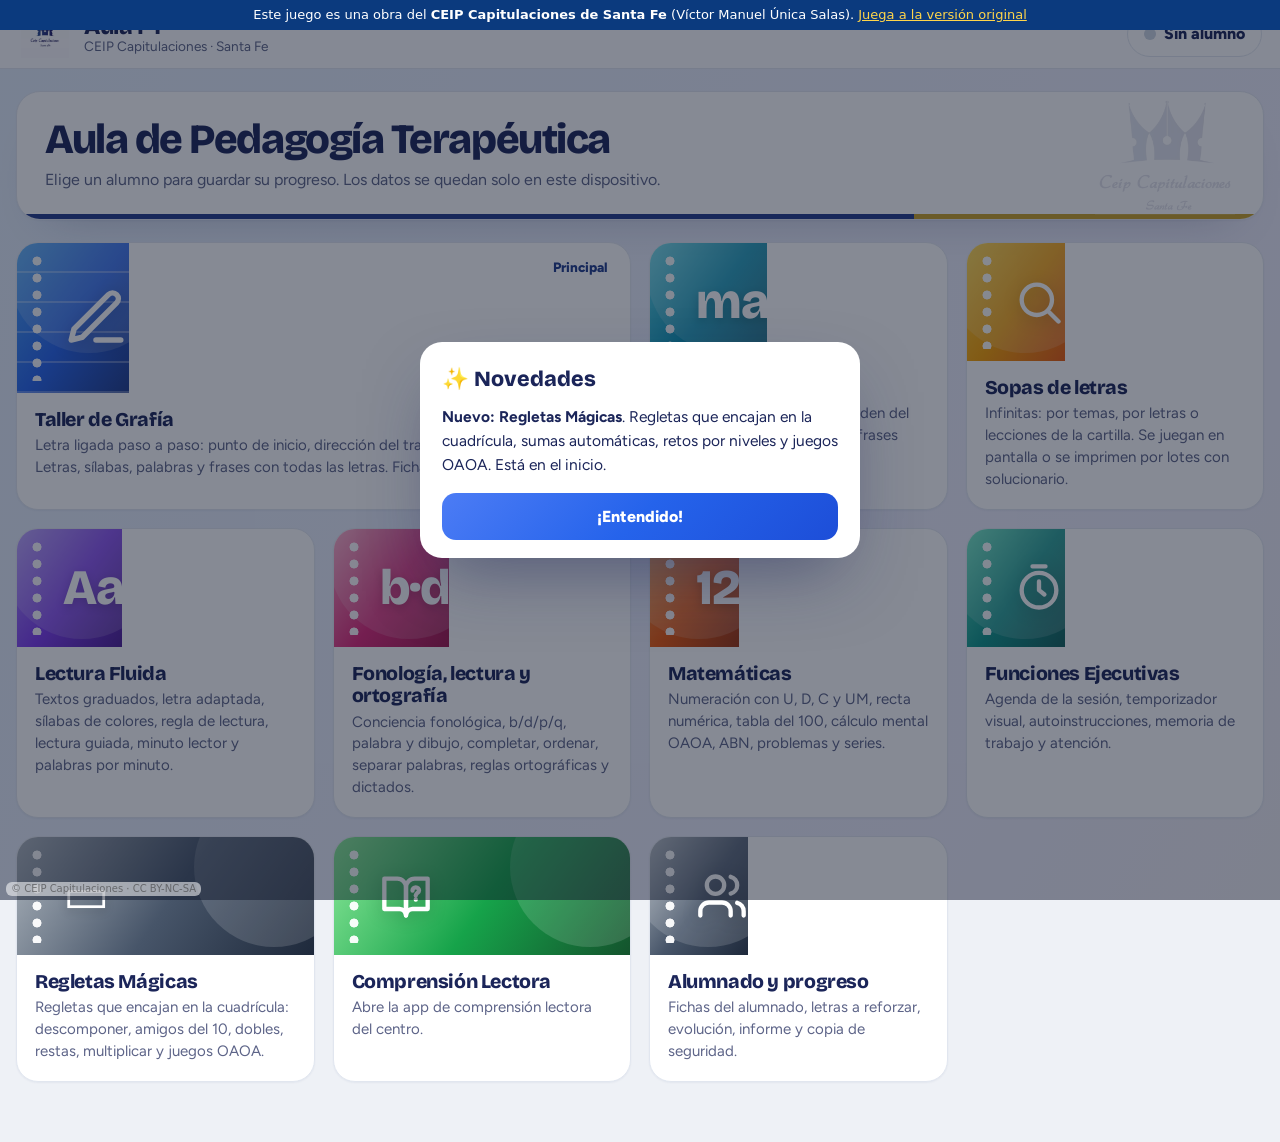
<file: index.html>
<!DOCTYPE html>
<html lang="es">
<head>
<meta charset="utf-8">
<meta name="author" content="Víctor Manuel Única Salas · CEIP Capitulaciones de Santa Fe (Granada)">
<meta name="copyright" content="© Víctor Manuel Única Salas · CEIP Capitulaciones · CC BY-NC-SA 4.0">
<!-- Obra original de Víctor Manuel Única Salas para el CEIP Capitulaciones de Santa Fe (Granada). Licencia CC BY-NC-SA 4.0. Huella: CAPI-aulapt-bd9c7240d2 -->
<meta name="viewport" content="width=device-width, initial-scale=1, viewport-fit=cover">
<meta name="theme-color" content="#2563eb">
<meta name="apple-mobile-web-app-capable" content="yes">
<meta name="apple-mobile-web-app-status-bar-style" content="default">
<title>Aula PT · CEIP Capitulaciones</title>
<link rel="manifest" href="manifest.json">
<link rel="icon" href="favicon.svg" type="image/svg+xml">
<link rel="icon" href="favicon-32.png" sizes="32x32" type="image/png">
<link rel="apple-touch-icon" href="apple-touch-icon.png">
<link rel="preconnect" href="https://fonts.googleapis.com">
<link href="https://fonts.googleapis.com/css2?family=Baloo+2:wght@500;600;700;800&family=Nunito:wght@400;600;700;800&family=Andika:wght@400;700&family=Atkinson+Hyperlegible:wght@400;700&family=Lexend:wght@400;600&display=swap" rel="stylesheet">
<style>
:root{
  --color-primary:#2563eb; --color-primary-light:#dbeafe; --color-primary-dark:#1d4ed8;
  --color-secondary:#0f2f6b; --color-accent:#f59e0b;
  --color-bg:#f8fbff; --color-surface:#ffffff; --color-border:#dbe4f0;
  --color-text:#1e293b; --color-text-muted:#5b6b82;
  --color-success:#16a34a; --color-success-bg:#dcfce7;
  --color-error:#dc2626; --color-error-bg:#fee2e2;
  --color-warning:#b45309; --color-warning-bg:#fef3c7;
  --color-info:#0e7490; --color-info-bg:#e0f2fe;
  --font-display:'Baloo 2',system-ui,sans-serif; --font-body:'Nunito',system-ui,sans-serif;
  --radius-sm:8px; --radius-md:12px; --radius-lg:18px; --radius-xl:24px;
  --shadow-card:0 2px 8px rgba(15,47,107,.07),0 0 0 1px rgba(15,47,107,.05);
  --shadow-md:0 6px 18px rgba(15,47,107,.12);
  --c-grafia:#2563eb; --c-lectura:#7c3aed; --c-fono:#db2777; --c-num:#ea580c; --c-ffee:#0d9488; --c-comp:#16a34a; --c-alum:#475569;
}
*{box-sizing:border-box}
[hidden]{display:none!important}
html,body{margin:0;min-height:100%}
body{font-family:var(--font-body);color:var(--color-text);background:var(--color-bg);font-size:16px;line-height:1.45;-webkit-tap-highlight-color:transparent}
.bg{position:fixed;inset:0;z-index:-1;background:linear-gradient(120deg,#e0f2fe,#ede9fe,#fef9c3,#dcfce7,#fce7f3,#e0f2fe);background-size:400% 400%;animation:bgmove 40s ease infinite;opacity:.75}
@keyframes bgmove{0%{background-position:0% 50%}50%{background-position:100% 50%}100%{background-position:0% 50%}}
h1,h2,h3{font-family:var(--font-display);line-height:1.15;margin:0 0 .4em;color:var(--color-secondary)}
button,input,select,textarea{font:inherit;color:inherit}
:focus-visible{outline:3px solid var(--color-primary);outline-offset:3px}
.top{position:sticky;top:0;z-index:50;display:flex;align-items:center;gap:12px;padding:10px 16px;background:rgba(255,255,255,.88);backdrop-filter:blur(12px);-webkit-backdrop-filter:blur(12px);border-bottom:1px solid var(--color-border)}
.logo{width:44px;height:44px;object-fit:contain;border-radius:10px;background:#fff}
.brand{display:flex;flex-direction:column;line-height:1.1;min-width:0;flex:1}
.brand b{font-family:var(--font-display);font-size:1.35rem;color:var(--color-secondary)}
.brand span{font-size:.85rem;color:var(--color-text-muted);white-space:nowrap;overflow:hidden;text-overflow:ellipsis}
.icon-btn{border:none;background:transparent;width:44px;height:44px;border-radius:12px;display:grid;place-items:center;cursor:pointer;color:var(--color-secondary);font-size:1.2rem}
.icon-btn:hover{background:var(--color-primary-light)}
.alumno-chip{display:flex;align-items:center;gap:8px;border:2px solid var(--color-border);background:#fff;border-radius:999px;padding:8px 14px;min-height:44px;cursor:pointer;font-weight:700;max-width:46vw}
.alumno-chip span:last-child{overflow:hidden;text-overflow:ellipsis;white-space:nowrap}
.alumno-chip .dot{width:12px;height:12px;border-radius:50%;background:#cbd5e1;flex:none}
.alumno-chip.on{border-color:var(--color-success)} .alumno-chip.on .dot{background:var(--color-success)}
main{max-width:1280px;margin:0 auto;padding:18px 16px 60px}
.view{display:none;animation:fadeIn .25s ease} .view.active{display:block}
@keyframes fadeIn{from{opacity:0;transform:translateY(8px)}to{opacity:1;transform:none}}
.card{background:var(--color-surface);border:1px solid var(--color-border);border-radius:var(--radius-lg);padding:18px;box-shadow:var(--shadow-card)}
.btn{display:inline-flex;align-items:center;justify-content:center;gap:8px;border:none;border-radius:var(--radius-md);padding:10px 18px;min-height:44px;font-weight:700;cursor:pointer;background:var(--color-primary);color:#fff;transition:background .15s,transform .1s,box-shadow .15s;box-shadow:0 3px 0 var(--color-primary-dark)}
.btn:hover{background:var(--color-primary-dark)} .btn:active{transform:translateY(2px);box-shadow:0 1px 0 var(--color-primary-dark)}
.btn:disabled{opacity:.55;cursor:not-allowed;transform:none}
.btn.sec{background:#fff;color:var(--color-secondary);border:2px solid var(--color-border);box-shadow:0 3px 0 var(--color-border)}
.btn.sec:hover{background:var(--color-primary-light)}
.btn.ok{background:var(--color-success);box-shadow:0 3px 0 #15803d} .btn.ok:hover{background:#15803d}
.btn.warn{background:#f59e0b;box-shadow:0 3px 0 #b45309;color:#3b1d00} .btn.danger{background:var(--color-error);box-shadow:0 3px 0 #991b1b}
.btn.big{font-size:1.15rem;padding:14px 24px;min-height:56px}
.btn.sm{padding:6px 12px;min-height:38px;font-size:.92rem}
.row{display:flex;gap:10px;flex-wrap:wrap;align-items:center}
.muted{color:var(--color-text-muted)} .small{font-size:.88rem}
label.f{display:flex;flex-direction:column;gap:4px;font-weight:700;font-size:.9rem;color:var(--color-secondary)}
input[type=text],input[type=number],select,textarea{border:2px solid var(--color-border);border-radius:var(--radius-sm);padding:9px 11px;background:#fff;min-height:44px;width:100%}
textarea{min-height:90px;resize:vertical}
input:focus,select:focus,textarea:focus{border-color:var(--color-primary);outline:none}
.seg{display:inline-flex;flex-wrap:wrap;background:#eef3fb;border-radius:12px;padding:4px;gap:4px}
.seg button{border:none;background:transparent;border-radius:9px;padding:8px 12px;min-height:40px;cursor:pointer;font-weight:700;color:var(--color-text-muted)}
.seg button.on{background:#fff;color:var(--color-primary-dark);box-shadow:var(--shadow-card)}
.chip{display:inline-flex;align-items:center;gap:4px;padding:3px 10px;border-radius:999px;background:var(--color-primary-light);color:var(--color-primary-dark);font-weight:700;font-size:.85rem}
.hero{display:flex;align-items:center;gap:18px;margin:6px 0 20px;flex-wrap:wrap}
.hero h1{font-size:clamp(1.8rem,4vw,2.6rem);margin:0}
.grid-mod{display:grid;grid-template-columns:repeat(auto-fill,minmax(250px,1fr));gap:16px}
.mod{position:relative;text-align:left;border:none;cursor:pointer;background:#fff;border-radius:var(--radius-xl);padding:20px;box-shadow:var(--shadow-card);transition:transform .18s,box-shadow .18s;min-height:170px;display:flex;flex-direction:column;gap:8px;overflow:hidden;color:inherit;text-decoration:none}
.mod:hover{transform:translateY(-3px);box-shadow:var(--shadow-md)}
.mod .ic{width:56px;height:56px;border-radius:16px;display:grid;place-items:center;color:#fff;font-size:1.7rem;font-family:var(--font-display);font-weight:800}
.mod h3{margin:4px 0 0;font-size:1.3rem}
.mod p{margin:0;color:var(--color-text-muted);font-size:.95rem}
.mod.feat{grid-column:span 2;background:linear-gradient(135deg,#fff,#eff6ff)}
@media(max-width:600px){.mod.feat{grid-column:span 1}}
.mod .tag{position:absolute;top:14px;right:14px}
/* ===== Grafía ===== */
.gr-layout{display:grid;grid-template-columns:300px 1fr;gap:16px;align-items:start}
@media(max-width:900px){.gr-layout{grid-template-columns:1fr}}
.panel{display:flex;flex-direction:column;gap:14px}
.panel h4{margin:0 0 6px;font-family:var(--font-display);color:var(--color-secondary);font-size:1rem}
.letras{display:grid;grid-template-columns:repeat(6,1fr);gap:5px}
.letras button{border:2px solid var(--color-border);background:#fff;border-radius:10px;min-height:42px;font-size:1.15rem;font-weight:800;cursor:pointer;color:var(--color-secondary);position:relative}
.letras button.on{background:var(--color-primary);border-color:var(--color-primary);color:#fff}
.letras button.ref::after{content:'';position:absolute;top:3px;right:3px;width:7px;height:7px;border-radius:50%;background:var(--color-accent)}
.letras button.wide{grid-column:span 2;font-size:.95rem}
.board-wrap{display:flex;flex-direction:column;gap:12px}
.board-head{display:flex;align-items:center;gap:10px;flex-wrap:wrap;justify-content:space-between}
.item-txt{font-family:'Andika',var(--font-body);font-size:1.6rem;font-weight:700;color:var(--color-secondary)}
.board{position:relative;background:#fff;border-radius:var(--radius-lg);box-shadow:var(--shadow-card);overflow:hidden;touch-action:none;user-select:none;-webkit-user-select:none}
.board svg,.board canvas{position:absolute;left:0;top:0}
.board canvas{cursor:crosshair}
.copy-model{background:#fff;border-radius:var(--radius-lg);box-shadow:var(--shadow-card);padding:6px;overflow:hidden}
.toolbar{display:flex;gap:8px;flex-wrap:wrap}
.feedback{border-radius:var(--radius-md);padding:12px 16px;display:none;gap:12px;align-items:flex-start;font-weight:600}
.feedback.show{display:flex}
.feedback.good{background:var(--color-success-bg);color:#14532d} .feedback.mid{background:var(--color-warning-bg);color:#78350f} .feedback.bad{background:var(--color-error-bg);color:#7f1d1d}
.stars{font-size:1.6rem;letter-spacing:2px;white-space:nowrap}
.feedback ul{margin:4px 0 0;padding-left:18px;font-weight:600}
.leyenda{display:flex;gap:14px;flex-wrap:wrap;font-size:.85rem;color:var(--color-text-muted)}
.leyenda i{display:inline-block;width:12px;height:12px;border-radius:50%;margin-right:4px;vertical-align:-1px}
/* ===== Lectura ===== */
.lec-layout{display:grid;grid-template-columns:300px 1fr;gap:16px;align-items:start}
@media(max-width:900px){.lec-layout{grid-template-columns:1fr}}
.lectura-box{background:#fffdf7;border-radius:var(--radius-lg);box-shadow:var(--shadow-card);padding:28px 30px;min-height:300px}
.lectura-box h2{font-family:inherit}
.texto-lec{font-size:28px;line-height:1.9;word-spacing:.2em;color:#1f2937}
.texto-lec .w{border-radius:6px;padding:0 2px;transition:background .15s,opacity .2s;cursor:pointer}
.texto-lec .w.dim{opacity:.18}
.texto-lec .w.now{background:#fde68a}
.texto-lec .w.err{background:#fecaca;text-decoration:line-through wavy #dc2626}
.texto-lec .w.last{outline:3px solid var(--color-primary);outline-offset:1px}
.texto-lec .s0{color:#1d4ed8} .texto-lec .s1{color:#dc2626}
.texto-lec .Lb{color:#dc2626;font-weight:800} .texto-lec .Ld{color:#16a34a;font-weight:800} .texto-lec .Lp{color:#7c3aed;font-weight:800} .texto-lec .Lq{color:#ea580c;font-weight:800}
.crono{font-family:var(--font-display);font-size:2.4rem;font-weight:800;color:var(--color-secondary);font-variant-numeric:tabular-nums}
.stat{display:grid;grid-template-columns:repeat(auto-fit,minmax(120px,1fr));gap:10px}
.stat div{background:#fff;border-radius:var(--radius-md);padding:12px;box-shadow:var(--shadow-card);text-align:center}
.stat b{display:block;font-family:var(--font-display);font-size:1.7rem;color:var(--color-secondary)}
.stat span{font-size:.82rem;color:var(--color-text-muted)}
/* ===== Ejercicios ===== */
.ex-wrap{max-width:820px;margin:0 auto}
.ex-card{background:#fff;border-radius:var(--radius-xl);box-shadow:var(--shadow-card);padding:24px;text-align:center}
.ex-q{font-family:var(--font-display);font-size:1.5rem;color:var(--color-secondary);margin:6px 0 14px}
.ex-big{font-family:'Andika',var(--font-body);font-size:clamp(2.2rem,7vw,3.6rem);font-weight:700;color:#0f172a;margin:10px 0 18px;letter-spacing:.03em}
.opts{display:flex;gap:12px;justify-content:center;flex-wrap:wrap}
.opt{min-width:90px;min-height:64px;font-size:1.6rem;font-family:'Andika',var(--font-body);font-weight:700;border:3px solid var(--color-border);background:#fff;border-radius:16px;cursor:pointer;padding:6px 18px;transition:transform .1s,background .15s}
.opt:hover{border-color:var(--color-primary)} .opt:active{transform:scale(.96)}
.opt.ok{background:var(--color-success-bg);border-color:var(--color-success)} .opt.no{background:var(--color-error-bg);border-color:var(--color-error);animation:shake .35s}
@keyframes shake{25%{transform:translateX(-6px)}75%{transform:translateX(6px)}}
.progress{height:10px;background:#e2e8f0;border-radius:999px;overflow:hidden;margin-bottom:14px}
.progress i{display:block;height:100%;background:linear-gradient(90deg,var(--color-primary),#7c3aed);transition:width .3s}
.tiles{display:flex;gap:8px;justify-content:center;flex-wrap:wrap;min-height:66px}
.tile{min-width:56px;min-height:56px;padding:6px 14px;font-size:1.6rem;font-family:'Andika',var(--font-body);font-weight:700;background:#eff6ff;border:2px solid #bfdbfe;border-radius:12px;cursor:pointer}
.tile.used{visibility:hidden}
.slot{border-bottom:3px dashed #94a3b8;min-width:220px;min-height:60px;display:flex;gap:6px;justify-content:center;align-items:center;font-family:'Andika',var(--font-body);font-size:2rem;font-weight:700;margin:0 auto 14px;padding:0 10px}
.res{margin-top:14px;font-weight:700;min-height:1.5em}
.res.ok{color:var(--color-success)} .res.no{color:var(--color-error)}
.diff span{font-family:'Andika',var(--font-body);font-size:2rem}
.diff .bad{background:var(--color-error-bg);color:var(--color-error);border-radius:4px}
.diff .miss{color:var(--color-error);text-decoration:underline}
.act-grid{display:grid;grid-template-columns:repeat(auto-fill,minmax(210px,1fr));gap:12px}
.act{border:2px solid var(--color-border);background:#fff;border-radius:var(--radius-lg);padding:16px;text-align:left;cursor:pointer;display:flex;flex-direction:column;gap:4px;min-height:110px;transition:transform .15s,border-color .15s}
.act:hover{border-color:var(--color-primary);transform:translateY(-2px)}
.act b{font-family:var(--font-display);font-size:1.15rem;color:var(--color-secondary)}
.act span{font-size:.9rem;color:var(--color-text-muted)}
.cfg{display:flex;gap:12px;flex-wrap:wrap;align-items:flex-end;margin:12px 0 16px}
.cfg label.f{min-width:160px}
/* números */
.recta{width:100%;height:150px;touch-action:none;cursor:pointer}
.bloques{display:flex;gap:18px;justify-content:center;align-items:flex-end;flex-wrap:wrap;min-height:120px;margin:10px 0}
.b-cen{width:72px;height:72px;background:repeating-linear-gradient(0deg,#fdba74 0 6px,#fb923c 6px 7.2px),#fdba74;border:2px solid #c2410c;border-radius:3px;background-image:linear-gradient(#c2410c 1px,transparent 1px),linear-gradient(90deg,#c2410c 1px,transparent 1px);background-size:7.2px 7.2px}
.b-dec{width:9px;height:72px;background:#60a5fa;border:2px solid #1d4ed8;border-radius:2px;background-image:linear-gradient(#1d4ed8 1px,transparent 1px);background-size:100% 7.2px}
.b-uni{width:10px;height:10px;background:#4ade80;border:2px solid #15803d;border-radius:2px}
.bgroup{display:flex;gap:4px;flex-wrap:wrap;align-items:flex-end;max-width:260px}
.bgroup.u{max-width:70px}
.marco{display:inline-grid;grid-template-columns:repeat(5,46px);gap:4px;padding:6px;background:#334155;border-radius:8px;margin:6px}
.marco i{width:46px;height:46px;background:#fff;border-radius:4px;display:grid;place-items:center}
.marco i.on::after{content:'';width:34px;height:34px;border-radius:50%;background:#ef4444}
.puntos{width:260px;height:260px;margin:0 auto;position:relative;background:#fff;border-radius:18px;border:2px solid var(--color-border)}
.puntos i{position:absolute;width:30px;height:30px;border-radius:50%;background:#2563eb}
/* FFEE */
.agenda{display:flex;flex-direction:column;gap:10px;max-width:640px;margin:0 auto}
.paso{display:flex;align-items:center;gap:14px;background:#fff;border-radius:16px;padding:14px 16px;box-shadow:var(--shadow-card);border:3px solid transparent;font-size:1.3rem;font-weight:700}
.paso .em{font-size:2rem;width:48px;text-align:center}
.paso.now{border-color:var(--color-primary);background:#eff6ff}
.paso.done{opacity:.55;text-decoration:line-through}
.paso button{margin-left:auto}
.timer-svg{width:min(70vw,340px);height:min(70vw,340px);display:block;margin:10px auto}
.auto-card{max-width:620px;margin:0 auto;background:#fff;border-radius:28px;box-shadow:var(--shadow-md);padding:30px;text-align:center}
.auto-card .em{font-size:4.5rem}
.auto-card h2{font-size:clamp(1.6rem,4vw,2.3rem)}
.seq{display:flex;gap:10px;justify-content:center;flex-wrap:wrap;min-height:90px;align-items:center}
.seq i{width:76px;height:76px;border-radius:18px;display:grid;place-items:center;font-style:normal;font-family:var(--font-display);font-weight:800;font-size:2.4rem;color:#fff;background:var(--color-primary)}
.tachado{display:grid;gap:4px;justify-content:center;margin:10px auto}
.tachado button{width:44px;height:44px;border:1px solid var(--color-border);background:#fff;border-radius:8px;font-family:'Andika',var(--font-body);font-size:1.5rem;font-weight:700;cursor:pointer;padding:0}
.tachado button.hit{background:var(--color-success-bg);border-color:var(--color-success);color:#15803d;text-decoration:line-through}
.tachado button.miss{background:var(--color-error-bg);border-color:var(--color-error)}
/* alumnos */
.al-list{display:grid;grid-template-columns:repeat(auto-fill,minmax(250px,1fr));gap:12px}
.al{background:#fff;border-radius:var(--radius-lg);box-shadow:var(--shadow-card);padding:16px;border:3px solid transparent;display:flex;flex-direction:column;gap:8px}
.al.on{border-color:var(--color-success)}
.al h3{margin:0;font-size:1.25rem}
.needs{display:flex;gap:6px;flex-wrap:wrap}
.checks{display:flex;flex-wrap:wrap;gap:8px}
.checks label{display:flex;gap:6px;align-items:center;background:#f1f5f9;border-radius:999px;padding:6px 12px;cursor:pointer;font-weight:600;font-size:.92rem}
table.t{width:100%;border-collapse:collapse;font-size:.92rem}
table.t th,table.t td{padding:7px 8px;border-bottom:1px solid var(--color-border);text-align:left}
table.t th{color:var(--color-secondary);font-family:var(--font-display)}
table.t tr:nth-child(even) td{background:#f8fafc}
.lgrid{display:grid;grid-template-columns:repeat(auto-fill,minmax(64px,1fr));gap:6px}
.lgrid div{border-radius:10px;padding:6px;text-align:center;font-weight:800;font-size:1.2rem;border:2px solid var(--color-border);background:#fff}
.lgrid div small{display:block;font-size:.7rem;font-weight:700;color:var(--color-text-muted)}
.lgrid .n3{background:#dcfce7;border-color:#86efac} .lgrid .n2{background:#fef9c3;border-color:#fde047} .lgrid .n1{background:#fee2e2;border-color:#fca5a5}
/* modal & toast */
.modal-back{position:fixed;inset:0;background:rgba(15,47,107,.28);display:grid;place-items:center;z-index:200;padding:16px}
.modal-back[hidden]{display:none}
.modal{background:#fff;border-radius:22px;max-width:620px;width:100%;max-height:90vh;display:flex;flex-direction:column;box-shadow:0 20px 50px rgba(15,47,107,.25);animation:fadeIn .2s}
.modal-head{display:flex;align-items:center;justify-content:space-between;padding:16px 20px 6px}
.modal-head h2{margin:0;font-size:1.35rem}
.modal-body{padding:8px 20px;overflow:auto;display:flex;flex-direction:column;gap:12px}
.modal-foot{padding:14px 20px 18px;display:flex;gap:10px;justify-content:flex-end;flex-wrap:wrap}
.toasts{position:fixed;bottom:18px;right:18px;display:flex;flex-direction:column;gap:8px;z-index:300}
.toast{background:#fff;border-left:5px solid var(--color-success);border-radius:12px;padding:12px 18px;box-shadow:var(--shadow-md);font-weight:700;max-width:340px;animation:slideIn .3s}
.toast.error{border-color:var(--color-error)} .toast.info{border-color:var(--color-info)}
@keyframes slideIn{from{transform:translateX(110%);opacity:0}to{transform:none;opacity:1}}
.empty{text-align:center;padding:30px;color:var(--color-text-muted)}
.sec-title{display:flex;align-items:center;justify-content:space-between;gap:10px;flex-wrap:wrap;margin-bottom:12px}
@media (prefers-reduced-motion: reduce){*,*::before,*::after{animation-duration:.01ms!important;transition-duration:.01ms!important}}
@media print{.top,.bg,.toolbar,.panel{display:none!important}}
@media(max-width:900px){.gr-layout .board-wrap,.lec-layout .board-wrap{order:-1}}
/* U D C UM */
:root{--c-u:#2563eb;--c-d:#dc2626;--c-c:#16a34a;--c-m:#ca8a04}
.udc{font-weight:800}.udc b{display:inline-grid;place-items:center;min-width:1.7em;height:1.7em;border-radius:6px;color:#fff;font-size:.95em;padding:0 4px;margin-right:2px}
.udc-u{color:var(--c-u)}.udc-u b{background:var(--c-u)} .udc-d{color:var(--c-d)}.udc-d b{background:var(--c-d)}
.udc-c{color:var(--c-c)}.udc-c b{background:var(--c-c)} .udc-m{color:#a16207}.udc-m b{background:#eab308;color:#422006}
.b-uni{background:#60a5fa!important;border-color:#1d4ed8!important}
.b-dec{background:#f87171!important;border-color:#b91c1c!important;background-image:linear-gradient(#b91c1c 1px,transparent 1px)!important;background-size:100% 7.2px!important}
.b-cen{background:#4ade80!important;border-color:#15803d!important;background-image:linear-gradient(#15803d 1px,transparent 1px),linear-gradient(90deg,#15803d 1px,transparent 1px)!important;background-size:7.2px 7.2px!important}
.b-um{width:84px;height:84px;background:#fde047;border:3px solid #a16207;border-radius:4px;box-shadow:8px -8px 0 #facc15,8px -8px 0 2px #a16207}
/* OAOA */
.t100{display:grid;grid-template-columns:repeat(10,1fr);gap:3px;max-width:560px;margin:0 auto}
.t100 span,.t100 input{height:44px;display:grid;place-items:center;border:1px solid var(--color-border);border-radius:6px;font-weight:800;font-size:1.05rem;background:#fff;text-align:center;padding:0;min-height:0;width:100%}
.t100 input{background:#fef9c3;border:2px solid #facc15}
input.bien{background:var(--color-success-bg)!important;border-color:var(--color-success)!important} input.mal{background:var(--color-error-bg)!important;border-color:var(--color-error)!important}
table.abn{border-collapse:collapse;margin:8px auto;font-size:1.2rem}
table.abn th{background:var(--color-primary-light);color:var(--color-secondary);padding:8px 10px;font-family:var(--font-display)}
table.abn td{border:1px solid var(--color-border);padding:4px;text-align:center;min-width:90px;font-weight:800}
table.abn input{width:90px;text-align:center;font-weight:800;font-size:1.2rem;min-height:40px;padding:4px}
.prob-txt{font-size:1.45rem;font-weight:700;line-height:1.5;margin:6px 0 10px;color:#0f172a}
.prob-dib{display:flex;gap:30px;justify-content:center;flex-wrap:wrap;font-size:1.9rem;margin:10px 0}
.prob-dib div{max-width:260px;letter-spacing:4px}
.serie{display:flex;gap:10px;justify-content:center;flex-wrap:wrap;align-items:center;margin:10px 0 18px}
.dotc{display:inline-block;width:44px;height:44px;border-radius:50%}
.fig{font-size:2.6rem;line-height:1;font-weight:800;color:#64748b}
/* Lectura y escritura */
.opt.pict{padding:6px;min-width:130px} .opt.pict img{display:block}
.sep-box{display:flex;flex-wrap:wrap;justify-content:center;align-items:center;font-family:'Andika',var(--font-body);font-size:2.3rem;font-weight:700;margin:10px 0}
.sep-box .gap{width:16px;height:52px;border:none;background:transparent;cursor:pointer;border-radius:4px;padding:0;position:relative}
.sep-box .gap:hover{background:#e0f2fe}
.sep-box .gap.on::after{content:'';position:absolute;left:6px;top:4px;bottom:4px;width:4px;border-radius:2px;background:var(--color-primary)}
.sep-box .gap.falta{background:#fed7aa} .sep-box .gap.sobra::after{background:var(--color-error)!important}
.ordtexto .tile{width:100%;max-width:640px;text-align:left;font-size:1.15rem}
.ordtexto .slot{font-size:1.15rem;flex-direction:column;align-items:flex-start;min-height:80px;max-width:680px}
/* Cartilla */
.lecc{display:flex;flex-wrap:wrap;gap:6px}
.lecc button{border:2px solid var(--color-border);background:#fff;border-radius:10px;padding:6px 10px;font-weight:800;cursor:pointer;min-height:40px}
.lecc button.on{background:var(--color-primary);color:#fff;border-color:var(--color-primary)} .lecc button.hecha{border-color:var(--color-success)}
.lecc button.hecha.on{background:var(--color-success)}
.ct-print{font-family:'Andika',var(--font-body);font-size:4rem;font-weight:700;color:#0f172a;letter-spacing:.08em}
.ct-sil,.ct-pal{display:flex;flex-wrap:wrap;gap:8px}
.ctw{cursor:pointer;border-radius:8px}
.ct-sil .ctw{font-family:'Andika',var(--font-body);font-size:1.9rem;font-weight:700;border:2px solid var(--color-border);padding:2px 14px;background:#fff}
.ct-pal .ctw{font-family:'Andika',var(--font-body);font-size:1.6rem;padding:2px 10px;background:#fff;border:1px solid var(--color-border)}
.ct-fr p{font-family:'Andika',var(--font-body);font-size:1.7rem;margin:6px 0}
.ctw .s0{color:#1d4ed8}.ctw .s1{color:#dc2626}
.ctw:hover{background:#fef9c3}

table.abn .vac{border:none;background:transparent;min-width:0}
.sep-box .gap{background:linear-gradient(#cbd5e1,#cbd5e1) center/2px 60% no-repeat}

.abn-ops{display:grid;grid-template-columns:repeat(auto-fit,minmax(200px,1fr));gap:12px;margin-top:10px}
.abn-op{border:2px solid var(--color-border);border-radius:16px;padding:14px;background:#fff}
.abn-op .em{font-size:2.2rem}.abn-op b{font-family:var(--font-display);font-size:1.2rem;color:var(--color-secondary)}.abn-op p{font-size:.9rem;color:var(--color-text-muted)}
.abn-paso{background:#eff6ff;border-radius:16px;padding:14px;margin-top:12px}
.abn-q{font-size:1.45rem;font-weight:700;color:#0f172a}
table.abn td.foco{background:#fef9c3;outline:3px solid #facc15;outline-offset:-3px}
table.abn td{height:52px;font-size:1.35rem}
.abn-dib{font-size:2rem;letter-spacing:4px;margin-bottom:6px}
/* Columnas con llevadas */
table.colop{border-collapse:separate;border-spacing:6px 2px;margin:6px auto 4px;font-family:'Andika',var(--font-body)}
table.colop th{font-size:1rem;padding-bottom:2px}
table.colop td{width:64px;height:58px;text-align:center;font-size:2.4rem;font-weight:800;border-radius:10px;color:#0f172a}
table.colop tr.ll td{height:30px;font-size:1.15rem}
table.colop tr.bt td{border-bottom:4px solid #334155;border-radius:0}
table.colop td.sg{width:34px;color:#334155}
table.colop tr.rs td{background:#f8fafc;border:2px dashed #cbd5e1}
table.colop td.foco{background:#fef9c3}
table.colop tr.rs td.foco{border-color:#facc15}
table.colop td.nuevo{color:var(--color-success);animation:correctPulse .4s}
@keyframes correctPulse{50%{transform:scale(1.15)}}
.llev{color:#dc2626;font-weight:800}
.pide{color:#dc2626;font-weight:800;font-size:1.15rem}
table.colop s{text-decoration-color:#dc2626;text-decoration-thickness:3px;color:#94a3b8}
.trucos{background:#fffbeb;border:2px solid #fde68a;border-radius:16px;padding:12px 16px;text-align:left}
.trucos ul{margin:6px 0 0;padding-left:20px;line-height:1.5}
/* Tablas */
.tablas-grid{display:grid;grid-template-columns:repeat(5,1fr);gap:10px;max-width:520px;margin:12px auto}
.tabla-b{border:none;border-radius:16px;min-height:70px;font-family:var(--font-display);font-size:1.7rem;font-weight:800;color:#fff;cursor:pointer;background:hsl(var(--h),70%,50%);box-shadow:0 4px 0 hsl(var(--h),70%,38%)}
.tabla-b:active{transform:translateY(3px);box-shadow:0 1px 0 hsl(var(--h),70%,38%)}
.tabla-lista{display:grid;grid-template-columns:1fr 1fr;gap:4px 24px;max-width:460px;margin:12px auto;font-family:'Andika',var(--font-body);font-size:1.5rem;text-align:left}
.tabla-lista b{color:var(--color-primary-dark)}
.dedos{display:flex;gap:6px;justify-content:center;margin:12px 0 4px;align-items:flex-end}
.dedos i{width:18px;height:70px;border-radius:9px 9px 4px 4px;background:#fdba74;border:2px solid #c2410c}
.dedos i:nth-child(6){margin-left:16px}
.dedos i.baja{height:26px;background:#e2e8f0;border-color:#94a3b8}
.grupos{display:flex;flex-wrap:wrap;gap:8px;justify-content:center;margin:8px 0;color:#2563eb;font-size:1.1rem;letter-spacing:2px}
.grupos span{border:2px solid #bfdbfe;border-radius:10px;padding:2px 6px;background:#eff6ff}
table.colop tr.rs td:first-child{border:none;background:none}

/* Sopas */
.sopa-wrap{position:relative;width:max-content;max-width:100%;margin:0 auto;background:#fff;border-radius:16px;box-shadow:var(--shadow-card);padding:10px}
.sopa-grid{display:grid;touch-action:none;user-select:none;-webkit-user-select:none;cursor:pointer;font-family:'Andika',var(--font-body);font-weight:700;color:#0f172a}
.sopa-grid div{display:grid;place-items:center;border-radius:6px}
.sopa-grid div:hover{background:#f1f5f9}
.sopa-svg{position:absolute;left:10px;top:10px;pointer-events:none}
.sopa-lista{display:flex;flex-wrap:wrap;gap:8px;justify-content:center}
.sp-w{font-family:'Andika',var(--font-body);font-size:1.3rem;font-weight:700;padding:4px 12px;border-radius:999px;background:#fff;border:2px solid var(--color-border);display:inline-flex;align-items:center;gap:6px}
.sp-w.ok{text-decoration:line-through;border-color:transparent;color:#334155}
.sp-e{font-size:1.4rem;text-decoration:none}

</style>
<link rel="preconnect" href="https://fonts.googleapis.com"><link rel="preconnect" href="https://fonts.gstatic.com" crossorigin><link href="https://fonts.googleapis.com/css2?family=Bricolage+Grotesque:opsz,wght@12..96,600;12..96,700;12..96,800&family=Figtree:wght@400;500;600;700;800&display=swap" rel="stylesheet">
</head>
<body>
<div class="bg" aria-hidden="true"></div>
<header class="top">
  <button class="icon-btn" id="btnBack" aria-label="Volver al inicio" hidden><svg viewBox="0 0 24 24" width="24" height="24"><path d="M15 5l-7 7 7 7" fill="none" stroke="currentColor" stroke-width="2.5" stroke-linecap="round" stroke-linejoin="round"/></svg></button>
  <img src="LOGO.jpg" alt="CEIP Capitulaciones" class="logo" width="44" height="44" onerror="this.style.display='none'">
  <div class="brand"><b>Aula PT</b><span id="viewTitle">CEIP Capitulaciones · Santa Fe</span></div>
  <button class="alumno-chip" id="chipAlumno" aria-label="Elegir alumno"><span class="dot"></span><span id="chipNombre">Sin alumno</span></button>
</header>
<main id="app">
<section class="view" id="v-home"></section>
<section class="view" id="v-grafia"></section>
<section class="view" id="v-cartilla"></section>
<section class="view" id="v-lectura"></section>
<section class="view" id="v-fono"></section>
<section class="view" id="v-num"></section>
<section class="view" id="v-ffee"></section>
<section class="view" id="v-sopas"></section>
<section class="view" id="v-alumnos"></section>

</main>
<div class="modal-back" id="modal" hidden><div class="modal" role="dialog" aria-modal="true" aria-labelledby="modalTitle"><div class="modal-head"><h2 id="modalTitle"></h2><button class="icon-btn" data-close aria-label="Cerrar">✕</button></div><div class="modal-body" id="modalBody"></div><div class="modal-foot" id="modalFoot"></div></div></div>
<div class="toasts" id="toasts" aria-live="polite"></div>
<svg width="0" height="0" style="position:absolute" aria-hidden="true"><path id="measure"/></svg>
<script>
/* ===== Banco de palabras (nivel medio-bajo) ===== */
const PALABRAS = {
  a:'ala agua árbol abeja amigo azul arena ancla ajo aro',
  b:'bota bebé barco boca bici bolsa búho bueno ballena abuelo lobo nube',
  c:'casa cama cuna coco cuello comida cueva cocina foca vaca boca loco',
  ce:'cine cebolla cielo cereza cena cesta cerdo dulce lápices',
  d:'dedo dado dos día duende dulce nido madera pared moneda codo seda',
  e:'elefante escoba estrella enano enero estufa pelo mesa leche',
  f:'foca fuego fresa falda fideos flor feliz café faro fila sofá jirafa',
  g:'gato goma gusano gallina lago agua amiga higo tortuga',
  gue:'guitarra guisante juguete hoguera águila',
  ge:'gemelo girasol gente gigante mágico página',
  'ü':'pingüino cigüeña paragüero agüita',
  h:'hada hoja hielo huevo helado hormiga humo hilo búho hola hora',
  i:'isla iglú imán iglesia nido piña lima pino mira',
  j:'jarra jirafa jabón juego ojo reloj jamón joya caja jugo hoja abeja',
  k:'kilo kiwi koala karate kayak kiosco',
  l:'luna lata lobo lápiz león sol pala libro limón pelo lila mula',
  ll:'llave lluvia pollo gallo silla calle galleta llama olla cuello',
  m:'mamá mesa mano mono moto miel mar cama manzana humo lima',
  n:'nube nido nariz nieve nota mano luna canica pan tren uno',
  'ñ':'niña piña araña uña caña mañana castaña montaña sueño muñeca año',
  o:'oso ojo ola oveja oreja olla oro ocho loro foto',
  p:'pato pelo pino papá pera puma pala pipa pez pera sopa mapa',
  q:'queso quince paquete mosquito máquina raqueta parque esquí quiosco',
  r:'pera loro toro mira cara oro dinero pájaro mar flor color',
  rr:'ratón rosa rey río rana perro carro torre gorro burro zorro barro',
  s:'sol sapo sopa seta silla mesa casa oso sal siete paso vaso',
  t:'tomate taza toro tela tiza pato moto tren tortuga gato tapa',
  u:'uva uno uña uniforme pulpo luna mula humo nube cuna',
  v:'vaca vaso vela verde ventana avión nave uva nieve volcán vida',
  w:'wifi kiwi web sándwich waterpolo',
  x:'taxi examen éxito xilófono boxeo extra oxígeno',
  y:'yo yate yema yogur payaso playa rey hoy muy mayo rayo ayer',
  z:'zapato zorro zumo taza pez lápiz nariz azúcar cazo buzón maíz pozo',
  ch:'chocolate coche leche noche ducha chaqueta chupete ocho cuchara hucha',
  bl:'blanco blusa tabla pueblo cable bloque',
  br:'brazo libro cabra bruja abrigo sombrero',
  cl:'clavo clase bicicleta clima tecla chicle',
  cr:'crema cromo cristal crecer escribir',
  dr:'dragón ladrillo cuadro madre padre piedra',
  fl:'flor flan flauta flecha flaco',
  fr:'fresa frío fruta fresco frase',
  gl:'globo regla iglú siglo',
  gr:'grande grillo tigre negro grúa ogro',
  pl:'plato playa pluma planta pulpo plaza',
  pr:'primo prado premio profe compra',
  tr:'tren trompo trigo tres trueno estrella cuatro'
};
/* Frases (minúscula inicial no: se escriben como en un cuaderno) */
const FRASES = [
 'Mi mamá me mima.','Papá pela la pera.','El oso come miel.','La luna sale de noche.','Ana tiene una pelota.',
 'El sapo salta al lago.','Pepe pinta un pino.','La foca toma el sol.','Mi tía usa una bata.','Toma la sopa de tomate.',
 'El lobo vive en el bosque.','La vaca da leche.','Veo una nube en el cielo.','El búho mira la luna.','La niña bebe agua.',
 'Hay una rana en el río.','El perro corre por el parque.','El gato duerme en la silla.','Mi abuelo lee un libro.','La ballena nada en el mar.',
 'El hada tiene una varita.','Mi hermano come helado.','La hormiga lleva una hoja.','Juan juega con la jirafa.','Me lavo con jabón.',
 'El koala come hojas.','Compro un kilo de kiwis.','La llave abre la puerta.','Llueve en la calle.','El gallo canta pronto.',
 'La araña teje su tela.','Mañana voy a la montaña.','La niña come piña.','Me corto las uñas.','Quiero queso y pan.',
 'El mosquito vuela por la casa.','El zorro come uvas.','Me pongo los zapatos.','Bebo zumo de naranja.','El pez nada en el agua.',
 'El taxi es amarillo.','Toco el xilófono.','Hoy voy a la playa.','El rey come yogur.','El payaso hace reír.',
 'La cigüeña vuela alto.','El pingüino tiene frío.','Toco la guitarra.','El gigante es muy alto.','La gente canta en la plaza.',
 'Tomo chocolate con churros.','El coche es rojo.','Me ducho por la noche.','El tren va muy rápido.','La flor es blanca.',
 'El dragón vive en una cueva.','Mi madre compra fresas.','Hay un globo en la clase.','El tigre es grande.','La cabra come hierba.',
 'Mi primo juega en el prado.','Las estrellas brillan.','El cielo está azul.','Hago la cama cada día.','Mi bici es nueva.',
 'Wifi en la clase de Wendy.','El sándwich tiene jamón.','Félix es mi amigo.','Ximena saca un diez.','Kike come una galleta.',
 'Los niños juegan al fútbol.','Me gusta leer cuentos.','La tortuga va despacio.','El ratón come queso.','Hoy hace sol y calor.',
 'El veloz murciélago hindú comía feliz cardillo y kiwi.','La cigüeña tocaba el saxofón detrás del palenque de paja.'
];
/* Textos de lectura (originales), por nivel */
const TEXTOS = [
 {n:1,t:'Mi oso',x:'Mi oso es suave. Se llama Lolo. Lolo come miel. A mi mamá le gusta Lolo. Lolo se sube a la mesa. Mi oso y yo somos amigos.'},
 {n:1,t:'La foca',x:'La foca nada en el mar. La foca toma el sol. Sale del agua y se sube a una roca. La foca come peces. La foca es feliz.'},
 {n:1,t:'El pato Paco',x:'Paco es un pato. Paco vive en el lago. Nada todo el día. Paco tiene un amigo, el sapo Tito. Los dos saltan y nadan.'},
 {n:2,t:'La bruja Brígida',x:'Brígida es una bruja buena. Tiene un sombrero negro y una escoba nueva. Por la noche vuela sobre el pueblo. Lleva flores a los niños que tienen frío. Todos quieren a la bruja Brígida.'},
 {n:2,t:'El tren',x:'El tren sale a las tres. Mi abuela y yo subimos con prisa. Por la ventana vemos prados, árboles y cabras. Mi abuela me da una fruta. ¡Qué viaje tan bonito!'},
 {n:2,t:'El globo azul',x:'Pablo tiene un globo azul. Un día el viento sopla fuerte y el globo se escapa. Sube y sube hasta las nubes. Pablo lo mira y sonríe. Desde el cielo, el globo le dice adiós.'},
 {n:3,t:'La hormiga trabajadora',x:'En el jardín vive una hormiga muy trabajadora. Todo el verano lleva semillas y hojas a su casa. Su vecina, la cigarra, prefiere cantar y descansar al sol. Cuando llega el invierno hace mucho frío. La cigarra no tiene comida y llama a la puerta de la hormiga. La hormiga la deja pasar y comparten la cena.'},
 {n:3,t:'El huerto del cole',x:'En nuestro colegio tenemos un huerto. Cada semana regamos las lechugas, los tomates y las zanahorias. Al principio las plantas eran muy pequeñas. Ahora están grandes y verdes. El viernes recogimos los primeros tomates y los llevamos al comedor. Estaban riquísimos.'},
 {n:3,t:'Un día de lluvia',x:'Esta mañana llovía mucho. Me puse las botas, el chubasquero y cogí el paraguas. En la calle había charcos enormes. Mi hermano saltaba en todos y se mojó los calcetines. Cuando llegamos a casa, tomamos un chocolate caliente mientras mirábamos la lluvia por la ventana.'},
 {n:4,t:'Las tortugas marinas',x:'Las tortugas marinas viven casi toda su vida en el mar. Pueden nadar miles de kilómetros. Las hembras salen a la playa para poner sus huevos en la arena. Cuando las crías nacen, corren hacia el agua lo más rápido que pueden. Muchas tortugas están en peligro por la basura que tiramos al mar. Por eso es importante cuidar las playas y no dejar plásticos.'},
 {n:4,t:'La Alhambra',x:'La Alhambra es un palacio muy antiguo que está en Granada. La construyeron hace muchos siglos los reyes nazaríes. Tiene patios con fuentes, jardines llenos de flores y paredes decoradas con dibujos y letras. Desde sus torres se ve toda la ciudad y, en invierno, la nieve de Sierra Nevada. Cada año la visitan personas de todo el mundo.'},
 {n:5,t:'Santa Fe y las Capitulaciones',x:'Santa Fe es una ciudad de la vega de Granada. Se fundó como un campamento militar con forma de cuadrado y cuatro puertas. En ella los Reyes Católicos firmaron con Cristóbal Colón un acuerdo llamado Capitulaciones de Santa Fe. Gracias a ese documento, Colón pudo organizar su viaje a través del océano. Por eso nuestro colegio lleva ese nombre y recuerda una parte importante de la historia.'},
 {n:5,t:'El reciclaje',x:'Cada día tiramos muchos residuos: envases, papeles, restos de comida y vidrio. Si los separamos bien, pueden convertirse en materiales nuevos. El papel se recicla en el contenedor azul, los envases en el amarillo y el vidrio en el verde. Reciclar ahorra energía, agua y materias primas. Además, reduce la cantidad de basura que llega a los vertederos. Pequeños gestos en casa y en el colegio ayudan a cuidar el planeta.'}
];
/* Listas de dictado por dificultad ortográfica */
const DICTADO = {
  general:'casa mesa perro gato luna sol flor tren libro silla',
  'b/v':'vaca bota vaso bebé ventana nube volcán abuelo avión bolsa nieve barco',
  'g/j':'gato jirafa gente gigante jarra girasol juego página caja mágico',
  'll/y':'llave yema lluvia playa pollo rayo silla payaso calle yogur',
  'h':'hada hoja huevo helado hormiga humo búho hielo hilo hora',
  'r/rr':'pera perro caro carro rosa toro torre ratón barro loro',
  'c/qu/z':'casa queso zapato cine quince cazo taza cereza paquete pez',
  'mp/mb':'campo hombre bombero lámpara tambor sombrero compra ambulancia',
  'gue/gui/güe':'guitarra juguete águila pingüino cigüeña hoguera guisante paragüero',
  'trabadas':'tren flor plato globo brazo fresa grande clavo dragón cristal'
};
/* ===== Separación silábica (castellano) ===== */
const VOC='aeiouáéíóúü', FUERTE='aeoáéíóú', INSEP=['pl','pr','bl','br','cl','cr','dr','fl','fr','gl','gr','tr','kl','kr','tl'];
function silabas(palabra){
  const w=palabra.toLowerCase(); const u=[];
  for(let i=0;i<w.length;i++){
    const t2=w.substr(i,2);
    if(['ch','ll','rr'].includes(t2)){u.push(t2);i++;continue;}
    if((t2==='qu'||t2==='gu')&&'eiéí'.includes(w[i+2]||'')){u.push(t2);i++;continue;}
    u.push(w[i]);
  }
  const esV=(x,i)=>{ if(x==='y') return (i===u.length-1)||!VOC.includes(u[i+1]||'x')&&u[i+1]!=='y'&&i>0&&!VOC.includes(u[i-1]); return VOC.includes(x); };
  const tipo=u.map((x,i)=>esV(x,i)?'V':'C');
  // núcleos
  const nuc=[]; let i=0;
  while(i<u.length){
    if(tipo[i]==='V'){ let j=i; const grupo=[i];
      while(j+1<u.length&&tipo[j+1]==='V'){ const a=u[j],b=u[j+1];
        const hiato=(FUERTE.includes(a)&&FUERTE.includes(b))||'íú'.includes(a)||'íú'.includes(b)||(a===b);
        if(hiato) break; j++; grupo.push(j);}
      nuc.push([i,j]); i=j+1; } else i++;
  }
  if(nuc.length<=1) return [palabra];
  const cortes=[];
  for(let k=0;k<nuc.length-1;k++){
    const s=nuc[k][1]+1, e=nuc[k+1][0]; const cons=u.slice(s,e); const n=cons.length;
    let c;
    if(n===0) c=e; else if(n===1) c=s;
    else if(n===2) c=INSEP.includes(cons.join(''))?s:s+1;
    else if(n===3) c=INSEP.includes(cons[1]+cons[2])?s+1:s+2;
    else c=s+2;
    cortes.push(c);
  }
  const out=[]; let p=0;
  cortes.forEach(c=>{out.push(u.slice(p,c).join('')); p=c;});
  out.push(u.slice(p).join(''));
  // conservar mayúsculas originales
  let pos=0; return out.map(s=>{const r=palabra.substr(pos,s.length); pos+=s.length; return r;});
}

/* ===== Letra ligada escolar: trazos centrales =====
   Sistema: y=0 línea alta · y=100 línea media · y=200 línea base · y=300 línea baja.
   s[0] = trazo principal (continuo). s[1..] = trazos secundarios (punto, palito, tilde).
   hi = salida alta (b, o, v, w): la letra siguiente enlaza desde la línea media. */
const EXIT = ' C76,196 86,200 96,198 C104,196 110,190 114,186';
const OVAL = 'M0,195 C6,175 8,128 12,106 L72,104 C48,98 22,110 20,140 C17,172 24,199 44,198 C62,197 74,172 74,140';
const OVALH = 'M0,106 C20,106 50,104 72,104 C48,98 22,110 20,140 C17,172 24,199 44,198 C62,197 74,172 74,140';
const LOOPUP = 'M0,195 C25,185 55,120 60,50 C62,20 50,8 42,15 C32,25 34,80 ';
const L = {
  a:{w:114,alt:OVALH+' L76,104 L76,180'+EXIT,s:[OVAL+' L76,104 L76,180'+EXIT]},
  b:{w:100,hi:1,s:[LOOPUP+'36,170 C36,195 50,200 62,196 C80,188 86,150 74,112 C70,104 62,104 60,110 C70,114 85,112 100,104']},
  c:{w:92,alt:'M0,106 C20,110 46,112 58,106 C64,100 60,96 54,98 C40,100 20,120 18,150 C16,185 36,200 54,198 C72,196 84,188 92,180',s:['M0,195 C10,170 18,130 30,110 C36,100 50,96 60,104 C64,110 58,114 54,108 C48,100 36,102 30,110 C18,130 12,168 20,186 C30,204 62,200 92,180']},
  d:{w:114,alt:OVALH+' L78,12 L76,180'+EXIT,s:[OVAL+' L78,12 L76,180'+EXIT]},
  e:{w:92,s:['M0,180 C30,175 60,160 62,130 C63,108 50,100 40,102 C22,106 14,140 16,162 C18,190 34,200 52,198 C70,196 84,186 92,180']},
  f:{w:86,s:[LOOPUP+'36,290 C36,305 50,300 54,280 C58,250 50,222 36,202 C52,198 70,190 86,184']},
  g:{w:114,alt:OVALH+' L76,104 L76,260 C76,300 40,305 30,285 C22,265 50,235 90,210 C100,204 108,196 114,190',s:[OVAL+' L76,104 L76,260 C76,300 40,305 30,285 C22,265 50,235 90,210 C100,204 108,196 114,190']},
  h:{w:118,s:[LOOPUP+'36,198 C38,150 50,105 66,104 C80,104 82,120 82,140 L82,182 C82,196 92,200 102,198 C108,196 114,190 118,186']},
  i:{w:78,s:['M0,195 C14,190 30,150 40,102 L38,180 C38,196 48,200 58,198 C66,196 72,190 78,186','M39,66 L40,70']},
  j:{w:84,s:['M0,195 C14,190 30,150 40,102 L40,262 C40,300 10,305 4,285 C0,265 30,230 62,210 C72,204 78,196 84,190','M40,66 L41,70']},
  k:{w:112,s:[LOOPUP+'36,198 C40,150 60,104 76,110 C92,118 82,150 50,150 C68,152 78,172 82,190 C86,200 98,200 112,186']},
  l:{w:80,s:[LOOPUP+'36,150 C37,185 44,200 58,198 C68,196 74,190 80,186']},
  m:{w:156,s:['M0,195 C8,170 16,120 30,104 L30,198 C36,150 46,104 60,104 C72,104 74,120 74,140 L74,198 C80,150 90,104 104,104 C116,104 118,120 118,140 L118,182 C118,196 128,200 138,198 C146,196 152,190 156,186']},
  n:{w:112,s:['M0,195 C8,170 16,120 30,104 L30,198 C36,150 46,104 60,104 C72,104 74,120 74,140 L74,182 C74,196 84,200 94,198 C102,196 108,190 112,186']},
  'ñ':{w:112,s:['M0,195 C8,170 16,120 30,104 L30,198 C36,150 46,104 60,104 C72,104 74,120 74,140 L74,182 C74,196 84,200 94,198 C102,196 108,190 112,186','M28,74 C38,58 48,82 58,70 C64,63 70,62 78,66']},
  o:{w:100,hi:1,s:['M0,195 C30,206 76,175 70,118 C64,100 30,98 18,130 C8,165 22,200 44,198 C66,196 76,160 70,118 C68,108 62,104 60,110 C70,114 86,112 100,104']},
  p:{w:100,s:['M0,195 C10,170 20,130 30,104 L30,295 L30,150 C36,115 50,104 62,104 C78,104 86,130 82,160 C78,190 60,200 44,196 C60,196 80,192 100,186']},
  q:{w:120,alt:OVALH+' L76,104 L76,292 C88,280 98,240 104,215 C108,200 114,192 120,188',s:[OVAL+' L76,104 L76,292 C88,280 98,240 104,215 C108,200 114,192 120,188']},
  r:{w:96,s:['M0,195 C14,180 26,140 32,104 C40,96 46,104 40,110 C46,112 58,108 66,104 C64,140 62,170 66,190 C70,198 84,198 96,186']},
  s:{w:86,s:['M0,195 C14,180 30,140 40,102 C50,130 66,150 62,175 C58,198 30,200 20,186 C30,196 60,196 86,186']},
  t:{w:80,s:['M0,195 C14,185 30,130 38,40 L36,180 C36,196 48,200 58,198 C66,196 72,190 80,186','M16,100 L66,100']},
  u:{w:114,s:['M0,195 C14,190 28,150 36,102 L34,175 C34,195 50,200 60,192 C68,184 74,150 76,102 L76,180'+EXIT]},
  v:{w:100,hi:1,s:['M0,190 C8,170 16,130 26,108 C34,150 40,190 52,198 C66,190 74,150 76,108 C70,104 66,110 72,114 C80,116 90,112 100,106']},
  w:{w:126,hi:1,s:['M0,190 C8,170 16,130 26,108 C32,150 36,190 46,198 C56,190 60,150 62,120 C64,150 70,190 80,198 C94,190 100,150 102,108 C96,104 92,110 98,114 C106,116 116,112 126,106']},
  x:{w:96,s:['M0,195 C14,185 30,130 40,106 C50,110 54,130 58,170 C62,198 76,200 96,186','M72,108 L30,196']},
  y:{w:114,s:['M0,195 C14,190 28,150 36,102 L34,175 C34,195 50,200 60,192 C68,184 74,150 76,102 L76,260 C76,300 40,305 30,285 C22,265 50,235 90,210 C100,204 108,196 114,190']},
  z:{w:94,s:['M0,195 C12,175 18,130 24,106 C40,100 60,104 72,106 L30,196 C50,190 70,192 94,186']},
  /* Mayúsculas (no enlazan) */
  A:{w:112,cap:1,s:['M10,200 L56,20 L102,200','M32,130 L82,130']},
  B:{w:102,cap:1,s:['M16,200 L16,20','M16,20 C70,15 86,40 82,65 C78,95 52,105 16,105 C72,100 96,125 93,155 C89,190 60,200 16,200']},
  C:{w:106,cap:1,s:['M96,48 C80,15 40,15 22,50 C5,85 8,150 28,180 C48,208 86,205 100,175']},
  D:{w:116,cap:1,s:['M16,200 L16,20','M16,20 C80,20 106,60 106,110 C106,165 76,200 16,200']},
  E:{w:100,cap:1,s:['M92,20 L16,20 L16,200 L94,200','M16,108 L76,108']},
  F:{w:96,cap:1,s:['M92,20 L16,20 L16,200','M16,108 L76,108']},
  G:{w:112,cap:1,s:['M98,48 C82,15 40,15 22,50 C5,85 8,150 28,180 C50,210 92,200 100,160 L100,120 L66,120']},
  H:{w:112,cap:1,s:['M16,20 L16,200','M96,20 L96,200','M16,110 L96,110']},
  I:{w:56,cap:1,s:['M28,20 L28,200']},
  J:{w:96,cap:1,s:['M80,20 L80,150 C80,195 55,205 38,200 C20,195 12,180 10,165']},
  K:{w:106,cap:1,s:['M16,20 L16,200','M92,20 L16,126','M42,102 L98,200']},
  L:{w:96,cap:1,s:['M16,20 L16,200 L90,200']},
  M:{w:134,cap:1,s:['M12,200 L12,20 L67,140 L122,20 L122,200']},
  N:{w:112,cap:1,s:['M16,200 L16,20 L96,200 L96,20']},
  'Ñ':{w:112,cap:1,s:['M16,200 L16,36 L96,200 L96,36','M30,16 C45,0 62,24 82,6']},
  O:{w:122,cap:1,s:['M60,20 C20,20 8,70 8,110 C8,160 30,200 60,200 C95,200 114,160 114,110 C114,60 96,20 60,20']},
  P:{w:102,cap:1,s:['M16,200 L16,20','M16,20 C76,18 96,40 93,68 C89,100 60,112 16,112']},
  Q:{w:128,cap:1,s:['M60,20 C20,20 8,70 8,110 C8,160 30,200 60,200 C95,200 114,160 114,110 C114,60 96,20 60,20','M76,160 L118,212']},
  R:{w:106,cap:1,s:['M16,200 L16,20','M16,20 C76,18 96,40 93,68 C89,100 60,112 16,112 L98,200']},
  S:{w:106,cap:1,s:['M92,45 C80,18 30,12 20,45 C10,80 50,95 70,108 C100,128 100,175 75,193 C50,208 15,198 8,170']},
  T:{w:112,cap:1,s:['M8,20 L104,20','M56,20 L56,200']},
  U:{w:116,cap:1,s:['M16,20 L16,145 C16,190 40,202 58,202 C80,202 100,190 100,145 L100,20']},
  V:{w:112,cap:1,s:['M8,20 L56,200 L104,20']},
  W:{w:142,cap:1,s:['M6,20 L38,200 L71,60 L104,200 L136,20']},
  X:{w:106,cap:1,s:['M10,20 L96,200','M96,20 L10,200']},
  Y:{w:112,cap:1,s:['M10,20 L56,110 L102,20','M56,110 L56,200']},
  Z:{w:112,cap:1,s:['M12,20 L96,20 L12,200 L100,200']},
  /* Números */
  '0':{w:110,cap:1,s:['M55,20 C20,20 12,70 12,110 C12,160 28,200 55,200 C82,200 98,160 98,110 C98,60 88,20 55,20']},
  '1':{w:80,cap:1,s:['M20,60 L58,20 L58,200']},
  '2':{w:106,cap:1,s:['M15,62 C20,18 88,10 90,58 C92,95 42,140 12,200 L98,200']},
  '3':{w:104,cap:1,s:['M15,42 C40,8 92,20 86,62 C82,92 56,104 40,105 C82,105 100,130 96,160 C90,206 30,210 12,176']},
  '4':{w:108,cap:1,s:['M72,200 L72,20 L10,140 L102,140']},
  '5':{w:104,cap:1,s:['M88,20 L26,20 L18,100 C50,84 96,94 96,145 C96,196 40,210 12,180']},
  '6':{w:106,cap:1,s:['M86,36 C60,8 18,30 14,100 C10,172 32,202 58,200 C86,198 98,175 96,148 C94,114 70,100 50,102 C30,104 18,120 15,140']},
  '7':{w:104,cap:1,s:['M12,20 L96,20 L42,200']},
  '8':{w:110,cap:1,s:['M55,105 C20,95 18,24 55,20 C92,24 90,95 55,105 C10,115 12,200 55,200 C98,200 100,115 55,105']},
  '9':{w:104,cap:1,s:['M88,72 C86,30 62,20 47,22 C22,25 12,55 15,80 C20,112 62,116 88,80 L88,200']},
  '.':{w:30,p:1,s:['M12,194 L13,198']},
  ',':{w:30,p:1,s:['M14,192 L8,214']},
  '¿':{w:56,cap:1,s:['M36,96 C36,120 16,124 16,150 C16,182 46,194 60,176','M36,66 L37,70']},
  '?':{w:56,cap:1,s:['M8,44 C16,18 52,14 54,46 C56,76 30,80 30,110','M30,140 L31,144']},
  '¡':{w:34,cap:1,s:['M17,110 L17,200','M17,72 L18,76']},
  '!':{w:34,cap:1,s:['M17,20 L17,150','M17,190 L18,194']}
};
/* Inicio arriba (como en el cole) cuando la letra empieza palabra */
/* a, d, g, q: palito arriba, vuelta atrás para el círculo y palo delantero */
const shiftX=(d,dx)=>d.replace(/(-?[\d.]+),(-?[\d.]+)/g,(m,x,y)=>`${+x+dx},${y}`);
const CIRC=' L86,104 C62,98 36,110 34,140 C31,172 38,199 58,198 C76,197 88,172 88,140';
const COLAS={a:' L76,104 L76,180'+EXIT,d:' L78,12 L76,180'+EXIT,g:' L76,104 L76,260 C76,300 40,305 30,285 C22,265 50,235 90,210 C100,204 108,196 114,190',q:' L76,104 L76,292 C88,280 98,240 104,215 C108,200 114,192 120,188'};
Object.entries(COLAS).forEach(([k,c])=>{const cola=shiftX(c,14);
  L[k].w+=14;
  L[k].s=['M0,195 C10,170 18,130 26,106'+CIRC+cola];
  L[k].ini='M28,104'+CIRC+cola;
  L[k].alt='M0,106 C24,106 60,104 86,104'+CIRC.replace(' L86,104','')+cola;});
L.o.ini='M70,118 C64,100 30,98 18,130 C8,165 22,200 44,198 C66,196 76,160 70,118 C68,108 62,104 60,110 C70,114 86,112 100,104';
L.c.ini='M60,104 C64,110 58,114 54,108 C48,100 36,102 30,110 C18,130 12,168 20,186 C30,204 62,200 92,180';
/* Tildes y diéresis (se añaden como trazo secundario sobre la vocal) */
const ACC = {'á':['a','M58,84 L74,62'],'é':['e','M40,84 L56,62'],'í':['i','M36,88 L50,62'],'ó':['o','M36,84 L52,62'],'ú':['u','M52,84 L68,62'],
  'ü':['u','M34,74 L35,78','M76,74 L77,78']};
function glyph(ch){
  if(L[ch]) return L[ch];
  if(ACC[ch]){ const [b,...ex]=ACC[ch]; const g=L[b]; return {w:g.w,hi:g.hi,alt:g.alt,ini:g.ini,s:[g.s[0],...ex]}; }
  return null;
}
/* Cambia la entrada de una letra cuando la anterior sale por arriba */
function entradaAlta(d,y){
  return d.replace(/^M0,(195|190|180) C([\d.]+),([\d.]+) ([\d.]+),([\d.]+) ([\d.]+),([\d.]+)/,(m,a,x1,y1,x2,y2,x,yy)=>`M0,${y} C${x1},${y} ${x2},${Math.min(+y2,+yy+4)} ${x},${yy}`);
}
/* Compone un texto en una línea: devuelve trazos con desplazamiento, en orden de escritura */
function componer(texto){
  const out=[]; let x=0, prevHi=false, prevLetter=false, prevMin=false, wordSec=[];
  const flush=()=>{ out.push(...wordSec); wordSec=[]; };
  for(const ch of texto){
    if(ch===' '){ flush(); x+=46; prevHi=false; prevLetter=false; prevMin=false; continue; }
    const g=glyph(ch); if(!g){ x+=30; continue; }
    if(g.cap||g.p){ flush(); if(prevLetter&&g.cap) x+=10;
      g.s.forEach(d=>out.push({d,x,ch,main:true}));
      x+=g.w+(g.cap?14:0); prevHi=false; prevLetter=!g.p; prevMin=false; continue; }
    let d0=g.s[0];
    if(!prevMin&&g.ini) d0=g.ini; else if(prevHi) d0=g.alt||entradaAlta(d0,106);
    out.push({d:d0,x,ch,main:true});
    g.s.slice(1).forEach(d=>wordSec.push({d,x,ch,main:false}));
    x+=g.w-6; prevHi=!!g.hi; prevLetter=true; prevMin=true;
  }
  flush();
  return {trazos:out, ancho:x};
}

/* ===== Utilidades ===== */
const $=(s,r=document)=>r.querySelector(s), $$=(s,r=document)=>[...r.querySelectorAll(s)];
const esc=s=>String(s).replace(/[&<>"']/g,c=>({'&':'&amp;','<':'&lt;','>':'&gt;','"':'&quot;',"'":'&#39;'}[c]));
const rnd=n=>Math.floor(Math.random()*n), pick=a=>a[rnd(a.length)];
const shuffle=a=>{a=[...a];for(let i=a.length-1;i>0;i--){const j=rnd(i+1);[a[i],a[j]]=[a[j],a[i]];}return a;};
const uniq=a=>[...new Set(a)];
const fecha=t=>new Date(t).toLocaleDateString('es-ES',{day:'2-digit',month:'2-digit',year:'2-digit'});
function toast(msg,tipo='ok'){const d=document.createElement('div');d.className='toast '+tipo;d.textContent=msg;$('#toasts').appendChild(d);setTimeout(()=>d.remove(),3200);}
let modalCb=null;
function modal(titulo,html,botones=[{t:'Cerrar'}]){
  $('#modalTitle').textContent=titulo; $('#modalBody').innerHTML=html; const f=$('#modalFoot'); f.innerHTML='';
  botones.forEach(b=>{const x=document.createElement('button');x.className='btn '+(b.c||'sec');x.textContent=b.t;x.onclick=()=>{ if(b.f&&b.f()===false) return; cerrarModal(); };f.appendChild(x);});
  $('#modal').hidden=false; setTimeout(()=>{const i=$('#modalBody input,#modalBody select,#modalBody textarea'); (i||f.lastChild)?.focus();},50);
}
function cerrarModal(){$('#modal').hidden=true;}
$('#modal').addEventListener('click',e=>{if(e.target.id==='modal'||e.target.closest('[data-close]'))cerrarModal();});
document.addEventListener('keydown',e=>{if(e.key==='Escape'&&!$('#modal').hidden)cerrarModal();});
function confirmar(t,msg,f){modal(t,`<p>${msg}</p>`,[{t:'Cancelar'},{t:'Sí, continuar',c:'danger',f}]);}
/* Voz */
function hablar(t,rate){try{speechSynthesis.cancel();const u=new SpeechSynthesisUtterance(t);u.lang='es-ES';u.rate=rate||+(localStorage.getItem('aulapt_rate')||0.8);const v=speechSynthesis.getVoices().find(v=>/^es(-ES)?/i.test(v.lang));if(v)u.voice=v;speechSynthesis.speak(u);}catch(e){toast('Este dispositivo no tiene voz disponible','error');}}
if('speechSynthesis' in window) speechSynthesis.onvoiceschanged=()=>{};
/* ===== Datos (solo en este dispositivo) ===== */
const KEY='aulapt_v1';
let DB={alumnos:[],activo:null,reg:[],agenda:{},ajustes:{}};
try{const r=JSON.parse(localStorage.getItem(KEY));if(r&&r.alumnos)DB=Object.assign(DB,r);}catch(e){}
function guardar(){try{localStorage.setItem(KEY,JSON.stringify(DB));}catch(e){toast('No se pudo guardar en el dispositivo','error');}}
const alumnoActivo=()=>DB.alumnos.find(a=>a.id===DB.activo)||null;
function registrar(m,datos){const a=alumnoActivo();if(!a)return false;DB.reg.push(Object.assign({a:a.id,m,t:Date.now()},datos));guardar();return true;}
const regsDe=(id,m)=>DB.reg.filter(r=>r.a===id&&(!m||r.m===m));
function pintarChip(){const a=alumnoActivo();$('#chipNombre').textContent=a?a.nombre:'Sin alumno';$('#chipAlumno').classList.toggle('on',!!a);}
function avisoSinAlumno(){if(!alumnoActivo()&&!sessionStorage.getItem('aulapt_aviso')){sessionStorage.setItem('aulapt_aviso','1');toast('Elige un alumno arriba para guardar su progreso','info');}}
/* ===== Navegación ===== */
const TITULOS={home:'CEIP Capitulaciones · Santa Fe',grafia:'Taller de Grafía',cartilla:'Cartilla de lectura',sopas:'Sopas de letras',lectura:'Lectura Fluida',fono:'Fonología y Ortografía',num:'Sentido Numérico',ffee:'Funciones Ejecutivas',alumnos:'Alumnado y progreso'};
const INITS={};
function ir(v,push=true){
  try{pararTodo();pararTimer();speechSynthesis.cancel();}catch(e){}
  $$('.view').forEach(x=>x.classList.toggle('active',x.id==='v-'+v));
  $('#btnBack').hidden=v==='home'; $('#viewTitle').textContent=TITULOS[v]||'';
  if(INITS[v]) INITS[v]();
  if(push) history.pushState({v},'','#'+v);
  window.scrollTo(0,0);
  if(v!=='home'&&v!=='alumnos') avisoSinAlumno();
}
window.addEventListener('popstate',e=>{const h=location.hash.slice(1);ir((e.state&&e.state.v)||(TITULOS[h]?h:'home'),false);});
$('#btnBack').onclick=()=>ir('home');
$('#chipAlumno').onclick=()=>elegirAlumno();
function elegirAlumno(){
  if(!DB.alumnos.length){modal('Elegir alumno','<p>Todavía no hay alumnado. Añade el primero.</p>',[{t:'Cerrar'},{t:'Añadir alumno',c:'',f:()=>{setTimeout(()=>editarAlumno(),50);}}]);return;}
  const h=`<div class="al-list" style="grid-template-columns:1fr">${DB.alumnos.map(a=>`<button class="act" data-id="${a.id}" style="min-height:0;flex-direction:row;align-items:center;gap:10px"><b>${esc(a.nombre)}</b><span>${esc(a.curso||'')}</span>${a.id===DB.activo?'<span class="chip" style="margin-left:auto">Activo</span>':''}</button>`).join('')}</div>`;
  modal('¿Quién trabaja ahora?',h,[{t:'Sin alumno',f:()=>{DB.activo=null;guardar();pintarChip();}},{t:'Gestionar alumnado',c:'',f:()=>{ir('alumnos');}}]);
  $$('#modalBody [data-id]').forEach(b=>b.onclick=()=>{DB.activo=b.dataset.id;guardar();pintarChip();cerrarModal();toast('Trabajando con '+alumnoActivo().nombre);refrescarVista();});
}
function refrescarVista(){const v=$('.view.active');if(v&&INITS[v.id.slice(2)])INITS[v.id.slice(2)]();}
/* ===== Inicio ===== */
INITS.home=()=>{
  const a=alumnoActivo();
  $('#v-home').innerHTML=`
  <div class="hero"><div><h1>Aula de Pedagogía Terapéutica</h1><p class="muted" style="margin:4px 0 0">${a?'Trabajando con <b>'+esc(a.nombre)+'</b>'+(a.curso?' · '+esc(a.curso):''):'Elige un alumno para guardar su progreso. Los datos se quedan solo en este dispositivo.'}</p></div></div>
  <div class="grid-mod">
    <button class="mod feat" data-go="grafia"><span class="chip tag">Principal</span><span class="ic" style="background:var(--c-grafia)">✎</span><h3>Taller de Grafía</h3><p>Letra ligada paso a paso: punto de inicio, dirección del trazo y corrección automática. Letras, sílabas, palabras y frases con todas las letras. Fichas para imprimir con pauta.</p></button>
    <button class="mod" data-go="cartilla"><span class="ic" style="background:#0891b2">ma</span><h3>Cartilla de lectura</h3><p>Una lección por letra en el orden del cole, con sílabas, palabras y frases solo con letras ya vistas.</p></button>
    <button class="mod" data-go="sopas"><span class="ic" style="background:#f59e0b">🔎</span><h3>Sopas de letras</h3><p>Infinitas: por temas, por letras o lecciones de la cartilla. Se juegan en pantalla o se imprimen por lotes con solucionario.</p></button>
    <button class="mod" data-go="lectura"><span class="ic" style="background:var(--c-lectura)">Aa</span><h3>Lectura Fluida</h3><p>Textos graduados, letra adaptada, sílabas de colores, regla de lectura, lectura guiada, minuto lector y palabras por minuto.</p></button>
    <button class="mod" data-go="fono"><span class="ic" style="background:var(--c-fono)">b·d</span><h3>Fonología, lectura y ortografía</h3><p>Conciencia fonológica, b/d/p/q, palabra y dibujo, completar, ordenar, separar palabras, reglas ortográficas y dictados.</p></button>
    <button class="mod" data-go="num"><span class="ic" style="background:var(--c-num)">12</span><h3>Matemáticas</h3><p>Numeración con U, D, C y UM, recta numérica, tabla del 100, cálculo mental OAOA, ABN, problemas y series.</p></button>
    <button class="mod" data-go="ffee"><span class="ic" style="background:var(--c-ffee)">⏱</span><h3>Funciones Ejecutivas</h3><p>Agenda de la sesión, temporizador visual, autoinstrucciones, memoria de trabajo y atención.</p></button>
    <a class="mod" href="./regletas/" target="_blank" rel="noopener"><span class="ic" style="background:#f58220">▭</span><h3>Regletas Mágicas</h3><p>Regletas que encajan en la cuadrícula: descomponer, amigos del 10, dobles, restas, multiplicar y juegos OAOA.</p></a>
    <a class="mod" href="https://vunisal706-droid.github.io/lectura/" target="_blank" rel="noopener"><span class="ic" style="background:var(--c-comp)">?</span><h3>Comprensión Lectora</h3><p>Abre la app de comprensión lectora del centro.</p></a>
    <button class="mod" data-go="alumnos"><span class="ic" style="background:var(--c-alum)">☺</span><h3>Alumnado y progreso</h3><p>Fichas del alumnado, letras a reforzar, evolución, informe y copia de seguridad.</p></button>
  </div>`;
  $$('#v-home [data-go]').forEach(b=>b.onclick=()=>ir(b.dataset.go));
};

/* ===================== TALLER DE GRAFÍA ===================== */
const G={tipo:'letra',sel:'a',ayuda:1,pauta:'color',tam:1,idx:0,items:[],libre:'',grosor:1,velocidad:1};
try{Object.assign(G,JSON.parse(localStorage.getItem('aulapt_grafia')||'{}'));}catch(e){}
const guardarG=()=>localStorage.setItem('aulapt_grafia',JSON.stringify({tipo:G.tipo,sel:G.sel,ayuda:G.ayuda,pauta:G.pauta,tam:G.tam,libre:G.libre,grosor:G.grosor,velocidad:G.velocidad}));
const LETRAS_GRID=['a','b','c','d','e','f','g','h','i','j','k','l','m','n','ñ','o','p','q','r','s','t','u','v','w','x','y','z','ll','ch','rr','ce','ge','gue','ü'];
const ETQ={ce:'ce ci',ge:'ge gi',gue:'gue gui','ü':'güe güi'};
const TRABADAS=['bl','br','cl','cr','dr','fl','fr','gl','gr','pl','pr','tr'];
const VOCALES='aeiou';
function silabasDe(s){
  const v=[...VOCALES];
  const esp={c:['ca','co','cu'],ce:['ce','ci'],g:['ga','go','gu'],ge:['ge','gi'],gue:['gue','gui'],'ü':['güe','güi'],q:['que','qui'],z:['za','zo','zu'],k:['ka','ke','ki','ko','ku'],x:['ax','ex','ix','ox','ux'],w:['wa','we','wi'],y:['ya','ye','yo','yu'],rr:['rra','rre','rri','rro','rru']};
  if(VOCALES.includes(s)) return [s,'m'+s,'p'+s,'l'+s,s+'l',s+'s',s+'n'];
  if(esp[s]) return esp[s];
  const directas=v.map(x=>s+x);
  const inversas=['l','s','n','r','m'].includes(s)?v.map(x=>x+s):[];
  return [...directas,...inversas];
}
function palabrasDe(s){
  let base=(PALABRAS[s]||'').split(' ').filter(Boolean);
  const re=s.length===1?s:null;
  if(re&&!TRABADAS.includes(s)){
    Object.values(PALABRAS).join(' ').split(' ').forEach(w=>{const n=w.normalize('NFD').replace(/[́]/g,'').normalize('NFC');if(n.includes(s)&&!(s==='r'&&false))base.push(w);});
  }
  return uniq(base).slice(0,30);
}
function frasesDe(s){
  const norm=t=>t.toLowerCase();
  let f=FRASES.filter(x=>norm(x).includes(s==='ü'?'ü':s));
  return f.length?f:FRASES.slice(0,20);
}
function construirItems(){
  const s=G.sel;
  if(G.tipo==='letra'){
    if(s==='MAY') return [...'ABCDEFGHIJKLMNÑOPQRSTUVWXYZ'];
    if(s==='NUM') return [...'0123456789'];
    const up=s.length===1&&L[s.toUpperCase()]?[s.toUpperCase()]:[];
    const comb={ce:['ce','ci'],ge:['ge','gi'],gue:['gue','gui'],'ü':['güe','güi']};
    return comb[s]||[s,...up];
  }
  if(G.tipo==='silaba') return (s==='MAY'||s==='NUM')?['ma','pa','la','sa','ta']:silabasDe(s);
  if(G.tipo==='palabra') return (s==='MAY'||s==='NUM')?PALABRAS.a.split(' '):palabrasDe(s);
  if(G.tipo==='frase') return frasesDe(s);
  if(G.tipo==='libre') return G.libre.split('\n').map(x=>x.trim()).filter(Boolean);
  return ['a'];
}
/* --- geometría --- */
const cacheMuestras={};
function muestrear(d){
  if(cacheMuestras[d]) return cacheMuestras[d];
  const p=$('#measure'); p.setAttribute('d',d); const len=p.getTotalLength(); const pts=[];
  const n=Math.max(2,Math.ceil(len/4));
  for(let i=0;i<=n;i++){const q=p.getPointAtLength(len*i/n);pts.push([q.x,q.y]);}
  return cacheMuestras[d]={pts,len};
}
/* Distribuye el texto en líneas que caben en el ancho (unidades) */
function partirLineas(texto,maxU){
  const pal=texto.split(' '); const lineas=[]; let cur='';
  pal.forEach(w=>{const prueba=cur?cur+' '+w:w; if(cur&&componer(prueba).ancho>maxU){lineas.push(cur);cur=w;} else cur=prueba;});
  if(cur) lineas.push(cur); return lineas;
}
const LH=340, TOPU=20;
function modeloTexto(texto,maxU,centrar){
  const lineas=partirLineas(texto,maxU); const trazos=[]; let ancho=0;
  lineas.forEach((ln,i)=>{const c=componer(ln); ancho=Math.max(ancho,c.ancho);
    const off=centrar?Math.max(0,(maxU-c.ancho)/2):0;
    c.trazos.forEach(t=>trazos.push(Object.assign({},t,{x:t.x+off+30,y:i*LH+TOPU})));});
  trazos.forEach(t=>{const m=muestrear(t.d);t.len=m.len;t.pts=m.pts.map(([a,b])=>[a+t.x,b+t.y]);});
  return {trazos,lineas,ancho};
}
function pautaSVG(tipo,x0,x1,y0,opac=1){
  const l=(y,c,w,da)=>`<line x1="${x0}" x2="${x1}" y1="${y0+y}" y2="${y0+y}" stroke="${c}" stroke-width="${w}"${da?` stroke-dasharray="${da}"`:''} opacity="${opac}"/>`;
  if(tipo==='color') return `<rect x="${x0}" y="${y0}" width="${x1-x0}" height="100" fill="#e0f2fe" opacity="${.9*opac}"/><rect x="${x0}" y="${y0+100}" width="${x1-x0}" height="100" fill="#dcfce7" opacity="${.9*opac}"/><rect x="${x0}" y="${y0+200}" width="${x1-x0}" height="100" fill="#fef3c7" opacity="${.9*opac}"/>`+l(0,'#7dd3fc',2)+l(100,'#4ade80',2.5)+l(200,'#16a34a',4)+l(300,'#fbbf24',2);
  if(tipo==='mont') return l(0,'#93c5fd',2)+l(100,'#60a5fa',2.5,'10 8')+l(200,'#1d4ed8',4)+l(300,'#93c5fd',2);
  if(tipo==='doble') return l(0,'#cbd5e1',1.5,'4 10')+l(100,'#3b82f6',3)+l(200,'#3b82f6',3)+l(300,'#cbd5e1',1.5,'4 10');
  if(tipo==='cuad'){let s='';for(let y=0;y<=300;y+=50)s+=l(y,y===200?'#3b82f6':'#cbd5e1',y===200?3:1.5);for(let x=x0;x<=x1;x+=50)s+=`<line x1="${x}" x2="${x}" y1="${y0}" y2="${y0+300}" stroke="#cbd5e1" stroke-width="1.5" opacity="${opac}"/>`;return s;}
  return l(200,'#3b82f6',3);
}
function flechas(t,cada=62){
  let s=''; const p=t.pts; let acc=0, next=26; const puestas=[];
  for(let i=1;i<p.length;i++){const dx=p[i][0]-p[i-1][0],dy=p[i][1]-p[i-1][1];const d=Math.hypot(dx,dy);acc+=d;
    if(acc>=next&&acc<t.len-12){next+=cada; if(puestas.some(q=>Math.hypot(q[0]-p[i][0],q[1]-p[i][1])<26))continue; puestas.push(p[i]);const a=Math.atan2(dy,dx)*180/Math.PI;s+=`<path d="M-7,-7 L5,0 L-7,7" transform="translate(${p[i][0]},${p[i][1]}) rotate(${a})" fill="none" stroke="#1d4ed8" stroke-width="3.5" stroke-linecap="round" stroke-linejoin="round"/>`;}}
  return s;
}
function flechaInicio(t){
  const p=t.pts; let acc=0,i=1;
  for(;i<p.length;i++){acc+=Math.hypot(p[i][0]-p[i-1][0],p[i][1]-p[i-1][1]);if(acc>=30)break;}
  if(i>=p.length)return '';
  const j=Math.min(p.length-1,i+3), k=Math.max(0,i-3);
  const a=Math.atan2(p[j][1]-p[k][1],p[j][0]-p[k][0])*180/Math.PI;
  return `<path d="M-10,-10 L6,0 L-10,10" transform="translate(${p[i][0]},${p[i][1]}) rotate(${a})" fill="none" stroke="#15803d" stroke-width="5" stroke-linecap="round" stroke-linejoin="round"/>`;
}
/* Puntos de inicio: primer trazo de cada palabra/mayúscula + trazos secundarios */
function iniciosDe(trazos,numerar,conFlecha=true){
  let s='', n=0, prevMain=null;
  trazos.forEach((t,i)=>{
    const ini=t.pts[0];
    const empiezaPalabra=t.main&&(!prevMain||L[t.ch]?.cap||glyph(prevMain.ch)?.cap||Math.abs((prevMain.pts.at(-1)[0])-ini[0])>30||prevMain.y!==t.y);
    if(t.main) prevMain=t;
    if(t.main&&!empiezaPalabra&&!numerar) return;
    n++;
    const col=t.main?'#16a34a':'#f97316', r=t.main?13:10;
    if(conFlecha&&t.main&&t.len>40) s+=flechaInicio(t);
    s+=`<circle cx="${ini[0]}" cy="${ini[1]}" r="${r}" fill="${col}" stroke="#fff" stroke-width="3"/>`;
    if(numerar) s+=`<text x="${ini[0]}" y="${ini[1]+5}" font-size="15" font-weight="800" text-anchor="middle" fill="#fff" font-family="Nunito">${n}</text>`;
  });
  return s;
}
function dibujoModelo(trazos,ayuda,{numerar=false,grosor=9}={}){
  let s='';
  if(ayuda===1){
    trazos.forEach(t=>s+=`<path d="${t.d}" transform="translate(${t.x},${t.y})" fill="none" stroke="#c7d2fe" stroke-width="30" stroke-linecap="round" stroke-linejoin="round"/>`);
    trazos.forEach(t=>s+=`<path d="${t.d}" transform="translate(${t.x},${t.y})" fill="none" stroke="#818cf8" stroke-width="2.5" stroke-dasharray="6 7" stroke-linecap="round"/>`);
  }
  if(ayuda===2) trazos.forEach(t=>s+=`<path d="${t.d}" transform="translate(${t.x},${t.y})" fill="none" stroke="#94a3b8" stroke-width="${grosor}" stroke-dasharray="0.1 15" stroke-linecap="round"/>`);
  if(ayuda===5) trazos.forEach(t=>s+=`<path d="${t.d}" transform="translate(${t.x},${t.y})" fill="none" stroke="#1e3a8a" stroke-width="${grosor}" stroke-linecap="round" stroke-linejoin="round"/>`);
  if(ayuda<=3) s+=iniciosDe(trazos,numerar);
  return s;
}
/* --- vista --- */
let GB={k:1,W:0,H:0,modelo:null,trazosUser:[],dibujando:false,anim:null,soloPen:false,dx:0,resultado:null};
INITS.grafia=()=>{
  const v=$('#v-grafia');
  if(!v.dataset.ini){v.dataset.ini=1; v.innerHTML=`
  <div class="gr-layout">
    <aside class="panel card">
      <div><h4>¿Qué trabajamos?</h4><div class="seg" id="grTipo">
        <button data-v="letra">Letra</button><button data-v="silaba">Sílabas</button><button data-v="palabra">Palabras</button><button data-v="frase">Frases</button><button data-v="libre">Mi texto</button></div></div>
      <div id="grLetrasBox"><h4>Letra</h4><div class="letras" id="grLetras"></div>
        <div class="row" style="margin-top:8px"><select id="grTrab" aria-label="Sílabas trabadas" style="flex:1"><option value="">Trabadas…</option>${TRABADAS.map(t=>`<option>${t}</option>`).join('')}</select>
        <button class="btn sec sm" id="grMay">ABC</button><button class="btn sec sm" id="grNum">123</button></div>
        <button class="btn sec sm" id="grRef" style="margin-top:8px;width:100%">★ Letras a reforzar del alumno</button></div>
      <div id="grLibreBox" hidden><h4>Escribe palabras o frases (una por línea)</h4><textarea id="grLibre" placeholder="mi casa&#10;El sol brilla."></textarea><button class="btn sm" id="grLibreOk" style="margin-top:6px">Usar este texto</button></div>
      <div><h4>Ayuda</h4><div class="seg" id="grAyuda">
        <button data-v="1" title="Camino ancho con flechas">Flechas</button><button data-v="2" title="Repasar puntos">Punteado</button><button data-v="3" title="Solo el punto de inicio">Inicio</button><button data-v="4" title="Copiar sin modelo">Copia</button></div></div>
      <div><h4>Pauta</h4><select id="grPauta"><option value="color">Pauta de colores (cielo·hierba·tierra)</option><option value="mont">Montessori 4 líneas</option><option value="doble">Doble pauta</option><option value="cuad">Cuadrícula</option><option value="renglon">Renglón</option></select></div>
      <div class="row"><label class="f" style="flex:1">Tamaño<select id="grTam"><option value="0.75">Pequeño</option><option value="1">Mediano</option><option value="1.3">Grande</option></select></label>
        <label class="f" style="flex:1">Lápiz<select id="grGros"><option value="0.7">Fino</option><option value="1">Normal</option><option value="1.5">Gordo</option></select></label></div>
      <button class="btn warn" id="grFicha">🖨 Ficha para imprimir</button>
    </aside>
    <section class="board-wrap">
      <div class="board-head"><div class="row"><button class="btn sec sm" id="grPrev" aria-label="Anterior">◀</button><span class="item-txt" id="grItem"></span><button class="btn sec sm" id="grNext" aria-label="Siguiente">▶</button><span class="muted small" id="grCont"></span><button class="btn sec sm" id="grRand">Al azar</button></div>
        <div class="toolbar"><button class="btn" id="grVer">▶ Ver cómo se escribe</button><button class="btn sec" id="grSonar" aria-label="Escuchar">🔊</button></div></div>
      <div class="copy-model" id="grCopia" hidden></div>
      <div class="board" id="grBoard"><svg id="grSvg"></svg><canvas id="grCan"></canvas></div>
      <div class="toolbar"><button class="btn sec" id="grUndo">↶ Deshacer</button><button class="btn sec" id="grBorrar">Borrar</button><button class="btn ok big" id="grComp" style="margin-left:auto">✓ Comprobar</button></div>
      <div class="feedback" id="grFb" role="status"></div>
      <div class="leyenda"><span><i style="background:#16a34a"></i>Empieza aquí</span><span><i style="background:#f97316"></i>Después: punto, tilde o palito</span><span><i style="background:#15803d;border-radius:2px"></i>Flecha: hacia dónde empieza</span></div>
    </section>
  </div>`;
    wireGrafia();
  }
  pintarPanelG(); cargarItems(false);
};
function wireGrafia(){
  $('#grTipo').onclick=e=>{const b=e.target.closest('button');if(!b)return;G.tipo=b.dataset.v;if(G.tipo!=='letra'&&(G.sel==='MAY'||G.sel==='NUM'))G.sel='a';guardarG();pintarPanelG();cargarItems(true);};
  $('#grAyuda').onclick=e=>{const b=e.target.closest('button');if(!b)return;G.ayuda=+b.dataset.v;guardarG();pintarPanelG();render();};
  $('#grPauta').onchange=e=>{G.pauta=e.target.value;guardarG();render();};
  $('#grTam').onchange=e=>{G.tam=+e.target.value;guardarG();render();};
  $('#grGros').onchange=e=>{G.grosor=+e.target.value;guardarG();redibujarUser();};
  $('#grTrab').onchange=e=>{if(e.target.value){G.sel=e.target.value;if(G.tipo==='letra')G.tipo='silaba';guardarG();pintarPanelG();cargarItems(true);}};
  $('#grMay').onclick=()=>{G.sel='MAY';G.tipo='letra';guardarG();pintarPanelG();cargarItems(true);};
  $('#grNum').onclick=()=>{G.sel='NUM';G.tipo='letra';guardarG();pintarPanelG();cargarItems(true);};
  $('#grRef').onclick=()=>{const a=alumnoActivo();const ref=(a?.letras||'').split(/[\s,]+/).filter(Boolean);
    if(!ref.length){toast(a?'Este alumno no tiene letras a reforzar: añádelas en su ficha':'Elige primero un alumno','info');return;}
    G.tipo='libre';G.libre=ref.flatMap(r=>[r,...palabrasDe(r).slice(0,4)]).join('\n');$('#grLibre').value=G.libre;guardarG();pintarPanelG();cargarItems(true);toast('Practicando: '+ref.join(', '));};
  $('#grLibreOk').onclick=()=>{G.libre=$('#grLibre').value;guardarG();cargarItems(true);};
  $('#grPrev').onclick=()=>{G.idx=(G.idx-1+G.items.length)%G.items.length;render();};
  $('#grNext').onclick=()=>{G.idx=(G.idx+1)%G.items.length;render();};
  $('#grRand').onclick=()=>{G.idx=rnd(G.items.length);render();};
  $('#grVer').onclick=animar;
  $('#grSonar').onclick=()=>hablar(G.items[G.idx]||'');
  $('#grBorrar').onclick=()=>{GB.trazosUser=[];GB.resultado=null;limpiarRes();redibujarUser();$('#grFb').className='feedback';};
  $('#grUndo').onclick=()=>{GB.trazosUser.pop();GB.resultado=null;limpiarRes();redibujarUser();};
  $('#grComp').onclick=comprobar;
  $('#grFicha').onclick=dialogoFicha;
  const can=$('#grCan');
  can.addEventListener('pointerdown',e=>{
    if(e.pointerType==='pen')GB.soloPen=true; if(GB.soloPen&&e.pointerType==='touch')return;
    if(GB.anim)return; e.preventDefault(); can.setPointerCapture(e.pointerId);
    if(GB.resultado){GB.resultado=null;limpiarRes();redibujarUser();}
    GB.dibujando=true; GB.trazosUser.push([pt(e)]); redibujarUser();
  });
  can.addEventListener('pointermove',e=>{if(!GB.dibujando)return;if(GB.soloPen&&e.pointerType==='touch')return;e.preventDefault();
    const evs=e.getCoalescedEvents?e.getCoalescedEvents():[e]; const t=GB.trazosUser.at(-1); evs.forEach(ev=>t.push(pt(ev))); trazoIncremental(t,evs.length+1);});
  const fin=()=>{GB.dibujando=false;};
  can.addEventListener('pointerup',fin); can.addEventListener('pointercancel',fin); can.addEventListener('pointerleave',fin);
  let rt; window.addEventListener('resize',()=>{clearTimeout(rt);rt=setTimeout(()=>{if($('#v-grafia').classList.contains('active'))render(true);},200);});
}
function pt(e){const r=$('#grCan').getBoundingClientRect();return [(e.clientX-r.left)/GB.k,(e.clientY-r.top)/GB.k];}
function pintarPanelG(){
  $$('#grTipo button').forEach(b=>b.classList.toggle('on',b.dataset.v===G.tipo));
  $$('#grAyuda button').forEach(b=>b.classList.toggle('on',+b.dataset.v===G.ayuda));
  $('#grPauta').value=G.pauta; $('#grTam').value=String(G.tam); $('#grGros').value=String(G.grosor);
  $('#grLibreBox').hidden=G.tipo!=='libre'; $('#grLetrasBox').hidden=G.tipo==='libre'; $('#grLibre').value=G.libre;
  const ref=(alumnoActivo()?.letras||'').split(/[\s,]+/);
  $('#grLetras').innerHTML=LETRAS_GRID.map(l=>`<button data-l="${l}" class="${l===G.sel?'on':''} ${ref.includes(l)?'ref':''} ${(ETQ[l])?'wide':''}">${ETQ[l]||l}</button>`).join('');
  $$('#grLetras button').forEach(b=>b.onclick=()=>{G.sel=b.dataset.l;guardarG();pintarPanelG();cargarItems(true);});
  $('#grTrab').value=TRABADAS.includes(G.sel)?G.sel:'';
  $('#grMay').classList.toggle('on',G.sel==='MAY');
}
function cargarItems(reset){G.items=construirItems();if(!G.items.length)G.items=['a'];if(reset||G.idx>=G.items.length)G.idx=0;render();}
function render(keep){
  if(GB.anim){cancelAnimationFrame(GB.anim.raf);GB.anim=null;$('#grVer').textContent='▶ Ver cómo se escribe';}
  const texto=G.items[G.idx]||'';
  $('#grItem').textContent=texto; $('#grCont').textContent=`${G.idx+1} / ${G.items.length}`;
  const board=$('#grBoard'); const W=board.clientWidth||800;
  const base={letra:1.25,silaba:1,palabra:.85,frase:.85,libre:.85}[G.tipo]*G.tam;
  let k=base; const margen=60;
  // ajustar para que quepa
  const unaLinea=componer(texto).ancho;
  if(G.tipo!=='frase'&&G.tipo!=='libre'){ if((unaLinea+margen)*k>W) k=W/(unaLinea+margen); }
  else if(texto.split(' ').some(w=>(componer(w).ancho+margen)*k>W)){ k=W/(Math.max(...texto.split(' ').map(w=>componer(w).ancho))+margen); }
  k=Math.max(.3,k); GB.k=k;
  const maxU=W/k-margen;
  const centrar=G.tipo==='letra'||G.tipo==='silaba';
  const m=modeloTexto(texto,maxU,centrar); GB.modelo=m;
  const H=Math.round((m.lineas.length*LH+TOPU+10)*k); GB.W=W; GB.H=H;
  board.style.height=H+'px';
  const svg=$('#grSvg'); svg.setAttribute('width',W); svg.setAttribute('height',H); svg.setAttribute('viewBox',`0 0 ${W/k} ${H/k}`);
  let s=''; m.lineas.forEach((_,i)=>s+=pautaSVG(G.pauta,0,W/k,i*LH+TOPU));
  const numerar=G.tipo==='letra';
  s+=`<g id="grModelo">${G.ayuda===4?'':dibujoModelo(m.trazos,G.ayuda,{numerar})}</g><g id="grAnim"></g><g id="grRes"></g>`;
  svg.innerHTML=s;
  // modelo para copiar
  const cp=$('#grCopia'); cp.hidden=G.ayuda!==4;
  if(G.ayuda===4){const kk=k*.55;const w2=W-12,h2=(m.lineas.length*LH+TOPU)*kk;
    cp.innerHTML=`<div class="muted small" style="padding:2px 6px">Modelo: mira y escribe debajo</div><svg width="${w2}" height="${h2}" viewBox="0 0 ${w2/kk} ${h2/kk}">${m.lineas.map((_,i)=>pautaSVG(G.pauta,0,w2/kk,i*LH+TOPU,.6)).join('')}${dibujoModelo(m.trazos,5)}</svg>`;}
  const can=$('#grCan'); const dpr=window.devicePixelRatio||1; can.width=W*dpr; can.height=H*dpr; can.style.width=W+'px'; can.style.height=H+'px';
  can.getContext('2d').setTransform(dpr,0,0,dpr,0,0);
  if(!keep){GB.trazosUser=[];GB.resultado=null;$('#grFb').className='feedback';}
  redibujarUser();
}
function ctxUser(){const c=$('#grCan').getContext('2d');c.lineCap='round';c.lineJoin='round';c.lineWidth=Math.max(3,9*GB.k*G.grosor);return c;}
function redibujarUser(){
  const c=ctxUser(); c.clearRect(0,0,GB.W,GB.H); const k=GB.k;
  const res=GB.resultado;
  GB.trazosUser.forEach((t,ti)=>{
    if(!res){c.strokeStyle='#0f2f6b';c.beginPath();t.forEach(([x,y],i)=>i?c.lineTo(x*k,y*k):c.moveTo(x*k,y*k));if(t.length===1)c.lineTo(t[0][0]*k+.1,t[0][1]*k);c.stroke();return;}
    for(let i=1;i<t.length;i++){const ok=res.okPts[ti][i];c.strokeStyle=ok?'#16a34a':'#dc2626';c.beginPath();c.moveTo(t[i-1][0]*k,t[i-1][1]*k);c.lineTo(t[i][0]*k,t[i][1]*k);c.stroke();}
  });
}
function trazoIncremental(t,n){const c=ctxUser();c.strokeStyle='#0f2f6b';c.beginPath();const k=GB.k;const ini=Math.max(0,t.length-n-1);t.slice(ini).forEach(([x,y],i)=>i?c.lineTo(x*k,y*k):c.moveTo(x*k,y*k));c.stroke();}
function limpiarRes(){const g=$('#grRes');if(g)g.innerHTML='';const md=$('#grModelo');if(md&&G.ayuda===4)md.innerHTML='';}
/* --- animación del trazo --- */
function animar(){
  const btn=$('#grVer');
  if(GB.anim){cancelAnimationFrame(GB.anim.raf);GB.anim=null;$('#grAnim').innerHTML='';btn.textContent='▶ Ver cómo se escribe';return;}
  const tr=GB.modelo.trazos; if(!tr.length)return;
  btn.textContent='■ Parar';
  const g=$('#grAnim'); g.innerHTML='';
  const ns='http://www.w3.org/2000/svg';
  const els=tr.map(t=>{const p=document.createElementNS(ns,'path');p.setAttribute('d',t.d);p.setAttribute('transform',`translate(${t.x},${t.y})`);p.setAttribute('fill','none');p.setAttribute('stroke','#1e3a8a');p.setAttribute('stroke-width','10');p.setAttribute('stroke-linecap','round');p.setAttribute('stroke-linejoin','round');p.setAttribute('stroke-dasharray',t.len+' '+(t.len+10));p.setAttribute('stroke-dashoffset',t.len);g.appendChild(p);return p;});
  const lapiz=document.createElementNS(ns,'circle');lapiz.setAttribute('r','14');lapiz.setAttribute('fill','#f59e0b');lapiz.setAttribute('stroke','#fff');lapiz.setAttribute('stroke-width','4');g.appendChild(lapiz);
  const vel=260; let i=0, t0=null, pausa=0;
  const paso=ts=>{
    if(!GB.anim)return;
    if(t0===null)t0=ts;
    const t=tr[i]; const durT=Math.max(250,t.len/vel*1000); let f=(ts-t0)/durT;
    if(f>=1){els[i].setAttribute('stroke-dashoffset','0'); if(pausa===0)pausa=ts; if(ts-pausa<(t.main&&tr[i+1]?.main?40:380)){GB.anim.raf=requestAnimationFrame(paso);return;}
      i++; t0=null; pausa=0; if(i>=tr.length){lapiz.remove();GB.anim=null;btn.textContent='▶ Ver otra vez';return;} GB.anim.raf=requestAnimationFrame(paso);return;}
    els[i].setAttribute('stroke-dashoffset',t.len*(1-f));
    const q=t.pts[Math.min(t.pts.length-1,Math.floor(f*(t.pts.length-1)))]; lapiz.setAttribute('cx',q[0]);lapiz.setAttribute('cy',q[1]);
    GB.anim.raf=requestAnimationFrame(paso);
  };
  GB.anim={raf:requestAnimationFrame(paso)};
}
/* --- corrección --- */
function remuestrear(t,paso=4){const out=[t[0]];for(let i=1;i<t.length;i++){const a=out.at(-1),b=t[i];const d=Math.hypot(b[0]-a[0],b[1]-a[1]);if(d>=paso){const n=Math.floor(d/paso);for(let j=1;j<=n;j++)out.push([a[0]+(b[0]-a[0])*j/n,a[1]+(b[1]-a[1])*j/n]);}}return out;}
function comprobar(){
  if(!GB.trazosUser.length||GB.trazosUser.flat().length<4){toast('Primero escribe encima','info');return;}
  const m=GB.modelo; const T=G.tipo==='letra'?24:22;
  // puntos del modelo (orden de escritura)
  const mp=[]; m.trazos.forEach((t,ti)=>t.pts.forEach(p=>mp.push({x:p[0],y:p[1],ti,main:t.main})));
  let user=GB.trazosUser.map(t=>t.map(p=>[...p]));
  // en copia, alineamos horizontalmente por el centro
  let dx=0;
  if(G.ayuda===4){const cx=a=>a.reduce((s,p)=>s+p[0],0)/a.length; const uAll=user.flat(); const mm=Math.min(...mp.map(p=>p.x)),MM=Math.max(...mp.map(p=>p.x)),um=Math.min(...uAll.map(p=>p[0])),UM=Math.max(...uAll.map(p=>p[0])); dx=((mm+MM)/2)-((um+UM)/2); user=user.map(t=>t.map(([x,y])=>[x+dx,y]));}
  const us=user.map(t=>remuestrear(t));
  const near=(x,y)=>{let best=1e9,bi=-1;for(let i=0;i<mp.length;i++){const d=(mp[i].x-x)**2+(mp[i].y-y)**2;if(d<best){best=d;bi=i;}}return [Math.sqrt(best),bi];};
  // precisión
  let dentro=0,total=0; const idxs=[];
  us.forEach(t=>{const row=[];t.forEach(([x,y])=>{const [d,i]=near(x,y);total++;if(d<T)dentro++;row.push(i);});idxs.push(row);});
  const precision=dentro/Math.max(1,total);
  const okPts=user.map(t=>t.map(([x,y])=>near(x,y)[0]<T));
  // cobertura
  const uFlat=us.flat(); let cub=0,cubSec=0,nSec=0; const falt=[];
  mp.forEach(p=>{let ok=false;for(const q of uFlat){if((q[0]-p.x)**2+(q[1]-p.y)**2<T*T){ok=true;break;}} if(ok)cub++; else falt.push(p); if(!p.main){nSec++;if(ok)cubSec++;}});
  const cobertura=cub/mp.length;
  // inicio
  const m0=m.trazos[0].pts[0]; const u0=user[0][0];
  const inicioOk=Math.hypot(u0[0]-m0[0],u0[1]-m0[1])<T*1.6;
  // dirección: los índices del modelo deben ir creciendo
  let adel=0,atr=0; idxs.forEach(row=>{for(let i=3;i<row.length;i+=3){const d=row[i]-row[i-3];if(d>0&&d<40)adel++;else if(d<0&&d>-40)atr++;}});
  const dirOk=adel+atr<4||adel/(adel+atr)>=.62;
  // levantar el lápiz (palabras en minúscula)
  const esperados=contarTrazosEsperados(m.trazos);
  const levanta=G.tipo!=='letra'&&user.length>esperados+1;
  let nota=Math.round(100*(.55*cobertura+.45*precision));
  if(levanta)nota-=5; if(!inicioOk)nota=Math.min(nota-5,74); if(!dirOk)nota=Math.min(nota,50); nota=Math.max(0,Math.min(100,nota));
  const est=nota>=85?3:nota>=65?2:nota>=45?1:0;
  const msgs=[];
  if(!inicioOk&&G.ayuda!==4) msgs.push('Empieza en el punto verde.'); else if(!inicioOk) msgs.push('Fíjate dónde empieza la letra en el modelo.');
  if(!dirOk) msgs.push('Has trazado al revés: sigue la dirección de las flechas.');
  if(precision<.72) msgs.push('Te has salido del camino: ve más despacio y respeta las líneas de la pauta.');
  if(cobertura<.78) msgs.push('Te ha faltado una parte. Mira las marcas naranjas.');
  if(nSec&&cubSec/nSec<.5) msgs.push('No olvides el punto, la tilde o el palito.');
  if(levanta) msgs.push('Intenta no levantar el lápiz hasta acabar la palabra.');
  GB.resultado={okPts};
  // pintar zonas que faltan
  let rs=''; falt.forEach((p,i)=>{if(i%2===0)rs+=`<circle cx="${p.x}" cy="${p.y}" r="5" fill="#f97316" opacity=".85"/>`;});
  if(G.ayuda===4) $('#grModelo').innerHTML=`<g transform="translate(${-dx},0)">${dibujoModelo(m.trazos,2)}</g>`;
  $('#grRes').innerHTML=`<g transform="translate(${-dx},0)">${rs}</g>`;
  redibujarUser();
  const titulo=est===3?'¡Genial! Muy bien escrito.':est===2?'¡Bien! Casi perfecto.':est===1?'Vas mejorando. Inténtalo otra vez.':'Vamos a intentarlo de nuevo, despacio.';
  const fb=$('#grFb'); fb.className='feedback show '+(est>=3?'good':est>=1?'mid':'bad');
  fb.innerHTML=`<span class="stars" aria-label="${est} estrellas">${'★'.repeat(est)}${'☆'.repeat(3-est)}</span><div><div>${titulo} <span class="chip">${nota}/100</span></div>${msgs.length?`<ul>${msgs.map(x=>`<li>${x}</li>`).join('')}</ul>`:''}<div class="small muted" style="margin-top:4px">Inicio ${inicioOk?'✓':'✗'} · Dirección ${dirOk?'✓':'✗'} · Dentro del trazo ${Math.round(precision*100)}% · Letra completa ${Math.round(cobertura*100)}%</div></div>`;
  const texto=G.items[G.idx];
  if(registrar('grafia',{i:texto,tipo:G.tipo,ay:G.ayuda,n:nota,ini:inicioOk?1:0,dir:dirOk?1:0})) {}
}
function contarTrazosEsperados(tr){let n=0,prev=null;tr.forEach(t=>{if(!t.main){n++;return;} const cap=L[t.ch]?.cap; if(cap||!prev||prev.cap||Math.abs(prev.end-t.pts[0][0])>30||prev.y!==t.y)n++; prev={cap,end:t.pts.at(-1)[0],y:t.y};});return n;}
/* --- fichas imprimibles --- */
function dialogoFicha(){
  const a=alumnoActivo();
  modal('Ficha para imprimir',`
   <label class="f">Tipo de ficha<select id="fiTipo"><option value="repaso">Repaso del trazo (flechas, punteado, inicio)</option><option value="copia">Copia: modelo y renglones para copiar</option><option value="dictado">Dictado: renglones numerados + solucionario</option></select></label>
   <label class="f">Contenido<select id="fiCont"><option value="sel">Lo que está seleccionado ahora (${G.items.length} elementos)</option><option value="uno">Solo el elemento actual: «${esc(G.items[G.idx]||'')}»</option><option value="propio">Texto propio</option></select></label>
   <label class="f" id="fiPropioBox" hidden>Una palabra o frase por línea<textarea id="fiPropio">${esc(G.libre||'')}</textarea></label>
   <div class="row"><label class="f" style="flex:1">Pauta<select id="fiPauta">${['color:Pauta de colores','mont:Montessori 4 líneas','doble:Doble pauta','cuad:Cuadrícula','renglon:Renglón'].map(x=>{const[v,t]=x.split(':');return `<option value="${v}" ${v===G.pauta?'selected':''}>${t}</option>`;}).join('')}</select></label>
   <label class="f" style="flex:1">Tamaño<select id="fiTam"><option value="0.1">Grande (inicio)</option><option value="0.075" selected>Mediano</option><option value="0.055">Pequeño (cuaderno)</option></select></label></div>
   <div class="row"><label class="f" style="flex:1">Filas con flechas<input type="number" id="fiF1" value="1" min="0" max="3"></label><label class="f" style="flex:1">Filas punteadas<input type="number" id="fiF2" value="2" min="0" max="6"></label><label class="f" style="flex:1">Solo inicio<input type="number" id="fiF3" value="1" min="0" max="4"></label><label class="f" style="flex:1">En blanco<input type="number" id="fiF4" value="1" min="0" max="6"></label></div>
   <label class="f">Nombre<input type="text" id="fiNom" value="${esc(a?.nombre||'')}"></label>`,
   [{t:'Cancelar'},{t:'Crear ficha',c:'',f:()=>{crearFicha();}}]);
  $('#fiCont').onchange=e=>$('#fiPropioBox').hidden=e.target.value!=='propio';
}
function crearFicha(){
  const cont=$('#fiCont').value; let items=cont==='sel'?G.items:cont==='uno'?[G.items[G.idx]]:$('#fiPropio').value.split('\n').map(x=>x.trim()).filter(Boolean);
  if(!items.length){toast('No hay contenido para la ficha','error');return;}
  const pauta=$('#fiPauta').value, mm=+$('#fiTam').value, nom=$('#fiNom').value;
  const tipoF=$('#fiTipo').value; const blanco=Math.max(1,+$('#fiF4').value||1);
  let filas=[[1,+$('#fiF1').value],[2,+$('#fiF2').value],[3,+$('#fiF3').value],[0,+$('#fiF4').value]];
  if(tipoF==='copia') filas=[[5,1],[0,blanco]]; if(tipoF==='dictado') filas=[[0,blanco]];
  const anchoMM=186, anchoU=anchoMM/mm, margenU=30;
  let html='';
  items.forEach((it,num)=>{
    const unidad=componer(it).ancho; const esFrase=tipoF!=='repaso'||(it.includes(' ')&&unidad>anchoU*0.5);
    if(tipoF==='dictado') html+=`<div class="num">${num+1}.</div>`;
    let lineas;
    if(esFrase) lineas=partirLineas(it,anchoU-2*margenU);
    else { const sep=it.length<=2?60:90; const n=Math.max(1,Math.floor((anchoU-2*margenU+sep)/(unidad+sep))); lineas=[Array(n).fill(it).join(' '.repeat(1))]; if(n>1){lineas=[null];lineas.rep={it,n,sep};} }
    filas.forEach(([tipo,n])=>{for(let r=0;r<n;r++){
      (lineas.rep?[lineas.rep]:lineas).forEach(ln=>{
        let trazos=[];
        if(ln&&ln.it){ let x=margenU; for(let j=0;j<ln.n;j++){const c=componer(ln.it);c.trazos.forEach(t=>trazos.push(Object.assign({},t,{x:t.x+x,y:TOPU})));x+=c.ancho+ln.sep;} }
        else { const c=componer(ln); trazos=c.trazos.map(t=>Object.assign({},t,{x:t.x+margenU,y:TOPU})); }
        trazos.forEach(t=>{const m=muestrear(t.d);t.len=m.len;t.pts=m.pts.map(([a,b])=>[a+t.x,b+t.y]);});
        let dib='';
        if(tipo===1){ dib=trazos.map(t=>`<path d="${t.d}" transform="translate(${t.x},${t.y})" fill="none" stroke="#1e3a8a" stroke-width="9" stroke-linecap="round" stroke-linejoin="round"/>`).join('')+iniciosDe(trazos,false); }
        else if(tipo===2) dib=dibujoModelo(trazos,2,{grosor:8});
        else if(tipo===3) dib=iniciosDe(trazos,false);
        else if(tipo===5) dib=dibujoModelo(trazos,5,{grosor:8});
        html+=`<svg class="fila" width="${anchoMM}mm" height="${(LH)*mm}mm" viewBox="0 0 ${anchoU} ${LH}">${pautaSVG(pauta,0,anchoU,TOPU)}${dib}</svg>`;
      });
    }});
    html+='<div class="sep"></div>';
  });
  if(tipoF==='dictado') html+=`<div style="break-before:page;padding-top:4mm"><h2 style="color:#0f2f6b">Solucionario del dictado</h2><ol style="font-size:14pt;line-height:1.8">${items.map(x=>`<li>${esc(x)}</li>`).join('')}</ol></div>`;
  const subt={repaso:'Empieza en el punto verde y sigue la flecha',copia:'Copia el modelo en los renglones',dictado:'Escribe lo que te dicten'}[tipoF];
  const w=window.open('','_blank'); if(!w){toast('Permite las ventanas emergentes para crear la ficha','error');return;}
  w.document.write(`<!DOCTYPE html><html lang="es"><head><meta charset="utf-8"><base href="${location.href}"><title>Ficha de grafía</title><style>
  @page{size:A4 portrait;margin:12mm} body{font-family:Nunito,Arial,sans-serif;margin:0;color:#1e293b}
  .bar{position:sticky;top:0;background:#eff6ff;padding:10px;text-align:center;border-bottom:1px solid #bfdbfe} .bar button{font:inherit;font-weight:700;padding:10px 22px;border-radius:10px;border:none;background:#2563eb;color:#fff;cursor:pointer}
  .hoja{width:186mm;margin:0 auto} header{display:flex;align-items:center;gap:4mm;border-bottom:2px solid #1e3a8a;padding-bottom:3mm;margin-bottom:4mm}
  header img{height:16mm} header h1{font-size:15pt;margin:0;color:#0f2f6b} header .d{margin-left:auto;font-size:11pt;line-height:1.8}
  .fila{display:block;break-inside:avoid;margin-bottom:1mm} .sep{height:3mm} .num{font-weight:800;font-size:13pt;color:#0f2f6b;margin:2mm 0 0} footer{font-size:8pt;color:#64748b;text-align:center;margin-top:4mm}
  @media print{.bar{display:none}}</style></head><body><div class="bar"><button onclick="print()">🖨 Imprimir</button></div><div class="hoja">
  <header><img src="LOGO.jpg" alt="" onerror="this.remove()"><div><h1>${tipoF==='dictado'?'Dictado':tipoF==='copia'?'Copia':'Taller de Grafía'} · Letra ligada</h1><div style="font-size:10pt;color:#475569">${subt}</div></div><div class="d">Nombre: <b>${esc(nom)||'_________________________'}</b><br>Fecha: ________________</div></header>
  ${html}<footer>CEIP Capitulaciones · Santa Fe · Aula de PT</footer></div></body></html>`);
  w.document.close();
}

/* ===================== LECTURA FLUIDA ===================== */
const LE={fuente:'Andika',tam:28,lh:1.9,ls:0.02,ws:0.25,silabas:false,letras:false,regla:false,modo:'leer',ppm:40,ti:0,propio:'',lista:null};
try{Object.assign(LE,JSON.parse(localStorage.getItem('aulapt_lec')||'{}'));}catch(e){}
const guardarLE=()=>{const c=Object.assign({},LE);delete c.lista;localStorage.setItem('aulapt_lec',JSON.stringify(c));};
let LS={linea:0,timer:null,t0:0,crono:null,midiendo:false,fase:'',rec:null,audio:null,chunks:[]};
INITS.lectura=()=>{
  const v=$('#v-lectura');
  if(!v.dataset.ini){v.dataset.ini=1;v.innerHTML=`
  <div class="lec-layout">
    <aside class="panel card">
      <div><h4>Texto</h4><select id="leTexto"></select></div>
      <div class="row"><button class="btn sec sm" id="lePal">Lista de palabras</button><button class="btn sec sm" id="lePseudo">Pseudopalabras</button><button class="btn sec sm" id="leSilL">Lista de sílabas</button><button class="btn sec sm" id="lePropio">Texto propio</button></div>
      <div><h4>Letra</h4><select id="leFuente"><option>Andika</option><option value="Atkinson Hyperlegible">Atkinson Hyperlegible</option><option>Lexend</option><option>Nunito</option></select></div>
      <label class="f">Tamaño <input type="range" id="leTam" min="18" max="56" step="2"></label>
      <label class="f">Interlineado <input type="range" id="leLh" min="1.4" max="3" step="0.1"></label>
      <label class="f">Espacio entre letras <input type="range" id="leLs" min="0" max="0.25" step="0.01"></label>
      <label class="f">Espacio entre palabras <input type="range" id="leWs" min="0" max="1.2" step="0.05"></label>
      <div class="checks"><label><input type="checkbox" id="leSil"> Sílabas de colores</label><label><input type="checkbox" id="leLet"> Resaltar b d p q</label><label><input type="checkbox" id="leReg"> Regla de lectura</label></div>
      <a class="btn sec" href="https://vunisal706-droid.github.io/lectura/" target="_blank" rel="noopener">Comprensión lectora ↗</a>
    </aside>
    <section class="board-wrap">
      <div class="board-head"><div class="seg" id="leModo"><button data-v="leer">Leer</button><button data-v="guiada">Lectura guiada</button><button data-v="medir">Medir velocidad</button></div>
        <div class="row" id="leCtrl"></div></div>
      <div class="lectura-box"><div id="leTit" style="font-weight:800;color:var(--color-secondary);margin-bottom:8px"></div><div class="texto-lec" id="leTxt"></div></div>
      <div id="leRes"></div>
      <div class="card" id="leHist"></div>
    </section>
  </div>`;
  wireLectura();}
  pintarLectura();
};
function textosLista(){return TEXTOS.map((t,i)=>`<option value="${i}">Nivel ${t.n} · ${esc(t.t)}</option>`).join('');}
function wireLectura(){
  $('#leTexto').innerHTML=textosLista();
  $('#leTexto').onchange=e=>{LE.ti=+e.target.value;LE.lista=null;guardarLE();pintarLectura();};
  const rng=(id,k,u)=>{$(id).oninput=e=>{LE[k]=+e.target.value;guardarLE();estilosLectura();};};
  rng('#leTam','tam');rng('#leLh','lh');rng('#leLs','ls');rng('#leWs','ws');
  $('#leFuente').onchange=e=>{LE.fuente=e.target.value;guardarLE();estilosLectura();};
  $('#leSil').onchange=e=>{LE.silabas=e.target.checked;guardarLE();pintarTexto();};
  $('#leLet').onchange=e=>{LE.letras=e.target.checked;guardarLE();pintarTexto();};
  $('#leReg').onchange=e=>{LE.regla=e.target.checked;guardarLE();LS.linea=0;aplicarRegla();};
  $('#leModo').onclick=e=>{const b=e.target.closest('button');if(!b)return;pararTodo();LE.modo=b.dataset.v;guardarLE();pintarLectura();};
  $('#lePal').onclick=()=>{const n=prompNivel();};
  $('#leSilL').onclick=()=>{const a=alumnoActivo();let ks=a?cartillaVistas(a.id):[];if(ks.length<3)ks=LECCIONES.slice(0,9).map(l=>l.k);
    const sil=uniq(LECCIONES.filter(l=>ks.includes(l.k)&&l.k!=='vocales').flatMap(l=>l.sil||silabasDe(l.k)));
    LE.lista={t:'Lista de sílabas',x:shuffle(sil).concat(shuffle(sil)).slice(0,48).join(' ')};LE.silabas=false;pintarLectura();};
  $('#lePseudo').onclick=()=>{LE.lista={t:'Pseudopalabras',x:Array.from({length:24},pseudo).join(' ')};pintarLectura();};
  $('#lePropio').onclick=()=>modal('Texto propio','<label class="f">Pega o escribe el texto<textarea id="lePr" style="min-height:160px">'+esc(LE.propio)+'</textarea></label>',[{t:'Cancelar'},{t:'Usar',c:'',f:()=>{LE.propio=$('#lePr').value.trim();if(!LE.propio)return false;guardarLE();LE.lista={t:'Texto propio',x:LE.propio};pintarLectura();}}]);
  $('#leTxt').addEventListener('click',e=>{const w=e.target.closest('.w');if(!w)return;clickPalabra(w);});
  document.addEventListener('keydown',e=>{if(!$('#v-lectura').classList.contains('active')||!LE.regla)return;if(e.key==='ArrowDown'){LS.linea++;aplicarRegla();e.preventDefault();}if(e.key==='ArrowUp'){LS.linea=Math.max(0,LS.linea-1);aplicarRegla();e.preventDefault();}});
}
function prompNivel(){
  modal('Lista de palabras',`<label class="f">Tipo<select id="lpT"><option value="1">Sílabas directas (2-3 sílabas)</option><option value="2">Con trabadas</option><option value="3">Largas (4+ sílabas)</option><option value="4">Con las letras del alumno</option></select></label>`,[{t:'Cancelar'},{t:'Crear',c:'',f:()=>{
    const t=+$('#lpT').value; let todas=uniq(Object.values(PALABRAS).join(' ').split(' '));
    let l;
    if(t===1) l=todas.filter(w=>!/(bl|br|cl|cr|dr|fl|fr|gl|gr|pl|pr|tr)/.test(w)&&silabas(w).length<=3);
    else if(t===2) l=todas.filter(w=>/(bl|br|cl|cr|dr|fl|fr|gl|gr|pl|pr|tr)/.test(w));
    else if(t===3) l=todas.filter(w=>silabas(w).length>=3);
    else {const ref=(alumnoActivo()?.letras||'').split(/[\s,]+/).filter(Boolean); if(!ref.length){toast('El alumno no tiene letras a reforzar','info');return false;} l=todas.filter(w=>ref.some(r=>w.includes(r)));}
    LE.lista={t:'Lista de palabras',x:shuffle(l).slice(0,30).join(' ')};pintarLectura();}}]);
}
function pseudo(){const C='bcdfglmnprstv',V='aeiou';const n=2+rnd(2);let w='';for(let i=0;i<n;i++){w+=C[rnd(C.length)]+V[rnd(5)];if(rnd(5)===0&&i===n-1)w+='nls'[rnd(3)];}return w;}
function textoActual(){return LE.lista||TEXTOS[LE.ti]||TEXTOS[0];}
function pintarLectura(){
  $('#leTexto').value=LE.lista?'':String(LE.ti);
  $('#leFuente').value=LE.fuente;$('#leTam').value=LE.tam;$('#leLh').value=LE.lh;$('#leLs').value=LE.ls;$('#leWs').value=LE.ws;
  $('#leSil').checked=LE.silabas;$('#leLet').checked=LE.letras;$('#leReg').checked=LE.regla;
  $$('#leModo button').forEach(b=>b.classList.toggle('on',b.dataset.v===LE.modo));
  const c=$('#leCtrl'); $('#leRes').innerHTML='';
  if(LE.modo==='leer') c.innerHTML=`<button class="btn sec" id="leGrab">● Grabar lectura</button><audio id="leAudio" controls hidden></audio>`;
  if(LE.modo==='guiada') c.innerHTML=`<label class="f" style="min-width:150px">Velocidad: <span id="lePpmV">${LE.ppm}</span> palabras/min<input type="range" id="lePpm" min="10" max="140" step="5" value="${LE.ppm}"></label><button class="btn" id="leGo">▶ Empezar</button>`;
  if(LE.modo==='medir') c.innerHTML=`<select id="leMin" aria-label="Tiempo" style="width:auto"><option value="0">Tiempo libre</option><option value="1" ${LE.minuto?'selected':''}>Minuto lector (1 min)</option></select><span class="crono" id="leCrono">${LE.minuto?'1:00':'0:00'}</span><button class="btn ok" id="leStart">▶ Empezar</button>`;
  if($('#leGrab')) $('#leGrab').onclick=grabar;
  if($('#lePpm')) $('#lePpm').oninput=e=>{LE.ppm=+e.target.value;$('#lePpmV').textContent=LE.ppm;guardarLE();if(LS.timer){clearInterval(LS.timer);guiar(true);}};
  if($('#leGo')) $('#leGo').onclick=()=>guiar();
  if($('#leStart')) $('#leStart').onclick=medir;
  if($('#leMin')) $('#leMin').onchange=e=>{LE.minuto=e.target.value==='1';guardarLE();$('#leCrono').textContent=LE.minuto?'1:00':'0:00';};
  pintarTexto(); pintarHist();
}
function estilosLectura(){const t=$('#leTxt');t.style.fontFamily=`'${LE.fuente}',sans-serif`;t.style.fontSize=LE.tam+'px';t.style.lineHeight=LE.lh;t.style.letterSpacing=LE.ls+'em';t.style.wordSpacing=LE.ws+'em';aplicarRegla();}
function colorLetras(s){return LE.letras?s.replace(/[bdpq]/g,c=>`<span class="L${c}">${c}</span>`):s;}
function pintarTexto(){
  const t=textoActual(); $('#leTit').textContent=t.t;
  const toks=t.x.split(/\s+/);
  $('#leTxt').innerHTML=toks.map((tok,i)=>{
    const m=tok.match(/^([¿¡«"(]*)(.*?)([.,;:!?»")]*)$/); const pre=m[1],w=m[2],post=m[3];
    let inner;
    if(LE.silabas&&w){inner=silabas(w).map((s,j)=>`<span class="s${j%2}">${colorLetras(esc(s))}</span>`).join('');}
    else inner=colorLetras(esc(w));
    return `<span class="w" data-i="${i}">${esc(pre)}${inner}${esc(post)}</span>`;
  }).join(' ');
  estilosLectura();
}
function lineasTexto(){const ws=$$('#leTxt .w');const tops=uniq(ws.map(w=>w.offsetTop)).sort((a,b)=>a-b);return {ws,tops};}
function aplicarRegla(){
  const {ws,tops}=lineasTexto();
  if(!LE.regla){ws.forEach(w=>w.classList.remove('dim'));return;}
  LS.linea=Math.min(LS.linea,tops.length-1);
  ws.forEach(w=>w.classList.toggle('dim',w.offsetTop!==tops[LS.linea]));
  if(!$('#leReglaBtns')){const d=document.createElement('div');d.id='leReglaBtns';d.className='row';d.style.marginTop='12px';d.innerHTML='<button class="btn sec sm" id="leUp">▲ Línea anterior</button><button class="btn sec sm" id="leDown">▼ Línea siguiente</button><span class="muted small">También con las flechas del teclado o tocando una palabra.</span>';$('.lectura-box').appendChild(d);$('#leUp').onclick=()=>{LS.linea=Math.max(0,LS.linea-1);aplicarRegla();};$('#leDown').onclick=()=>{LS.linea++;aplicarRegla();};}
}
function clickPalabra(w){
  if(LE.modo==='medir'&&LS.midiendo){w.classList.toggle('err');return;}
  if(LE.modo==='medir'&&LS.fase==='ultima'){finMedida(+w.dataset.i);return;}
  if(LE.regla){const {tops}=lineasTexto();LS.linea=tops.indexOf(w.offsetTop);aplicarRegla();return;}
  hablar(w.textContent.replace(/[^\wáéíóúüñÁÉÍÓÚÜÑ]/g,''));
}
function guiar(continuar){
  const ws=$$('#leTxt .w'); const btn=$('#leGo');
  if(LS.timer&&!continuar){clearInterval(LS.timer);LS.timer=null;btn.textContent='▶ Seguir';return;}
  btn.textContent='❚❚ Pausa'; let i=ws.findIndex(w=>w.classList.contains('now')); if(i<0||i>=ws.length-1)i=-1;
  LS.timer=setInterval(()=>{ws.forEach(w=>w.classList.remove('now'));i++;if(i>=ws.length){clearInterval(LS.timer);LS.timer=null;btn.textContent='▶ Empezar';return;}
    ws[i].classList.add('now'); if(LE.regla){const {tops}=lineasTexto();LS.linea=tops.indexOf(ws[i].offsetTop);aplicarRegla();}
    ws[i].scrollIntoView({block:'nearest',behavior:'smooth'});},60000/LE.ppm);
}
function medir(){
  const btn=$('#leStart');
  if(!LS.midiendo){LS.midiendo=true;LS.fase='';$$('#leTxt .w').forEach(w=>w.classList.remove('err','last'));LS.t0=Date.now();btn.textContent='■ Terminar';btn.className='btn danger';
    $('#leRes').innerHTML='<div class="feedback show mid">Toca las palabras que lea mal para marcarlas en rojo. Pulsa «Terminar» al acabar el tiempo o el texto.</div>';
    LS.crono=setInterval(()=>{const s=Math.floor((Date.now()-LS.t0)/1000);const m=LE.minuto?Math.max(0,60-s):s;if($('#leCrono'))$('#leCrono').textContent=Math.floor(m/60)+':'+String(m%60).padStart(2,'0');if(LE.minuto&&s>=60&&LS.midiendo){pitido();medir();}},250);return;}
  LS.midiendo=false;clearInterval(LS.crono);LS.seg=(Date.now()-LS.t0)/1000;btn.textContent='▶ Empezar';btn.className='btn ok';LS.fase='ultima';
  $('#leRes').innerHTML='<div class="feedback show mid"><div>Toca la <b>última palabra leída</b> o <button class="btn sm" id="leTodo">Ha leído todo el texto</button></div></div>';
  $('#leTodo').onclick=()=>finMedida($$('#leTxt .w').length-1);
}
function finMedida(ult){
  LS.fase=''; const ws=$$('#leTxt .w'); ws.forEach((w,i)=>w.classList.toggle('last',i===ult));
  const leidas=ult+1, err=ws.slice(0,leidas).filter(w=>w.classList.contains('err')).length, min=LS.seg/60;
  const ppm=Math.round(leidas/min), pcpm=Math.round((leidas-err)/min), prec=Math.round(100*(leidas-err)/leidas);
  $('#leRes').innerHTML=`<div class="stat"><div><b>${pcpm}</b><span>palabras correctas/min</span></div><div><b>${ppm}</b><span>palabras/min</span></div><div><b>${prec}%</b><span>precisión</span></div><div><b>${err}</b><span>errores</span></div><div><b>${Math.round(LS.seg)} s</b><span>tiempo</span></div></div>`;
  if(registrar('lectura',{i:textoActual().t,pal:leidas,err,seg:Math.round(LS.seg),ppm,pcpm,prec})) toast('Lectura guardada'); else toast('Elige un alumno para guardar el resultado','info');
  pintarHist();
}
function pintarHist(){
  const a=alumnoActivo(); const h=$('#leHist');
  if(!a){h.innerHTML='<div class="muted small">Elige un alumno para ver su evolución lectora.</div>';return;}
  const r=regsDe(a.id,'lectura'); if(!r.length){h.innerHTML=`<div class="muted small">${esc(a.nombre)} aún no tiene medidas de velocidad lectora.</div>`;return;}
  h.innerHTML=`<h3 style="font-size:1.1rem">Evolución de ${esc(a.nombre)} (palabras correctas por minuto)</h3>${grafica(r.map(x=>({e:fecha(x.t),v:x.pcpm})))}`;
}
function grafica(datos,maxY){
  if(!datos.length) return '';
  const W=640,H=200,p=34; const M=maxY||Math.max(10,...datos.map(d=>d.v))*1.15;
  const x=i=>p+(datos.length===1?(W-2*p)/2:i*(W-2*p)/(datos.length-1)), y=v=>H-p-(v/M)*(H-2*p);
  let s=`<svg viewBox="0 0 ${W} ${H}" style="width:100%;max-width:680px;height:auto;display:block" role="img" aria-label="Gráfica de evolución">`;
  for(let g=0;g<=4;g++){const v=M*g/4;s+=`<line x1="${p}" x2="${W-p}" y1="${y(v)}" y2="${y(v)}" stroke="#e2e8f0"/><text x="${p-6}" y="${y(v)+4}" font-size="11" text-anchor="end" fill="#64748b">${Math.round(v)}</text>`;}
  s+=`<polyline fill="none" stroke="#7c3aed" stroke-width="3" points="${datos.map((d,i)=>x(i)+','+y(d.v)).join(' ')}"/>`;
  datos.forEach((d,i)=>{s+=`<circle cx="${x(i)}" cy="${y(d.v)}" r="5" fill="#7c3aed"/><text x="${x(i)}" y="${y(d.v)-10}" font-size="12" text-anchor="middle" font-weight="700" fill="#4c1d95">${d.v}</text>`;if(datos.length<=12||i%Math.ceil(datos.length/12)===0)s+=`<text x="${x(i)}" y="${H-10}" font-size="10" text-anchor="middle" fill="#64748b">${d.e}</text>`;});
  return s+'</svg>';
}
function pararTodo(){clearInterval(LS.timer);LS.timer=null;clearInterval(LS.crono);LS.midiendo=false;LS.fase='';$$('#leTxt .w').forEach(w=>w.classList.remove('now'));}
async function grabar(){
  const b=$('#leGrab');
  if(LS.rec&&LS.rec.state==='recording'){LS.rec.stop();b.textContent='● Grabar lectura';return;}
  try{const st=await navigator.mediaDevices.getUserMedia({audio:true});LS.chunks=[];LS.rec=new MediaRecorder(st);
    LS.rec.ondataavailable=e=>LS.chunks.push(e.data);
    LS.rec.onstop=()=>{st.getTracks().forEach(t=>t.stop());const a=$('#leAudio');a.src=URL.createObjectURL(new Blob(LS.chunks,{type:LS.rec.mimeType}));a.hidden=false;toast('Escucha cómo has leído');};
    LS.rec.start();b.textContent='■ Parar grabación';}catch(e){toast('No se puede usar el micrófono','error');}
}

/* ===== Motor de series de ejercicios (compartido) ===== */
function serie(cont,{mod,nombre,total=10,gen,volver}){
  let i=0,ok=0; const tok=Symbol(); cont._serie=tok;
  const pintar=()=>{
    if(cont._serie!==tok||!cont.isConnected)return;
    if(i>=total){
      const pct=Math.round(100*ok/total); const est=pct>=90?3:pct>=70?2:pct>=40?1:0;
      const g=registrar(mod,{i:nombre,ok,tot:total,pct});
      cont.innerHTML=`<div class="ex-card"><div class="stars" style="font-size:2.6rem">${'★'.repeat(est)}${'☆'.repeat(3-est)}</div><h2>${est>=2?'¡Muy bien!':'¡Buen trabajo!'}</h2><p class="ex-q">${ok} de ${total} correctas</p><p class="muted">${g?'Resultado guardado en la ficha del alumno.':'Elige un alumno para guardar los resultados.'}</p><div class="row" style="justify-content:center"><button class="btn" id="exRep">Repetir</button><button class="btn sec" id="exVol">Elegir otra actividad</button></div></div>`;
      $('#exRep').onclick=()=>serie(cont,{mod,nombre,total,gen,volver}); $('#exVol').onclick=volver; return;}
    cont.innerHTML=`<div class="progress"><i style="width:${100*i/total}%"></i></div><div class="ex-card"><div class="row" style="justify-content:space-between"><span class="chip">${esc(nombre)}</span><span class="muted small">${i+1} / ${total} · ✓ ${ok}</span></div><div id="exItem"></div><div class="res" id="exRes"></div><div id="exNext"></div></div>`;
    let hecho=false;
    gen(i).render($('#exItem'),(acierto,correcta)=>{
      if(hecho||cont._serie!==tok||!cont.isConnected)return; hecho=true; if(acierto)ok++;
      const r=$('#exRes'); r.className='res '+(acierto?'ok':'no');
      r.innerHTML=acierto?'✓ ¡Correcto!':`✗ No es correcto.${correcta!=null?' La respuesta es: <b>'+correcta+'</b>':''}`;
      if(acierto) setTimeout(()=>{i++;pintar();},900);
      else {$('#exNext').innerHTML='<button class="btn" style="margin-top:12px">Siguiente ▶</button>';$('#exNext button').onclick=()=>{i++;pintar();};$('#exNext button').focus();}
    });
  };
  pintar();
}
/* Ítem de opciones */
function itemOpciones({q,big='',audio,opts,correcta,clase=''}){
  return {render:(el,done)=>{
    el.innerHTML=`<div class="ex-q">${q}</div>${big?`<div class="ex-big ${clase}">${big}</div>`:''}${audio?`<button class="btn sec big" id="exAud" style="margin-bottom:16px">🔊 Escuchar</button>`:''}<div class="opts">${opts.map(o=>`<button class="opt">${esc(o)}</button>`).join('')}</div>`;
    if(audio){$('#exAud').onclick=()=>hablar(audio);setTimeout(()=>hablar(audio),300);}
    $$('.opt',el).forEach(b=>b.onclick=()=>{const ok=b.textContent===String(correcta);b.classList.add(ok?'ok':'no');if(!ok)$$('.opt',el).find(x=>x.textContent===String(correcta))?.classList.add('ok');$$('.opt',el).forEach(x=>x.disabled=true);done(ok,ok?null:esc(correcta));});
  }};
}
/* Ítem de fichas para ordenar */
function itemOrdenar({q,audio,piezas,correcta,unir=''}){
  return {render:(el,done)=>{
    let orden=shuffle(piezas.map((p,i)=>({p,i}))); let g=0; while(uniq(piezas).length>1&&orden.map(o=>o.p).join(unir)===correcta&&g++<30) orden=shuffle(orden); let sel=[];
    el.innerHTML=`<div class="ex-q">${q}</div>${audio?`<button class="btn sec" id="exAud" style="margin-bottom:12px">🔊 Escuchar</button>`:''}<div class="slot" id="exSlot"></div><div class="tiles" id="exTiles">${orden.map((o,k)=>`<button class="tile" data-k="${k}">${esc(o.p)}</button>`).join('')}</div><div class="row" style="justify-content:center;margin-top:14px"><button class="btn sec sm" id="exBack">↶ Quitar</button><button class="btn ok" id="exOk">Comprobar</button></div>`;
    if(audio){$('#exAud').onclick=()=>hablar(audio);setTimeout(()=>hablar(audio),300);}
    const pinta=()=>{$('#exSlot').textContent=sel.map(k=>orden[k].p).join(unir);$$('#exTiles .tile').forEach(t=>t.classList.toggle('used',sel.includes(+t.dataset.k)));};
    $$('#exTiles .tile').forEach(t=>t.onclick=()=>{sel.push(+t.dataset.k);pinta();});
    $('#exBack').onclick=()=>{sel.pop();pinta();};
    $('#exOk').onclick=()=>{if(sel.length<piezas.length){toast('Usa todas las piezas','info');return;}const r=sel.map(k=>orden[k].p).join(unir);done(r===correcta,esc(correcta));$('#exOk').disabled=true;};
  }};
}
/* ===================== FONOLOGÍA Y ORTOGRAFÍA ===================== */
const FO={filtro:'',solo:false,n:10,foco:'general',frases:false};
const todasPal=()=>uniq(Object.values(PALABRAS).join(' ').split(' ').filter(Boolean));
function palFiltro(cond){let l=todasPal();if(FO.filtro)l=l.filter(w=>w.includes(FO.filtro));l=l.filter(cond||(()=>true));if(l.length<4)l=todasPal().filter(cond||(()=>true));return l;}
const sinTilde=s=>s.normalize('NFD').replace(/[̀-ͯ]/g,'');
const ACT_FONO=[
 {id:'contar',t:'Contar sílabas',d:'¿Cuántas sílabas tiene la palabra?'},
 {id:'ordenar',t:'Ordenar sílabas',d:'Forma la palabra con sus sílabas'},
 {id:'quitar',t:'Quitar una sílaba',d:'¿Qué queda si quitamos una sílaba?'},
 {id:'inicial',t:'Primer sonido',d:'Escucha: ¿por qué letra empieza?'},
 {id:'final',t:'Última sílaba',d:'Escucha: ¿con qué sílaba acaba?'},
 {id:'audio',t:'Discriminación auditiva',d:'Sílabas que suenan parecido: b·d·p, m·n, l·r, t·d'},
 {id:'mirada',t:'Mirada atenta',d:'Busca la palabra exactamente igual (b/d, p/q, inversiones)'},
 {id:'letras',t:'Formar la palabra',d:'Escucha y ordena las letras'},
 {id:'dictado',t:'Dictado',d:'Escucha y escribe. Por dificultad ortográfica'}
];
INITS.fono=()=>{
  const v=$('#v-fono');
  v.innerHTML=`<div class="sec-title"><h1 style="font-size:1.8rem">Fonología y Ortografía</h1></div>
  <div class="cfg card"><label class="f">Trabajar con la letra<select id="foFil"><option value="">Todas</option>${LETRAS_GRID.filter(l=>!['ce','ge','gue'].includes(l)).map(l=>`<option ${FO.filtro===l?'selected':''}>${l}</option>`).join('')}</select></label>
  <label class="f">Ejercicios por serie<select id="foN">${[5,10,15,20].map(n=>`<option ${FO.n===n?'selected':''}>${n}</option>`).join('')}</select></label>
  <div class="checks"><label><input type="checkbox" id="foSolo" ${FO.solo?'checked':''}> Solo escuchar (sin ver la palabra)</label></div></div>
  <div id="foActs">${gruposAct(ACT_FONO)}</div><div id="foEx" class="ex-wrap"></div>`;
  $('#foFil').onchange=e=>FO.filtro=e.target.value; $('#foN').onchange=e=>FO.n=+e.target.value; $('#foSolo').onchange=e=>FO.solo=e.target.checked;
  $$('#foActs .act').forEach(b=>b.onclick=()=>lanzarFono(b.dataset.id));
};
function volverFono(){INITS.fono();}
function lanzarFono(id){
  const a=ACT_FONO.find(x=>x.id===id); const cont=$('#foEx');
  $('#foActs').hidden=true; $('.cfg',$('#v-fono')).hidden=true;
  const cab=document.createElement('div'); cab.className='row'; cab.style.marginBottom='12px'; cab.innerHTML='<button class="btn sec sm">◀ Actividades</button>'; cont.before(cab); cab.firstChild.onclick=()=>{cont._serie=null;cab.remove();volverFono();};
  setTimeout(()=>cont.scrollIntoView({behavior:'smooth',block:'start'}),50);
  const run=(gen,nombre)=>serie(cont,{mod:'fono',nombre:nombre||a.t,total:FO.n,gen,volver:()=>{cab.remove();volverFono();}});
  const big=w=>FO.solo?'':esc(w);
  if(id==='contar'){const l=palFiltro(w=>silabas(w).length<=5);run(()=>{const w=pick(l);const n=silabas(w).length;return itemOpciones({q:FO.solo?'Escucha. ¿Cuántas sílabas tiene?':'¿Cuántas sílabas tiene?',big:big(w),audio:w,opts:['1','2','3','4','5'],correcta:String(n)});});}
  if(id==='ordenar'){const l=palFiltro(w=>silabas(w).length>=2);run(()=>{const w=pick(l);return itemOrdenar({q:'Ordena las sílabas para formar la palabra',audio:w,piezas:silabas(w),correcta:w});});}
  if(id==='quitar'){const l=palFiltro(w=>silabas(w).length>=2&&silabas(w).length<=4);run(()=>{const w=pick(l);const s=silabas(w);const k=rnd(2)?0:s.length-1;const quita=s[k];const resto=s.filter((_,j)=>j!==k).join('');const otro=s.filter((_,j)=>j!==(k?0:s.length-1)).join('');
    const opts=shuffle(uniq([resto,otro,quita,s.slice().reverse().join('')]).slice(0,3)); if(!opts.includes(resto))opts[0]=resto;
    return itemOpciones({q:`Si a <b>${big(w)||'la palabra'}</b> le quitas <b>${esc(quita)}</b>, ¿qué queda?`,audio:w,opts:shuffle(opts),correcta:resto});});}
  if(id==='inicial'){const eq={b:'bv',v:'bv',c:'ckqzs',k:'ckq',q:'ckq',z:'zsc',s:'szc',g:'gj',j:'jg',y:'yl',l:'ly'};
    const l=palFiltro(w=>!/^(h|ch|ll|gu|ge|gi|ce|ci|x|w|y)/.test(w));
    run(()=>{const w=pick(l);const ini=sinTilde(w[0]);const pool=[...'mpltnfdsrb'].filter(x=>x!==ini&&!(eq[ini]||'').includes(x));return itemOpciones({q:'Escucha. ¿Por qué letra empieza?',big:'',audio:w,opts:shuffle([ini,...shuffle(pool).slice(0,3)]),correcta:ini});});}
  if(id==='final'){const l=palFiltro(w=>silabas(w).length>=2);run(()=>{const w=pick(l);const s=silabas(w);const fin=s.at(-1);const pool=uniq(todasPal().map(x=>silabas(x).at(-1))).filter(x=>x!==fin&&sinTilde(x)!==sinTilde(fin));return itemOpciones({q:'Escucha. ¿Con qué sílaba acaba?',big:'',audio:w,opts:shuffle([fin,...shuffle(pool).slice(0,3)]),correcta:fin});});}
  if(id==='audio'){const grupos=[['b','d','p'],['m','n'],['l','r'],['t','d'],['f','s'],['ch','ll']];
    run(()=>{const g=pick(grupos);const v=pick([...'aeiou']);const c=pick(g);const s=c+v;return itemOpciones({q:'Escucha con atención. ¿Qué sílaba has oído?',audio:s,opts:shuffle(g.map(x=>x+v)),correcta:s});});}
  if(id==='mirada'){const sw={b:'d',d:'b',p:'q',q:'p',n:'u',u:'n',m:'n',a:'o',e:'a',l:'t',t:'l'};
    const l=palFiltro(w=>w.length>=3&&w.length<=8);
    run(()=>{const w=pick(l);const vars=new Set();let guard=0;
      while(vars.size<3&&guard++<60){let x=[...w];const tipo=rnd(3);
        if(tipo<2){const idx=x.map((c,i)=>sw[c]?i:-1).filter(i=>i>=0);if(!idx.length)continue;const i=pick(idx);x[i]=sw[x[i]];}
        else{const i=rnd(x.length-1);[x[i],x[i+1]]=[x[i+1],x[i]];}
        const r=x.join('');if(r!==w)vars.add(r);}
      return itemOpciones({q:'Busca la palabra que es exactamente igual',big:esc(w),opts:shuffle([w,...vars]),correcta:w});});}
  if(id==='letras'){const l=palFiltro(w=>w.length>=3&&w.length<=7);run(()=>{const w=pick(l);return itemOrdenar({q:'Escucha y ordena las letras',audio:w,piezas:[...w],correcta:w});});}
  if(id==='dictado'){ dialogoDictado(run); }
  if(FONO_EXTRA[id]) FONO_EXTRA[id](run,cont);
}
function dialogoDictado(run){
  const cont=$('#foEx');
  cont.innerHTML=`<div class="ex-card"><h2>Dictado</h2><div class="cfg" style="justify-content:center"><label class="f">Dificultad<select id="diF">${Object.keys(DICTADO).map(k=>`<option ${k===FO.foco?'selected':''}>${k}</option>`).join('')}</select></label>
   <label class="f">Qué dictamos<select id="diT"><option value="p">Palabras</option><option value="f">Frases</option></select></label>
   <label class="f">Velocidad de la voz<select id="diV"><option value="0.6">Lenta</option><option value="0.8" selected>Normal</option><option value="1">Rápida</option></select></label></div><button class="btn big" id="diGo">Empezar dictado</button></div>`;
  $('#diGo').onclick=()=>{FO.foco=$('#diF').value;localStorage.setItem('aulapt_rate',$('#diV').value);const fr=$('#diT').value==='f';
    let lista=DICTADO[FO.foco].split(' ');
    if(fr){const fl=FRASES.filter(f=>lista.some(w=>f.toLowerCase().includes(w)));lista=fl.length>=3?fl:FRASES.slice(0,30);}
    const bolsa=shuffle(lista);
    run(i=>itemDictado(bolsa[i%bolsa.length]),'Dictado '+FO.foco+(fr?' (frases)':''));};
}
function itemDictado(texto){
  return {render:(el,done)=>{
    el.innerHTML=`<div class="ex-q">Escucha y escribe</div><button class="btn sec big" id="exAud">🔊 Escuchar</button><div style="margin:16px auto;max-width:560px"><input type="text" id="diIn" autocomplete="off" autocapitalize="off" spellcheck="false" style="font-size:2rem;text-align:center;font-family:Andika,sans-serif" aria-label="Escribe aquí"></div><button class="btn ok" id="diOk">Comprobar</button><div class="diff" id="diDiff" style="margin-top:12px"></div>`;
    $('#exAud').onclick=()=>hablar(texto);setTimeout(()=>hablar(texto),300);$('#diIn').focus();
    const ir=()=>{const v=$('#diIn').value.trim();if(!v){toast('Escribe lo que oyes','info');return;}
      const norm=s=>s.replace(/\s+/g,' ').trim();
      const okE=norm(v)===norm(texto), okL=norm(v).toLowerCase().replace(/[.,¡!¿?]/g,'')===norm(texto).toLowerCase().replace(/[.,¡!¿?]/g,'');
      $('#diDiff').innerHTML='<div class="muted small">Tu respuesta:</div>'+diffHTML(v,texto);
      $('#diOk').disabled=true;$('#diIn').disabled=true;
      done(okE||okL,esc(texto));};
    $('#diOk').onclick=ir; $('#diIn').onkeydown=e=>{if(e.key==='Enter')ir();};
  }};
}
function diffHTML(a,b){
  // LCS por caracteres
  const n=a.length,m=b.length,dp=Array.from({length:n+1},()=>new Array(m+1).fill(0));
  for(let i=n-1;i>=0;i--)for(let j=m-1;j>=0;j--)dp[i][j]=a[i]===b[j]?dp[i+1][j+1]+1:Math.max(dp[i+1][j],dp[i][j+1]);
  let i=0,j=0,out='';
  while(i<n&&j<m){if(a[i]===b[j]){out+=esc(a[i]);i++;j++;}else if(dp[i+1][j]>=dp[i][j+1]){out+=`<span class="bad">${esc(a[i])}</span>`;i++;}else{out+=`<span class="miss">${b[j]===' '?'␣':'_'}</span>`;j++;}}
  while(i<n){out+=`<span class="bad">${esc(a[i])}</span>`;i++;} while(j<m){out+='<span class="miss">_</span>';j++;}
  return `<span>${out}</span>`;
}

/* ===================== LECTURA Y ESCRITURA (actividades) ===================== */
ACT_FONO.forEach(a=>a.g='Fonología y ortografía');
ACT_FONO.push(
 {id:'pict',g:'Lectura y escritura',t:'Palabra y dibujo',d:'Une la palabra con su pictograma'},
 {id:'compL',g:'Lectura y escritura',t:'Completar la palabra',d:'¿Qué letra o sílaba falta?'},
 {id:'compF',g:'Lectura y escritura',t:'Completar la frase',d:'¿Qué palabra falta?'},
 {id:'ordF',g:'Lectura y escritura',t:'Ordenar la frase',d:'Ordena las palabras para formar la frase'},
 {id:'ordT',g:'Lectura y escritura',t:'Ordenar el texto',d:'Ordena las frases de un cuento corto'},
 {id:'separar',g:'Lectura y escritura',t:'Separar palabras',d:'Las palabras están pegadas: sepáralas'},
 {id:'reglas',g:'Fonología y ortografía',t:'Reglas ortográficas',d:'mp/mb, r/rr, c/qu, z/c, g/gu/gü, g/j, b'}
);
const FONO_EXTRA={};
/* --- Pictogramas (ARASAAC) --- */
const NOMBRES={casa:'🏠',perro:'🐕',gato:'🐈',sol:'☀️',luna:'🌙',mesa:'🪑',coche:'🚗',pelota:'⚽',árbol:'🌳',flor:'🌸',pez:'🐟',libro:'📕',manzana:'🍎',plátano:'🍌',vaca:'🐄',pato:'🦆',oso:'🐻',tren:'🚂',barco:'⛵',avión:'✈️',cama:'🛏️',zapato:'👟',mano:'✋',ojo:'👁️',leche:'🥛',pan:'🍞',llave:'🔑',globo:'🎈',reloj:'⏰',lápiz:'✏️',helado:'🍦',uvas:'🍇',fresa:'🍓',caballo:'🐴',ratón:'🐭',rana:'🐸',mariposa:'🦋',estrella:'⭐',nube:'☁️',bicicleta:'🚲',camiseta:'👕',queso:'🧀',tortuga:'🐢',pollo:'🐔',cerdo:'🐷',gafas:'👓',tijeras:'✂️',mochila:'🎒'};
let PICTO={}; try{PICTO=JSON.parse(localStorage.getItem('aulapt_picto')||'{}');}catch(e){}
async function pictoDe(w){
  if(PICTO[w]!==undefined) return PICTO[w];
  try{const r=await fetch('https://api.arasaac.org/api/pictograms/es/bestsearch/'+encodeURIComponent(w));if(!r.ok)throw 0;const j=await r.json();const id=j[0]&&j[0]._id;
    PICTO[w]=id?`https://static.arasaac.org/pictograms/${id}/${id}_300.png`:null;localStorage.setItem('aulapt_picto',JSON.stringify(PICTO));return PICTO[w];}catch(e){return null;}
}
const imgDe=async w=>{const u=await pictoDe(w);return u?`<img src="${u}" alt="" width="110" height="110" loading="lazy">`:`<span style="font-size:4rem;line-height:1">${NOMBRES[w]}</span>`;};
FONO_EXTRA.pict=(run,cont)=>{
  run(()=>{const ws=shuffle(Object.keys(NOMBRES)).slice(0,3);const w=ws[0];const modo=rnd(2);
    return {render:async(el,done)=>{
      el.innerHTML='<div class="muted">Cargando dibujos…</div>';
      if(modo===0){const imgs=await Promise.all(ws.map(imgDe));
        el.innerHTML=`<div class="ex-q">¿Qué dibujo es?</div><div class="ex-big">${esc(w)}</div><div class="opts">${shuffle(ws.map((x,i)=>[x,imgs[i]])).map(([x,im])=>`<button class="opt pict" data-w="${esc(x)}">${im}</button>`).join('')}</div>`;}
      else{const im=await imgDe(w);
        el.innerHTML=`<div class="ex-q">¿Qué palabra es?</div><div style="margin:8px 0 16px">${im.replace('width="110" height="110"','width="160" height="160"')}</div><div class="opts">${shuffle(ws).map(x=>`<button class="opt" data-w="${esc(x)}">${esc(x)}</button>`).join('')}</div>`;}
      el.insertAdjacentHTML('beforeend','<p class="small muted" style="margin-top:14px">Pictogramas: Sergio Palao · ARASAAC (Gobierno de Aragón) · CC BY-NC-SA</p>');
      $$('.opt',el).forEach(b=>b.onclick=()=>{const ok=b.dataset.w===w;b.classList.add(ok?'ok':'no');$$('.opt',el).forEach(x=>x.disabled=true);if(!ok)$$('.opt',el).find(x=>x.dataset.w===w)?.classList.add('ok');hablar(w);done(ok,esc(w));});
    }};});
};
/* --- Completar palabra --- */
const CONF={b:'dpv',d:'bpt',p:'bdq',q:'p',m:'n',n:'mñ',l:'r',r:'l',t:'d',f:'v',v:'bf',s:'z',z:'s',c:'s',g:'j',j:'g',ñ:'n',ll:'y',y:'ll',ch:'ll'};
FONO_EXTRA.compL=(run)=>{
  const l=palFiltro(w=>w.length>=3&&w.length<=9&&silabas(w).length>=2);
  run(()=>{const w=pick(l);const s=silabas(w);
    if(rnd(2)){const i=rnd(s.length);const ok=s[i];const cons=ok.match(/^(ch|ll|rr|qu|gu|[^aeiouáéíóú]*)/)[0];const vo=ok.slice(cons.length);
      const alt=uniq([cons+(vo==='a'?'o':'a'),(CONF[cons]?CONF[cons][0]:'m')+vo,(CONF[cons]?.[1]||'s')+vo].filter(x=>x!==ok&&x));
      return itemOpciones({q:'¿Qué sílaba falta?',big:s.map((x,j)=>j===i?'<u>&nbsp;__&nbsp;</u>':esc(x)).join(''),audio:w,opts:shuffle([ok,...alt.slice(0,2)]),correcta:ok});}
    const idx=[...w].map((c,i)=>CONF[c]&&i>0?i:-1).filter(i=>i>=0); const i=idx.length?pick(idx):0; const ok=w[i];
    const alt=uniq([...(CONF[ok]||'mst')].filter(x=>x!==ok)).slice(0,2);
    return itemOpciones({q:'¿Qué letra falta?',big:[...w].map((c,j)=>j===i?'<u>&nbsp;_&nbsp;</u>':esc(c)).join(''),audio:w,opts:shuffle([ok,...alt]),correcta:ok});});
};
/* --- Completar frase --- */
const frasesCortas=()=>uniq(FRASES.concat(typeof LEXF!=='undefined'?LEXF:[])).filter(f=>f.split(' ').length>=3&&f.split(' ').length<=8);
FONO_EXTRA.compF=(run)=>{
  const fs=frasesCortas().filter(f=>!FO.filtro||f.toLowerCase().includes(FO.filtro)); const lista=fs.length>=4?fs:frasesCortas();
  const todas=uniq(lista.join(' ').replace(/[.,¡!¿?]/g,'').split(' ').filter(w=>w.length>=3));
  run(()=>{const f=pick(lista);const ws=f.split(' ');const cand=ws.map((w,i)=>w.replace(/[.,¡!¿?]/g,'').length>=3&&i>0?i:-1).filter(i=>i>=0);const i=cand.length?pick(cand):0;
    const ok=ws[i].replace(/[.,¡!¿?]/g,''); const alt=shuffle(todas.filter(x=>x.toLowerCase()!==ok.toLowerCase())).slice(0,2);
    const big=ws.map((w,j)=>j===i?'<u>&nbsp;______&nbsp;</u>'+esc(w.slice(ok.length)):esc(w)).join(' ');
    return itemOpciones({q:'¿Qué palabra falta?',big:`<span style="font-size:.6em">${big}</span>`,opts:shuffle([ok,...alt]),correcta:ok});});
};
FONO_EXTRA.ordF=(run)=>{const lista=frasesCortas().filter(f=>f.split(' ').length<=6);run(()=>{const f=pick(lista);return itemOrdenar({q:'Ordena las palabras para formar una frase',audio:f,piezas:f.split(' '),correcta:f,unir:' '});});};
FONO_EXTRA.ordT=(run)=>{
  const ts=TEXTOS.filter(t=>t.n<=2);
  run(()=>{const t=pick(ts);const fr=t.x.split(/(?<=[.!?])\s+/).slice(0,4);
    return {render:(el,done)=>{itemOrdenar({q:`Ordena las frases del cuento «${esc(t.t)}»`,piezas:fr,correcta:fr.join(' '),unir:' '}).render(el,done);el.classList.add('ordtexto');}};});
};
/* --- Separar palabras --- */
FONO_EXTRA.separar=(run)=>{
  const lista=frasesCortas();
  run(()=>{const f=pick(lista);const letras=[...f.replace(/ /g,'')];const cortes=new Set();let p=0;f.split(' ').slice(0,-1).forEach(w=>{p+=[...w].length;cortes.add(p);});
    return {render:(el,done)=>{const sel=new Set();
      el.innerHTML=`<div class="ex-q">Toca entre las letras para separar las palabras</div><div class="sep-box">${letras.map((c,i)=>(i?`<button class="gap" data-i="${i}" aria-label="Separar aquí"></button>`:'')+`<span>${esc(c)}</span>`).join('')}</div><button class="btn ok" id="spOk" style="margin-top:14px">Comprobar</button>`;
      $$('.gap',el).forEach(g=>g.onclick=()=>{const i=+g.dataset.i;sel.has(i)?sel.delete(i):sel.add(i);g.classList.toggle('on',sel.has(i));});
      $('#spOk').onclick=()=>{const ok=sel.size===cortes.size&&[...sel].every(i=>cortes.has(i));$$('.gap',el).forEach(g=>{const i=+g.dataset.i;g.disabled=true;if(cortes.has(i)&&!sel.has(i))g.classList.add('falta');if(!cortes.has(i)&&sel.has(i))g.classList.add('sobra');});$('#spOk').disabled=true;done(ok,esc(f));};
    }};});
};
/* --- Reglas ortográficas --- */
const REGLAS=[
 {t:'m antes de p y b',r:'Antes de <b>p</b> y de <b>b</b> siempre se escribe <b>m</b>. Antes de v, se escribe n.',ej:'campo · hombre · invierno',o:['m','n'],it:['ca_po:m','ca_bio:m','co_pra:m','tro_peta:m','so_brero:m','ho_bre:m','bo_bero:m','lá_para:m','ta_bor:m','e_pujar:m','sie_pre:m','i_vierno:n','e_viar:n','ca_to:n','ba_da:n','tie_da:n','cue_to:n','co_vite:n']},
 {t:'r o rr',r:'Entre vocales, el sonido fuerte se escribe <b>rr</b>. Al principio de palabra se escribe <b>r</b> aunque suene fuerte.',ej:'perro · pera · ratón',o:['r','rr'],it:['pe_o:rr','pe_a:r','ca_o:rr','ca_a:r','to_e:rr','to_o:r','ba_o:rr','_atón:r','_osa:r','_ana:r','go_o:rr','bu_o:rr','pa_a:r','zo_o:rr','_ío:r','fa_o:r']},
 {t:'ca co cu · que qui',r:'Con <b>a, o, u</b> se escribe <b>c</b>. Con <b>e, i</b> se escribe <b>qu</b>.',ej:'casa · queso · quince',o:['c','qu'],it:['_asa:c','_eso:qu','_ubo:c','pa_ete:qu','mos_ito:qu','bo_a:c','es_í:qu','_ince:qu','va_a:c','_oco:c','par_e:qu','má_ina:qu','_una:c','ra_eta:qu']},
 {t:'za zo zu · ce ci',r:'Con <b>a, o, u</b> se escribe <b>z</b>. Con <b>e, i</b> se escribe <b>c</b>.',ej:'zapato · cine · cereza',o:['z','c'],it:['_apato:z','_ine:c','ta_a:z','_ielo:c','_umo:z','dul_e:c','po_o:z','_ena:c','la_o:z','_ebolla:c','_orro:z','on_e:c','ca_o:z','_esta:c']},
 {t:'ga go gu · gue gui · güe güi',r:'Con <b>e, i</b> se escribe <b>gu</b> (la u no suena). Si la u suena, se ponen dos puntos: <b>gü</b>.',ej:'gato · guitarra · pingüino',o:['g','gu','gü'],it:['_ato:g','_itarra:gu','pin_ino:gü','_usano:g','ju_ete:gu','ci_eña:gü','á_ila:gu','man_era:gu','para_ero:gü','_oma:g','ho_era:gu','a_ita:gü','la_o:g']},
 {t:'ge gi · je ji',r:'Los sonidos <b>je, ji</b> pueden escribirse con <b>g</b> o con <b>j</b>. Hay que fijarse bien en cada palabra.',ej:'gente · jirafa · girasol',o:['g','j'],it:['_irafa:j','_irasol:g','_ente:g','_igante:g','_efe:j','eti_ueta:q','ma_ia:g','pá_ina:g','_emelo:g','gara_e:j','via_e:j','ore_ita:j']},
 {t:'br y bl con b · -aba',r:'Delante de <b>r</b> y de <b>l</b> se escribe <b>b</b>. Los verbos acabados en <b>-aba</b> también llevan b.',ej:'brazo · blusa · cantaba',o:['b','v'],it:['_razo:b','_lusa:b','li_ro:b','ha_lar:b','ca_ra:b','canta_a:b','juga_a:b','salta_a:b','_lanco:b','_ruja:b','som_rero:b','pue_lo:b','esta_a:b','sa_le:b']}
].map(r=>Object.assign(r,{it:r.it.filter(x=>r.o.includes(x.split(':')[1]))}));
FONO_EXTRA.reglas=(run,cont)=>{
  cont.innerHTML=`<div class="ex-card"><h2>Reglas ortográficas</h2><div class="act-grid" style="text-align:left">${REGLAS.map((r,i)=>`<button class="act" data-r="${i}"><b>${r.t}</b><span>${r.ej}</span></button>`).join('')}</div></div>`;
  $$('[data-r]',cont).forEach(b=>b.onclick=()=>{const r=REGLAS[+b.dataset.r];
    cont.innerHTML=`<div class="auto-card"><div class="muted">La regla</div><h2>${r.t}</h2><p style="font-size:1.25rem">${r.r}</p><p class="ex-big" style="font-size:2rem">${r.ej}</p><button class="btn big" id="rgGo">Practicar</button></div>`;
    $('#rgGo').onclick=()=>{const bolsa=shuffle(r.it);run(i=>{const [tpl,sol]=bolsa[i%bolsa.length].split(':');const pal=tpl.replace('_',sol);
      return itemOpciones({q:'¿Qué falta? <span class="small muted">('+r.t+')</span>',big:esc(tpl).replace('_','<u>&nbsp;_&nbsp;</u>'),audio:pal,opts:r.o,correcta:sol});},'Regla: '+r.t);};});
};

/* ===================== SENTIDO NUMÉRICO ===================== */
const NU={rango:20,n:10};
const UDC={u:['U','unidades'],d:['D','decenas'],c:['C','centenas'],m:['UM','unidades de millar']};
const udc=(k,larga)=>`<span class="udc udc-${k}"><b>${UDC[k][0]}</b>${larga?' '+UDC[k][1]:''}</span>`;
function gruposAct(lista){const gs=uniq(lista.map(a=>a.g||''));return gs.map(g=>`${g?`<h3 style="margin:16px 0 8px">${g==='OAOA'?'Matemáticas OAOA':esc(g)}</h3>`:''}<div class="act-grid">${lista.filter(a=>(a.g||'')===g).map(a=>`<button class="act" data-id="${a.id}"><b>${a.t}</b><span>${a.d}</span></button>`).join('')}</div>`).join('');}
const ACT_NUM=[
 {id:'recta',t:'Recta numérica: colocar',d:'Toca dónde va el número'},
 {id:'rectaLeer',t:'Recta numérica: leer',d:'¿Qué número señala la flecha?'},
 {id:'construir',t:'Bloques: construir',d:'Forma el número con unidades, decenas, centenas y unidades de millar'},
 {id:'leerBloques',t:'Bloques: leer',d:'¿Qué número forman los bloques?'},
 {id:'marco',t:'Marco de 10',d:'¿Cuántos hay? ¿Cuántos faltan para 10?'},
 {id:'subit',t:'Ver sin contar',d:'Los puntos aparecen un momento: ¿cuántos eran?'},
 {id:'comparar',t:'Comparar',d:'¿Qué número es mayor? ¿Y menor?'},
 {id:'descomp',t:'Descomponer',d:'Cuántas U, D, C y UM tiene el número'},
 {id:'antpos',t:'Anterior y posterior',d:'¿Qué número va antes? ¿Y después?'}
];
INITS.num=()=>{
  const v=$('#v-num');
  v.innerHTML=`<div class="sec-title"><h1 style="font-size:1.8rem">Sentido Numérico</h1></div>
  <div class="cfg card"><label class="f">Números hasta<select id="nuR">${[10,20,100,1000,10000].map(n=>`<option ${NU.rango===n?'selected':''}>${n}</option>`).join('')}</select></label>
  <label class="f">Ejercicios por serie<select id="nuN">${[5,10,15].map(n=>`<option ${NU.n===n?'selected':''}>${n}</option>`).join('')}</select></label></div>
  <div id="nuActs">${gruposAct(ACT_NUM)}</div><div id="nuEx" class="ex-wrap"></div>`;
  $('#nuR').onchange=e=>NU.rango=+e.target.value; $('#nuN').onchange=e=>NU.n=+e.target.value;
  $$('#nuActs .act').forEach(b=>b.onclick=()=>lanzarNum(b.dataset.id));
};
function rectaSVG(max,{marca=null,toque=false}={}){
  const W=900,p=40,y=80, paso=max<=20?1:max<=100?10:max<=1000?100:1000, sub=max<=20?0:max<=100?5:max<=1000?50:500;
  const X=v=>p+v*(W-2*p)/max;
  let s=`<svg class="recta" id="nuRecta" viewBox="0 0 ${W} 150"><line x1="${p-10}" x2="${W-p+14}" y1="${y}" y2="${y}" stroke="#334155" stroke-width="4"/><path d="M${W-p+14},${y-8} L${W-p+26},${y} L${W-p+14},${y+8}" fill="#334155"/>`;
  for(let v=0;v<=max;v+=paso){s+=`<line x1="${X(v)}" x2="${X(v)}" y1="${y-16}" y2="${y+16}" stroke="#334155" stroke-width="3"/>`;
    const etq=max<=20?(v===0||v===max||v%5===0):true; if(etq)s+=`<text x="${X(v)}" y="${y+42}" font-size="22" text-anchor="middle" font-weight="700" fill="#0f2f6b" font-family="Nunito">${v}</text>`;}
  if(sub)for(let v=sub;v<max;v+=paso)s+=`<line x1="${X(v)}" x2="${X(v)}" y1="${y-9}" y2="${y+9}" stroke="#94a3b8" stroke-width="2"/>`;
  if(marca!=null)s+=`<path d="M${X(marca)},${y-14} l-12,-30 h24 z" fill="#ea580c"/>`;
  return s+'<g id="nuMarks"></g></svg>';
}
function lanzarNum(id){
  const a=ACT_NUM.find(x=>x.id===id); const cont=$('#nuEx'); const R=NU.rango;
  $('#nuActs').hidden=true; $('.cfg',$('#v-num')).hidden=true;
  const cab=document.createElement('div'); cab.className='row'; cab.style.marginBottom='12px'; cab.innerHTML='<button class="btn sec sm">◀ Actividades</button>'; cont.before(cab); cab.firstChild.onclick=()=>{cont._serie=null;cab.remove();INITS.num();};
  setTimeout(()=>cont.scrollIntoView({behavior:'smooth',block:'start'}),50);
  const run=gen=>serie(cont,{mod:'num',nombre:a.t+' (hasta '+R+')',total:NU.n,gen,volver:()=>{cab.remove();INITS.num();}});
  const tol=R<=20?0.5:R/20;
  if(id==='recta') run(()=>{const n=R<=100?rnd(R+1):R<=1000?rnd(101)*10:rnd(101)*100;return {render:(el,done)=>{
    el.innerHTML=`<div class="ex-q">Toca dónde está el</div><div class="ex-big">${n}</div>${rectaSVG(R)}`;
    const svg=$('#nuRecta');let hecho=false;
    svg.onclick=e=>{if(hecho)return;hecho=true;const r=svg.getBoundingClientRect();const x=(e.clientX-r.left)*900/r.width;const v=(x-40)*R/820;const ok=Math.abs(v-n)<=tol;
      const X=q=>40+q*820/R; $('#nuMarks').innerHTML=`<circle cx="${x}" cy="80" r="11" fill="${ok?'#16a34a':'#dc2626'}"/>${ok?'':`<circle cx="${X(n)}" cy="80" r="11" fill="none" stroke="#16a34a" stroke-width="4"/>`}`;
      done(ok,n);};}};});
  if(id==='rectaLeer') run(()=>{const paso=R<=20?1:R<=100?5:R<=1000?50:500;const n=rnd(R/paso+1)*paso;const pool=uniq([n+paso,n-paso,n+2*paso,n-2*paso,n+(R<=20?2:10)].filter(x=>x>=0&&x<=R&&x!==n));
    return {render:(el,done)=>{itemOpciones({q:'¿Qué número señala la flecha?',opts:shuffle([n,...shuffle(pool).slice(0,3)]).map(String),correcta:String(n)}).render(el,done);el.querySelector('.ex-q').insertAdjacentHTML('afterend',rectaSVG(R,{marca:n}));}};});
  const desc=n=>({m:Math.floor(n/1000),c:Math.floor(n%1000/100),d:Math.floor(n%100/10),u:n%10});
  const bloquesHTML=({m=0,c,d,u})=>`<div class="bloques">${m?`<div class="bgroup">${'<i class="b-um"></i>'.repeat(m)}</div>`:''}<div class="bgroup">${'<i class="b-cen"></i>'.repeat(c)}</div><div class="bgroup">${'<i class="b-dec"></i>'.repeat(d)}</div><div class="bgroup u">${'<i class="b-uni"></i>'.repeat(u)}</div></div>`;
  const maxB=Math.min(R,9999);
  if(id==='construir') run(()=>{const n=1+rnd(maxB);return {render:(el,done)=>{const st={m:0,c:0,d:0,u:0};
    const pinta=()=>{$('#nuB').innerHTML=bloquesHTML(st);};
    el.innerHTML=`<div class="ex-q">Construye el número</div><div class="ex-big">${n}</div><div id="nuB"></div><div class="row" style="justify-content:center">${(R>=1000?['m']:[]).concat(R>=100?['c']:[],['d','u']).map(k=>{return `<div class="card" style="padding:10px"><div>${udc(k,true)}</div><div class="row"><button class="btn sec sm" data-k="${k}" data-s="-1">−</button><button class="btn sm" data-k="${k}" data-s="1">+</button></div></div>`;}).join('')}</div><button class="btn ok" id="nuOk" style="margin-top:14px">Comprobar</button>`;
    pinta(); $$('[data-k]',el).forEach(b=>b.onclick=()=>{const k=b.dataset.k;st[k]=Math.max(0,Math.min(k==='c'||k==='m'?9:15,st[k]+ +b.dataset.s));pinta();});
    $('#nuOk').onclick=()=>{$('#nuOk').disabled=true;const v=st.m*1000+st.c*100+st.d*10+st.u;const q=desc(n);done(v===n,`${n} = ${q.m?q.m+' '+udc('m')+' + ':''}${q.c||q.m?q.c+' '+udc('c')+' + ':''}${q.d} ${udc('d')} + ${q.u} ${udc('u')}`);};}};});
  if(id==='leerBloques') run(()=>{const n=1+rnd(maxB);const pool=uniq([n+1,n-1,n+10,n-10,n+100,n-100,n+1000,n-1000,Number(String(n).split('').reverse().join(''))].filter(x=>x>0&&x<=maxB&&x!==n));
    return {render:(el,done)=>{itemOpciones({q:'¿Qué número forman los bloques?',opts:shuffle([n,...shuffle(pool).slice(0,3)]).map(String),correcta:String(n)}).render(el,done);el.querySelector('.ex-q').insertAdjacentHTML('afterend',bloquesHTML(desc(n)));}};});
  if(id==='marco') run(()=>{const n=1+rnd(10);const faltan=rnd(2)===1;const c=faltan?10-n:n;
    return {render:(el,done)=>{itemOpciones({q:faltan?'¿Cuántos faltan para llegar a 10?':'¿Cuántos puntos hay?',opts:shuffle(uniq([c,(c+1)%11,Math.abs(c-1),(c+2)%11])).map(String),correcta:String(c)}).render(el,done);
      el.querySelector('.ex-q').insertAdjacentHTML('afterend',`<div class="marco">${Array.from({length:10},(_,i)=>`<i class="${i<n?'on':''}"></i>`).join('')}</div>`);}};});
  if(id==='subit') run(()=>{const n=1+rnd(Math.min(9,R));return {render:(el,done)=>{
    const pos=[];let g=0;while(pos.length<n&&g++<500){const p=[20+rnd(200),20+rnd(200)];if(pos.every(q=>Math.hypot(q[0]-p[0],q[1]-p[1])>40))pos.push(p);}
    el.innerHTML=`<div class="ex-q">Mira bien… ¿cuántos puntos hay?</div><div class="puntos" id="nuP">${pos.map(p=>`<i style="left:${p[0]}px;top:${p[1]}px"></i>`).join('')}</div><div id="nuO" style="margin-top:14px"></div>`;
    setTimeout(()=>{$('#nuP').innerHTML='<div style="display:grid;place-items:center;height:100%;font-size:3rem">?</div>';const o=document.createElement('div');$('#nuO').appendChild(o);
      o.innerHTML=`<div class="opts">${[1,2,3,4,5,6,7,8,9].map(x=>`<button class="opt">${x}</button>`).join('')}</div>`;
      $$('.opt',o).forEach(b=>b.onclick=()=>{const ok=+b.textContent===n;b.classList.add(ok?'ok':'no');$$('.opt',o).forEach(x=>x.disabled=true);done(ok,n);});},n<=4?900:1400);}};});
  if(id==='comparar') run(()=>{let a=rnd(R+1),b=rnd(R+1);while(b===a)b=rnd(R+1);const mayor=rnd(2)===1;const c=mayor?Math.max(a,b):Math.min(a,b);
    return itemOpciones({q:`¿Cuál es <b>${mayor?'mayor':'menor'}</b>?`,opts:[String(a),String(b)],correcta:String(c)});});
  if(id==='descomp') run(()=>{const n=R<=10?10+rnd(10):R<=100?10+rnd(Math.min(R,99)-9):R<=1000?100+rnd(900):1000+rnd(9000);const d=desc(n);
    return {render:(el,done)=>{
      const campos=(n>=1000?['m']:[]).concat(n>=100?['c']:[],['d','u']).map(k=>[k,udc(k,true)]);
      el.innerHTML=`<div class="ex-q">Descompón el número</div><div class="ex-big">${n}</div><div class="row" style="justify-content:center;font-size:1.3rem;font-weight:700">${campos.map(([k,t])=>`<label class="f" style="align-items:center">${t}<input type="number" min="0" max="9" data-k="${k}" style="width:90px;font-size:1.8rem;text-align:center"></label>`).join('')}</div><button class="btn ok" id="nuOk" style="margin-top:14px">Comprobar</button>`;
      $('input',el).focus();
      $('#nuOk').onclick=()=>{const ok=campos.every(([k])=>+$(`[data-k=${k}]`,el).value===d[k]);$('#nuOk').disabled=true;done(ok,campos.map(([k,t])=>d[k]+' '+t).join(', '));};}};});
  if(NUM_EXTRA[id]) return NUM_EXTRA[id](run,R);
  if(id==='antpos') run(()=>{const n=1+rnd(R-1);const ant=rnd(2)===1;const c=ant?n-1:n+1;
    return itemOpciones({q:`¿Qué número va <b>${ant?'antes':'después'}</b> del ${n}?`,opts:shuffle(uniq([c,ant?n+1:n-1,n,c+(ant?-1:1)].filter(x=>x>=0))).map(String),correcta:String(c)});});
}

/* ===================== MATEMÁTICAS OAOA ===================== */
ACT_NUM.forEach(a=>a.g='Numeración');
ACT_NUM.push(
 {id:'tabla100',g:'OAOA',t:'Tabla del 100',d:'Completa los huecos de la tabla'},
 {id:'mental',g:'OAOA',t:'Cálculo mental',d:'Dobles, mitades, amigos del 10 y del 100, ±9 ±10 ±11'},
 {id:'descomp2',g:'OAOA',t:'Descomposiciones',d:'Otras formas de escribir un número'},
 {id:'abn',g:'OAOA',t:'Algoritmos ABN',d:'Suma, resta y reparto en tabla, paso a paso'},
 {id:'problemas',g:'OAOA',t:'Problemas con dibujo',d:'Juntar, quitar, comparar e igualar'},
 {id:'series',g:'OAOA',t:'Series y patrones',d:'¿Qué va después? Colores, figuras y números'}
);
const NUM_EXTRA={};
/* Ítem con respuesta escrita */
function itemNumero({q,big='',correcta,pista='',extra=''}){
  return {render:(el,done)=>{
    el.innerHTML=`<div class="ex-q">${q}</div>${big?`<div class="ex-big">${big}</div>`:''}${extra}<div class="row" style="justify-content:center"><input type="number" inputmode="numeric" id="nmIn" style="width:180px;font-size:2.2rem;text-align:center;font-weight:800" aria-label="Respuesta"><button class="btn ok big" id="nmOk">Comprobar</button></div>${pista?`<details style="margin-top:10px"><summary class="muted small" style="cursor:pointer">Pista</summary><div class="small" style="margin-top:4px">${pista}</div></details>`:''}`;
    const i=$('#nmIn'); i.focus();
    const ir=()=>{if(i.value==='')return;$('#nmOk').disabled=true;i.disabled=true;done(+i.value===correcta,correcta);};
    $('#nmOk').onclick=ir; i.onkeydown=e=>{if(e.key==='Enter')ir();};
  }};
}
NUM_EXTRA.tabla100=(run)=>run(()=>({render:(el,done)=>{
  const modo=rnd(3); let huecos=new Set();
  if(modo===0){const f=rnd(10);for(let c=0;c<10;c++)if(rnd(2))huecos.add(f*10+c+1);}
  else if(modo===1){const c=rnd(10);for(let f=0;f<10;f++)if(rnd(2))huecos.add(f*10+c+1);}
  while(huecos.size<8)huecos.add(1+rnd(100));
  el.innerHTML=`<div class="ex-q">Escribe los números que faltan</div><div class="t100">${Array.from({length:100},(_,i)=>{const n=i+1;return huecos.has(n)?`<input type="number" inputmode="numeric" data-n="${n}" aria-label="Hueco">`:`<span>${n}</span>`;}).join('')}</div><button class="btn ok" id="t1Ok" style="margin-top:12px">Comprobar</button>`;
  $('.t100 input',el).focus();
  $('#t1Ok').onclick=()=>{let ok=true;$$('.t100 input',el).forEach(x=>{const b=+x.value===+x.dataset.n;x.classList.add(b?'bien':'mal');if(!b){ok=false;x.value=x.dataset.n;}x.disabled=true;});$('#t1Ok').disabled=true;done(ok,ok?null:'mira los números en rojo');};
}}));
NUM_EXTRA.mental=(run,R)=>run(()=>{
  const tipos=R<=20?['doble','mitad','a10','mas10','menos10']:['doble','mitad','a10','a100','mas9','menos9','mas10','menos10','mas11','menos11'];
  const t=pick(tipos); const lim=Math.min(R,1000);
  if(t==='doble'){const n=1+rnd(R<=20?10:50);return itemNumero({q:'¿Cuál es el doble de…?',big:n,correcta:2*n,pista:`El doble es sumar el número dos veces: ${n} + ${n}`});}
  if(t==='mitad'){const n=2*(1+rnd(R<=20?10:50));return itemNumero({q:'¿Cuál es la mitad de…?',big:n,correcta:n/2,pista:'La mitad es repartir en dos partes iguales.'});}
  if(t==='a10'){const n=rnd(11);return itemNumero({q:'Amigos del 10: ¿cuánto le falta para llegar a 10?',big:n,correcta:10-n,extra:`<div class="marco">${Array.from({length:10},(_,i)=>`<i class="${i<n?'on':''}"></i>`).join('')}</div>`});}
  if(t==='a100'){const n=5*rnd(21);return itemNumero({q:'Amigos del 100: ¿cuánto le falta para llegar a 100?',big:n,correcta:100-n,pista:'Primero completa la decena y luego cuenta de 10 en 10.'});}
  const k={mas9:9,menos9:-9,mas10:10,menos10:-10,mas11:11,menos11:-11}[t];
  let n=k>0?rnd(lim-k)+1:Math.abs(k)+rnd(lim-Math.abs(k)); if(R<=20)n=k>0?rnd(10):10+rnd(10);
  const pista={9:'Sumar 9 es sumar 10 y quitar 1.','-9':'Restar 9 es restar 10 y sumar 1.',11:'Sumar 11 es sumar 10 y 1 más.','-11':'Restar 11 es restar 10 y 1 más.',10:'Al sumar 10 sube una decena.','-10':'Al restar 10 baja una decena.'}[k];
  return itemNumero({q:'Calcula',big:`${n} ${k>0?'+':'−'} ${Math.abs(k)}`,correcta:n+k,pista});
});
NUM_EXTRA.descomp2=(run,R)=>run(()=>{
  const n=R<=20?11+rnd(9):R<=100?21+rnd(79):101+rnd(899);
  const corte=n<100?10*(1+rnd(Math.floor(n/10)-1)):100*(1+rnd(Math.floor(n/100)))-(rnd(2)?0:50);
  const a=Math.max(1,Math.min(n-1,corte)), b=n-a; const bien=`${a} + ${b}`;
  const malas=uniq([`${a} + ${b+10}`,`${a+10} + ${b}`,`${a} + ${b+1}`,`${a-1>0?a-1:a+2} + ${b}`].filter(x=>x!==bien));
  return itemOpciones({q:`¿Cuál es otra forma de escribir <b>${n}</b>?`,opts:shuffle([bien,...shuffle(malas).slice(0,2)]),correcta:bien});
});
/* --- ABN guiado --- */
const ABN_INFO={
 suma:{t:'Suma ABN',em:'➕',d:'Pasamos números del segundo al primero hasta que el segundo se queda en 0. Lo que queda arriba es el resultado.'},
 resta:{t:'Resta ABN',em:'➖',d:'Quitamos lo mismo a los dos números hasta que el de abajo llega a 0. Lo que queda arriba es el resultado.'},
 reparto:{t:'Reparto ABN',em:'🍬',d:'Repartimos poco a poco: damos a cada niño lo mismo hasta que ya no hay para todos.'}
};
function abnNumeros(op,R){const lim=Math.min(R,1000);let a,c;
  if(op==='suma'){a=2+rnd(Math.max(3,lim/2));c=2+rnd(Math.max(3,lim/2));}
  else if(op==='resta'){a=lim<=20?10+rnd(10):Math.floor(lim/3)+rnd(Math.floor(lim*2/3));c=1+rnd(a-1);}
  else {c=2+rnd(lim<=20?2:R>=1000?5:3);a=c*(1+rnd(lim<=20?4:lim<=100?12:60))+rnd(c);}
  return [a,c];}
NUM_EXTRA.abn=(run,R)=>{
  const cont=$('#nuEx');
  cont.innerHTML=`<div class="ex-card"><h2>Algoritmos ABN</h2><p class="muted">Elige la operación. Si es la primera vez, pulsa «Ver ejemplo» y mira cómo se hace paso a paso.</p>
  <div class="abn-ops">${Object.entries(ABN_INFO).map(([k,v])=>`<div class="abn-op"><div class="em">${v.em}</div><b>${v.t}</b><p>${v.d}</p><div class="row" style="justify-content:center"><button class="btn sec sm" data-demo="${k}">▶ Ver ejemplo</button><button class="btn sm" data-op="${k}">Practicar</button></div></div>`).join('')}</div></div>`;
  $$('[data-op]',cont).forEach(b=>b.onclick=()=>{const op=b.dataset.op;run(()=>{const [a,c]=abnNumeros(op,R);return itemABN(op,a,c);});});
  $$('[data-demo]',cont).forEach(b=>b.onclick=()=>{const op=b.dataset.demo;const [a,c]=op==='suma'?[18,25]:op==='resta'?[46,23]:[27,3];
    cont.innerHTML='<div class="ex-card" id="abnDemo"></div><div class="row" style="justify-content:center;margin-top:12px"><button class="btn sec" id="abnVolver">◀ Volver</button><button class="btn" id="abnPract">Practicar ahora</button></div>';
    itemABN(op,a,c,true).render($('#abnDemo'),()=>{});
    $('#abnVolver').onclick=()=>NUM_EXTRA.abn(run,R);
    $('#abnPract').onclick=()=>run(()=>{const [x,y]=abnNumeros(op,R);return itemABN(op,x,y);});});
};
function itemABN(op,a,b,demo=false){
  return {render:(el,done)=>{
    const rep=op==='reparto';
    const cab=rep?['Doy a cada uno','Reparto en total','Me quedan','Lleva cada uno']:op==='suma'?['Paso','Primer número','Segundo número']:['Quito a los dos','Primer número','Segundo número'];
    let A=a,B=b,Q=0,err=0,fase=0,x=0,filaVals=[];
    const enun=rep?`Tenemos <b>${a}</b> caramelos para repartir entre <b>${b}</b> niños. ¿Cuántos lleva cada niño?`:op==='suma'?`Vamos a sumar <b>${a} + ${b}</b>`:`Vamos a restar <b>${a} − ${b}</b>`;
    const dib=rep?`<div class="abn-dib">${'🧒'.repeat(b)}</div>`:'';
    el.innerHTML=`${demo?'<span class="chip">Ejemplo</span>':''}<div class="prob-txt">${enun}</div>${dib}
      <p class="small muted" style="margin:0 0 8px">${ABN_INFO[op].d}</p>
      <table class="abn"><thead><tr>${cab.map(c=>`<th>${c}</th>`).join('')}</tr></thead><tbody id="abnB">${rep?`<tr><td></td><td></td><td><b>${a}</b></td><td><b>0</b></td></tr>`:`<tr><td></td><td><b>${a}</b></td><td><b>${b}</b></td></tr>`}</tbody></table>
      <div class="abn-paso" id="abnPaso"></div>`;
    let tr;
    const nuevaFila=()=>{tr=document.createElement('tr');tr.innerHTML=cab.map(()=>'<td></td>').join('');$('#abnB').appendChild(tr);filaVals=[];fase=0;paso();};
    const celda=i=>tr.children[i];
    const marcar=i=>{$$('#abnB td').forEach(t=>t.classList.remove('foco'));if(i!=null)celda(i).classList.add('foco');};
    const opciones=()=>{const o=[];
      if(rep){[100,50,20,10,5,2,1].forEach(c=>{if(c*b<=A&&o.length<3)o.push([c,`Dar ${c} a cada uno`]);});}
      else{ if(B>=100&&B%100!==B)o.push([B-B%100,`Las centenas: ${B-B%100}`]); if(B>=10)o.push([B%100-B%10||B-B%10,`Las decenas: ${B%100-B%10||B-B%10}`]); if(B%10)o.push([B%10,`Las unidades: ${B%10}`]);
        if(op==='suma'&&A%10&&10-A%10<B)o.unshift([10-A%10,`Para llegar al ${A+10-A%10}: ${10-A%10}`]); if(B<10&&!o.length)o.push([B,`Todo: ${B}`]);}
      return uniq(o.map(z=>JSON.stringify(z))).map(z=>JSON.parse(z)).filter(z=>z[0]>0).slice(0,3);};
    const pregunta=()=>{ // [texto, correcta, celda]
      if(fase===0) return [rep?'¿Cuántos caramelos das a <b>cada niño</b>?':op==='suma'?`¿Cuánto pasas del <b>${B}</b> al <b>${A}</b>?`:`¿Cuánto quitas a los dos números?`,null,0];
      if(rep){ if(fase===1)return [`Si das ${x} a cada uno de los ${b} niños: <b>${b} × ${x}</b> =`,b*x,1]; if(fase===2)return [`Tenía ${A} y he repartido ${b*x}: <b>${A} − ${b*x}</b> =`,A-b*x,2]; return [`Cada niño llevaba ${Q} y le doy ${x} más: <b>${Q} + ${x}</b> =`,Q+x,3]; }
      if(op==='suma'){ if(fase===1)return [`El primer número sube: <b>${A} + ${x}</b> =`,A+x,1]; return [`El segundo número baja: <b>${B} − ${x}</b> =`,B-x,2]; }
      if(fase===1)return [`Al primero le quito ${x}: <b>${A} − ${x}</b> =`,A-x,1]; return [`Al segundo le quito ${x}: <b>${B} − ${x}</b> =`,B-x,2];
    };
    const paso=()=>{
      const [txt,sol,ci]=pregunta(); marcar(ci); const p=$('#abnPaso');
      const chips=fase===0?opciones():[];
      p.innerHTML=`<div class="abn-q">${txt}</div>${chips.length?`<div class="row" style="justify-content:center;margin:8px 0">${chips.map(([v,t])=>`<button class="btn sec sm" data-v="${v}">${t}</button>`).join('')}</div>${fase===0?'<div class="small muted">Elige una o escribe otra cantidad</div>':''}`:''}
        <div class="row" style="justify-content:center;margin-top:8px"><input type="number" inputmode="numeric" id="abnIn" style="width:150px;font-size:2rem;text-align:center;font-weight:800" aria-label="Respuesta"><button class="btn ok" id="abnOk">✓</button></div><div class="res" id="abnRes"></div>`;
      const inp=$('#abnIn'); if(!demo) inp.focus();
      $$('[data-v]',p).forEach(c=>c.onclick=()=>{inp.value=c.dataset.v;comprobar();});
      const comprobar=()=>{ if(inp.value==='')return; const v=+inp.value; const r=$('#abnRes');
        let ok, pista='';
        if(fase===0){ ok=v>0&&(rep?v*b<=A:v<=B); pista=rep?`No hay suficientes: ${b} × ${v} = ${b*v} y solo quedan ${A}.`:`No puede ser más de ${B}.`; }
        else { ok=v===sol; pista='Inténtalo otra vez. Puedes contar con los dedos o de 10 en 10.'; }
        if(!ok){err++;r.className='res no';r.textContent='✗ '+pista;inp.classList.add('mal');setTimeout(()=>inp.classList.remove('mal'),600);inp.select();return;}
        celda(ci).innerHTML=`<b>${v}</b>`; if(fase===0)x=v; filaVals.push(v); fase++;
        const total=rep?4:3;
        if(fase<total){paso();return;}
        // fila terminada
        if(rep){A=filaVals[2];Q=filaVals[3];} else {A=filaVals[1];B=filaVals[2];}
        const fin=rep?A<b:B===0;
        if(!fin){nuevaFila();return;}
        marcar(null);
        const sol2=rep?`Cada niño lleva <b>${Q}</b> caramelos${A?` y sobran <b>${A}</b>`:''}.`:op==='suma'?`El segundo número llegó a 0. Resultado: <b>${a} + ${b} = ${A}</b>`:`El segundo número llegó a 0. Resultado: <b>${a} − ${b} = ${A}</b>`;
        $('#abnPaso').innerHTML=`<div class="abn-q" style="color:var(--color-success)">✓ ${sol2}</div>`;
        if(!demo) setTimeout(()=>done(err<=2,sol2.replace(/<[^>]+>/g,'')),1400);
      };
      $('#abnOk').onclick=comprobar; inp.onkeydown=e=>{if(e.key==='Enter')comprobar();};
      if(demo){ const val=fase===0?(chips[0]?.[0]??1):sol; setTimeout(()=>{if(!inp.isConnected)return;inp.value=val;setTimeout(()=>{if(inp.isConnected)comprobar();},700);},1300); }
    };
    nuevaFila();
  }};
}
/* --- Problemas --- */
const NOMS=['Ana','Luis','Sara','Omar','Lucía','Iván','Fátima','Pablo','Nora','Hugo'];
const OBJS=[['canicas','🔵'],['manzanas','🍎'],['cromos','🃏'],['lápices','✏️'],['globos','🎈'],['caramelos','🍬'],['pegatinas','⭐'],['libros','📘']];
NUM_EXTRA.problemas=(run,R)=>run(()=>{
  const lim=Math.min(R,100); const [o,e]=pick(OBJS); const [n1,n2]=shuffle(NOMS);
  const tipo=pick(['juntar','combinar','quitar','comparar','igualar']);
  let a=2+rnd(Math.max(2,lim/2-2)),b=1+rnd(Math.max(1,lim/2-2));
  if(['quitar','comparar','igualar'].includes(tipo)&&b>=a){[a,b]=[b+1,a];}
  const T={juntar:[`${n1} tiene ${a} ${o}. Le regalan ${b} más. ¿Cuántos ${o} tiene ahora?`,'+',a+b],
    combinar:[`En una caja hay ${a} ${o} rojos y ${b} azules. ¿Cuántos ${o} hay en total?`,'+',a+b],
    quitar:[`${n1} tenía ${a} ${o} y ha perdido ${b}. ¿Cuántos ${o} le quedan?`,'−',a-b],
    comparar:[`${n1} tiene ${a} ${o} y ${n2} tiene ${b}. ¿Cuántos ${o} tiene ${n1} más que ${n2}?`,'−',a-b],
    igualar:[`${n1} tiene ${a} ${o}. ${n2} tiene ${b}. ¿Cuántos le faltan a ${n2} para tener los mismos que ${n1}?`,'−',a-b]}[tipo];
  const dib=(a<=10&&b<=10)?`<div class="prob-dib"><div>${e.repeat(a)}</div><div>${e.repeat(b)}</div></div>`:'';
  return {render:(el,done)=>{
    el.innerHTML=`<div class="prob-txt">${T[0]}</div><button class="btn sec sm" id="pbVoz">🔊 Leer</button>${dib}<div class="ex-q" style="margin-top:12px">1. ¿Qué operación haces?</div><div class="opts"><button class="opt" data-o="+">+ sumar</button><button class="opt" data-o="−">− restar</button></div><div id="pbP2" hidden><div class="ex-q" style="margin-top:12px">2. ¿Cuál es la solución?</div><div class="row" style="justify-content:center"><input type="number" inputmode="numeric" id="pbIn" style="width:160px;font-size:2rem;text-align:center;font-weight:800" aria-label="Solución"><button class="btn ok" id="pbOk">Comprobar</button></div></div>`;
    $('#pbVoz').onclick=()=>hablar(T[0]); let opOk=false;
    $$('[data-o]',el).forEach(x=>x.onclick=()=>{opOk=x.dataset.o===T[1];x.classList.add(opOk?'ok':'no');$$('[data-o]',el).forEach(y=>y.disabled=true);if(!opOk)$$('[data-o]',el).find(y=>y.dataset.o===T[1]).classList.add('ok');$('#pbP2').hidden=false;$('#pbIn').focus();});
    const ir=()=>{const v=$('#pbIn').value;if(v==='')return;$('#pbOk').disabled=true;done(opOk&&+v===T[2],`${tipo==='juntar'||tipo==='combinar'?a+' + '+b:a+' − '+b} = ${T[2]} ${o}`);};
    $('#pbOk').onclick=ir;$('#pbIn').onkeydown=e=>{if(e.key==='Enter')ir();};
  }};
});
/* --- Series --- */
const COLS=['#ef4444','#2563eb','#16a34a','#eab308'], FIGS=['●','▲','■','★'];
NUM_EXTRA.series=(run,R)=>run(()=>{
  const t=pick(['color','figura','numero']);
  if(t==='numero'){const steps=R<=20?[1,2,-1]:R<=100?[2,5,10,-1,-2,3]:[10,50,100,-10,25];const k=pick(steps);
    let s=k>0?rnd(Math.max(1,Math.min(R,1000)-6*k)):6*Math.abs(k)+rnd(Math.max(1,Math.min(R,1000)-6*Math.abs(k)));
    const seq=Array.from({length:5},(_,i)=>s+i*k);const c=s+5*k;
    return itemOpciones({q:'¿Qué número va después?',big:seq.join(', ')+', ?',opts:shuffle(uniq([c,c+k,c+1,c-1])).map(String),correcta:String(c)});}
  const L=2+rnd(2); const unidad=Array.from({length:L},()=>rnd(4)); if(new Set(unidad).size===1)unidad[1]=(unidad[0]+1)%4;
  const seq=Array.from({length:7},(_,i)=>unidad[i%L]); const c=unidad[7%L];
  const pinta=k=>t==='color'?`<span class="dotc" style="background:${COLS[k]}"></span>`:`<span class="fig" style="color:#1e3a8a">${FIGS[k]}</span>`;
  const opciones=shuffle(uniq([c,...shuffle([0,1,2,3])]).slice(0,3)); if(!opciones.includes(c))opciones[0]=c;
  return {render:(el,done)=>{
    el.innerHTML=`<div class="ex-q">¿Qué va después?</div><div class="serie">${seq.map(pinta).join('')}<span class="fig">?</span></div><div class="opts">${shuffle(opciones).map(k=>`<button class="opt" data-k="${k}">${pinta(k)}</button>`).join('')}</div>`;
    $$('.opt',el).forEach(b=>b.onclick=()=>{const ok=+b.dataset.k===c;b.classList.add(ok?'ok':'no');$$('.opt',el).forEach(x=>x.disabled=true);if(!ok)$$('.opt',el).find(x=>+x.dataset.k===c).classList.add('ok');done(ok,null);});
  }};
});

/* ===================== SUMAS Y RESTAS CON LLEVADAS · TABLAS ===================== */
ACT_NUM.push(
 {id:'llevadas',g:'Cálculo',t:'Sumas y restas con llevadas',d:'En columnas, paso a paso. En la resta, las unidades le piden 1 al vecino'},
 {id:'tablas',g:'Cálculo',t:'Tablas de multiplicar',d:'Aprende cada tabla con sus trucos y practica'}
);
const COLN=['u','d','c','m','x']; // x = decenas de millar
const COLT={u:'U',d:'D',c:'C',m:'UM',x:'DM'};
const NOMCOL={u:'unidades',d:'decenas',c:'centenas',m:'unidades de millar',x:'decenas de millar'};
const TRUCOS_OP={
 suma:['Empieza siempre por la derecha: primero las <b>unidades</b>.','Si en una columna te sale <b>10 o más</b>, escribes abajo las unidades y <b>te llevas 1</b> a la columna de al lado.','La llevada se escribe pequeñita arriba del vecino para no olvidarla.','Comprueba: sumar 9 es sumar 10 y quitar 1.'],
 resta:['El número <b>mayor</b> va siempre arriba.','Empieza por la derecha: primero las <b>unidades</b>.','Si el de arriba es más pequeño, no se puede quitar: <b>las unidades le piden 1 al vecino</b>. El vecino baja uno y las unidades ganan 10.','Si el vecino tiene 0, él pide primero a su vecino.','Comprueba con una suma: resultado + número de abajo = número de arriba.']
};
const LV={op:'suma',nd:2};
function genLlevada(op,nd){
  const lo=Math.pow(10,nd-1), hi=Math.pow(10,nd)-1;
  for(let g=0;g<500;g++){
    let a=lo+rnd(hi-lo+1), b=lo+rnd(hi-lo+1);
    if(op==='resta'){ if(a<b)[a,b]=[b,a]; if(a===b)continue; const A=String(a).split('').reverse(),B=String(b).split('').reverse(); if(B.some((d,i)=>+d>+(A[i]||0)))return [a,b]; }
    else { const A=String(a).split('').reverse(),B=String(b).split('').reverse(); if(A.some((d,i)=>+d+(+(B[i]||0))>=10))return [a,b]; }
  }
  return op==='suma'?[48,37]:[52,27];
}
NUM_EXTRA.llevadas=(run,R)=>{
  const cont=$('#nuEx');
  const pinta=()=>{cont.innerHTML=`<div class="ex-card"><h2>Sumas y restas con llevadas</h2>
    <div class="row" style="justify-content:center;gap:16px;margin:8px 0 14px"><div class="seg" id="lvOp"><button data-v="suma" class="${LV.op==='suma'?'on':''}">➕ Sumas</button><button data-v="resta" class="${LV.op==='resta'?'on':''}">➖ Restas</button></div>
    <div class="seg" id="lvNd">${[2,3,4].map(n=>`<button data-v="${n}" class="${LV.nd===n?'on':''}">${n} cifras</button>`).join('')}</div></div>
    <div class="trucos"><b>💡 Trucos</b><ul>${TRUCOS_OP[LV.op].map(t=>`<li>${t}</li>`).join('')}</ul></div>
    <div class="row" style="justify-content:center;margin-top:14px"><button class="btn sec big" id="lvDemo">▶ Ver ejemplo</button><button class="btn big" id="lvGo">Practicar</button></div></div>`;
    $('#lvOp').onclick=e=>{const b=e.target.closest('button');if(b){LV.op=b.dataset.v;pinta();}};
    $('#lvNd').onclick=e=>{const b=e.target.closest('button');if(b){LV.nd=+b.dataset.v;pinta();}};
    $('#lvGo').onclick=()=>run(()=>{const [a,b]=genLlevada(LV.op,LV.nd);return itemColumnas(LV.op,a,b);});
    $('#lvDemo').onclick=()=>{const [a,b]=LV.op==='suma'?(LV.nd===2?[47,38]:LV.nd===3?[358,276]:[4587,2635]):(LV.nd===2?[52,27]:LV.nd===3?[503,128]:[6042,2718]);
      cont.innerHTML='<div class="ex-card" id="lvD"></div><div class="row" style="justify-content:center;margin-top:12px"><button class="btn sec" id="lvV">◀ Volver</button><button class="btn" id="lvP">Practicar ahora</button></div>';
      itemColumnas(LV.op,a,b,true).render($('#lvD'),()=>{}); $('#lvV').onclick=pinta; $('#lvP').onclick=()=>$('#lvGo')?.click()||run(()=>{const [x,y]=genLlevada(LV.op,LV.nd);return itemColumnas(LV.op,x,y);});};
  };
  pinta();
};
function itemColumnas(op,a,b,demo=false){
  return {render:(el,done)=>{
    const suma=op==='suma';
    const A=String(a).split('').reverse().map(Number), B=String(b).split('').reverse().map(Number);
    const n=Math.max(A.length,B.length)+(suma?1:0);
    const top=Array.from({length:n},(_,i)=>A[i]??null), bot=Array.from({length:n},(_,i)=>B[i]??null);
    const carry=Array(n).fill(0), res=Array(n).fill(null); let err=0,i=0;
    const cols=[...Array(n).keys()].reverse();
    el.innerHTML=`${demo?'<span class="chip">Ejemplo</span>':''}<div class="prob-txt">${suma?'Suma':'Resta'}: <b>${a} ${suma?'+':'−'} ${b}</b></div>
      <table class="colop"><tr class="hd"><td></td>${cols.map(k=>`<th class="udc-${COLN[k]}"><span class="udc udc-${COLN[k]}"><b>${COLT[COLN[k]]}</b></span></th>`).join('')}</tr>
      <tr class="ll"><td></td>${cols.map(k=>`<td id="ll${k}"></td>`).join('')}</tr>
      <tr class="tp"><td></td>${cols.map(k=>`<td id="tp${k}">${top[k]??''}</td>`).join('')}</tr>
      <tr class="bt"><td class="sg">${suma?'+':'−'}</td>${cols.map(k=>`<td id="bt${k}">${bot[k]??''}</td>`).join('')}</tr>
      <tr class="rs"><td></td>${cols.map(k=>`<td id="rs${k}"></td>`).join('')}</tr></table>
      <div class="abn-paso" id="coP"></div>`;
    const foco=k=>{$$('.colop td,.colop th',el).forEach(t=>t.classList.remove('foco'));if(k!=null)['tp','bt','rs','ll'].forEach(p=>$('#'+p+k).classList.add('foco'));};
    const nom=k=>NOMCOL[COLN[k]];
    const ultimo=()=>{for(let k=n-1;k>=0;k--){if(top[k]!=null||bot[k]!=null||carry[k])return k;}return 0;};
    const preguntar=(txt,sol,cb,extra='')=>{
      const p=$('#coP');p.innerHTML=`${extra}<div class="abn-q">${txt}</div><div class="row" style="justify-content:center;margin-top:8px"><input type="number" inputmode="numeric" id="coIn" style="width:140px;font-size:2rem;text-align:center;font-weight:800" aria-label="Respuesta"><button class="btn ok" id="coOk">✓</button></div><div class="res" id="coR"></div>`;
      const inp=$('#coIn'); if(!demo)inp.focus();
      const ok=()=>{if(inp.value==='')return;if(+inp.value!==sol){err++;$('#coR').className='res no';$('#coR').textContent='✗ Casi. Vuelve a contar, despacio.';inp.select();return;}cb();};
      $('#coOk').onclick=ok; inp.onkeydown=e=>{if(e.key==='Enter')ok();};
      if(demo)setTimeout(()=>{if(!inp.isConnected)return;inp.value=sol;setTimeout(()=>{if(inp.isConnected)ok();},800);},1500);
    };
    const aviso=(html,boton,cb)=>{const p=$('#coP');p.innerHTML=`<div class="abn-q">${html}</div><button class="btn big" id="coB" style="margin-top:10px">${boton}</button>`;$('#coB').onclick=cb;if(demo)setTimeout(()=>{if($('#coB'))cb();},2400);};
    const escribir=(k,v)=>{res[k]=v;$('#rs'+k).textContent=v;$('#rs'+k).classList.add('nuevo');};
    const pedir=k=>{ // la columna k pide 1 a k+1
      const j=k+1; if(top[j]===0) pedir(j);
      top[j]--; top[k]+=10;
      $('#tp'+j).innerHTML=`<s>${$('#tp'+j).textContent.replace(/\D/g,'').slice(-1)}</s>`; $('#ll'+j).innerHTML=`<span class="pide">${top[j]}</span>`;
      $('#ll'+k).innerHTML=`<span class="pide">${top[k]}</span>`;
    };
    const paso=()=>{
      if(i>ultimo()&&!(suma&&carry[i])){fin();return;}
      foco(i); const k=i;
      if(suma){
        const t=top[k]??0,bb=bot[k]??0,c=carry[k],s=t+bb+c;
        if(top[k]==null&&bot[k]==null&&c){escribir(k,c);i++;paso();return;}
        const expr=[c?`<span class="llev">${c}</span>`:null,top[k]!=null?t:null,bot[k]!=null?bb:null].filter(x=>x!=null).join(' + ');
        preguntar(`Columna de las <b class="udc-${COLN[k]}">${nom(k)}</b>: ${expr} =`,s,()=>{
          if(s<10){escribir(k,s);i++;paso();return;}
          preguntar(`Te sale <b>${s}</b>. ¿Qué número escribes abajo, en las ${nom(k)}?`,s%10,()=>{escribir(k,s%10);carry[k+1]=1;$('#ll'+(k+1)).innerHTML='<span class="llev">1</span>';
            aviso(`Escribes el <b>${s%10}</b> y <b>te llevas 1</b> a las <b class="udc-${COLN[k+1]}">${nom(k+1)}</b>. ¡Apúntalo arriba para no olvidarlo!`,'Seguir ▶',()=>{i++;paso();});});
        });
      } else {
        const bb=bot[k]??0;
        if(top[k]<bb){
          aviso(`Arriba hay un <b>${top[k]}</b> y abajo un <b>${bb}</b>. ¡No se puede quitar! Las <b class="udc-${COLN[k]}">${nom(k)}</b> le piden 1 al vecino de las <b class="udc-${COLN[k+1]}">${nom(k+1)}</b>.${top[k+1]===0?' Como el vecino tiene 0, primero pide él a su vecino.':''}`,'🙋 Pedir 1 al vecino',()=>{
            pedir(k);
            aviso(`El vecino baja uno y las ${nom(k)} ahora tienen <b>${top[k]}</b>.`,'Restar ▶',()=>preguntar(`${top[k]} − ${bb} =`,top[k]-bb,()=>{escribir(k,top[k]-bb);i++;paso();}));});
          return;}
        if(bot[k]==null){aviso(`Abajo no hay nada en las ${nom(k)}: <b>bajamos el ${top[k]}</b>.`,'Seguir ▶',()=>{escribir(k,top[k]);i++;paso();});return;}
        preguntar(`Columna de las <b class="udc-${COLN[k]}">${nom(k)}</b>: ${top[k]} − ${bb} =`,top[k]-bb,()=>{escribir(k,top[k]-bb);i++;paso();});
      }
    };
    const fin=()=>{foco(null);
      // quitar ceros a la izquierda
      for(let k=n-1;k>0&&res[k]===0;k--){$('#rs'+k).textContent='';}
      const sol=suma?a+b:a-b;
      $('#coP').innerHTML=`<div class="abn-q" style="color:var(--color-success)">✓ ${a} ${suma?'+':'−'} ${b} = <b>${sol}</b></div>${suma?'':`<div class="small muted" style="margin-top:6px">Comprueba: ${sol} + ${b} = ${a}</div>`}`;
      if(!demo)setTimeout(()=>done(err<=1,`${a} ${suma?'+':'−'} ${b} = ${sol}`),1500);};
    paso();
  }};
}
/* --- Tablas de multiplicar --- */
const TRUCOS_TABLA={
 1:['Cualquier número por 1 es el mismo número: 1 × 8 = 8.','Es la tabla más fácil: ¡ya te la sabes!'],
 2:['Multiplicar por 2 es hacer el <b>doble</b>: sumar el número dos veces. 2 × 7 = 7 + 7 = 14.','Todos los resultados son <b>pares</b>: acaban en 0, 2, 4, 6 u 8.','Cuenta de 2 en 2: 2, 4, 6, 8, 10…'],
 3:['Es el doble y una vez más: 3 × 6 = 6 + 6 + 6 = 18.','Cuenta de 3 en 3: 3, 6, 9, 12, 15, 18, 21, 24, 27, 30.','Si sabes la del 2, suma una vez más: 2 × 7 = 14, y 14 + 7 = 21.'],
 4:['Es el <b>doble del doble</b>: 4 × 7 → el doble de 7 es 14, y el doble de 14 es 28.','Todos los resultados son pares.'],
 5:['Los resultados acaban siempre en <b>0 o en 5</b>.','Es la <b>mitad de la del 10</b>: 5 × 8 → 8 × 10 = 80, y la mitad es 40.','Mira el reloj: cada número son 5 minutos.'],
 6:['Es el <b>doble de la del 3</b>: 6 × 4 → 3 × 4 = 12, y el doble es 24.','Con números pares: 6 × 4 = 24, 6 × 6 = 36, 6 × 8 = 48. Acaba en el mismo número y delante va la mitad.'],
 7:['¡Ya sabes casi toda! 7 × 2 = 2 × 7, 7 × 5 = 5 × 7… El orden no importa.','Solo te quedan pocas nuevas: 7 × 7 = 49 y 7 × 8 = 56.','Truco: 5, 6, 7, 8 → <b>56 = 7 × 8</b>.'],
 8:['Es el <b>doble, del doble, del doble</b>: 8 × 3 → 6, 12, 24.','Las unidades bajan de 2 en 2: 8, 16, 24, 32, 40… (8, 6, 4, 2, 0).','8 × un número = 10 veces el número menos 2 veces: 8 × 6 = 60 − 12 = 48.'],
 9:['Con los <b>dedos</b>: para 9 × 4 baja el cuarto dedo. A la izquierda quedan 3 (decenas) y a la derecha 6 (unidades): 36.','Las dos cifras del resultado suman 9: 18 (1+8), 27 (2+7), 36 (3+6)…','La decena es uno menos que el número: 9 × 7 → empieza por 6 → 63.'],
 10:['Pon un <b>0</b> al final del número: 10 × 7 = 70.','Cuenta de 10 en 10: 10, 20, 30…']
};
const TB={t:2};
NUM_EXTRA.tablas=(run)=>{
  const cont=$('#nuEx');
  const menu=()=>{cont.innerHTML=`<div class="ex-card"><h2>Tablas de multiplicar</h2><p class="muted">Elige una tabla para ver sus trucos y practicarla.</p><div class="tablas-grid">${[1,2,3,4,5,6,7,8,9,10].map(t=>`<button class="tabla-b" data-t="${t}" style="--h:${t*36}">×${t}</button>`).join('')}</div>
    <div class="trucos" style="margin-top:14px"><b>💡 Para todas las tablas</b><ul><li>El orden no importa: <b>3 × 8 = 8 × 3</b>. Cada tabla que aprendes te ayuda con las demás.</li><li>Multiplicar es sumar el mismo número varias veces: 4 × 3 = 3 + 3 + 3 + 3.</li><li>Empieza por las fáciles: 1, 2, 5 y 10. Luego 3, 4, 6, 9. Y al final 7 y 8.</li></ul></div>
    <button class="btn big" id="tbMix" style="margin-top:12px">Todas mezcladas</button></div>`;
    $$('[data-t]',cont).forEach(b=>b.onclick=()=>{TB.t=+b.dataset.t;ficha();});
    $('#tbMix').onclick=()=>run(()=>{const t=2+rnd(9),k=1+rnd(10);return itemTabla(t,k);});};
  const ficha=()=>{const t=TB.t;
    cont.innerHTML=`<div class="ex-card"><div class="row" style="justify-content:space-between"><button class="btn sec sm" id="tbV">◀ Tablas</button><h2 style="margin:0">Tabla del ${t}</h2><button class="btn sec sm" id="tbVoz">🔊 Escuchar</button></div>
      <div class="tabla-lista" id="tbL">${[1,2,3,4,5,6,7,8,9,10].map(k=>`<div><span>${t} × ${k} =</span> <b class="tbr">${t*k}</b></div>`).join('')}</div>
      <label class="small"><input type="checkbox" id="tbTapar"> Tapar los resultados</label>
      <div class="trucos" style="margin-top:12px"><b>💡 Trucos de la tabla del ${t}</b><ul>${TRUCOS_TABLA[t].map(x=>`<li>${x}</li>`).join('')}</ul>${t===9?dedos9(4):''}</div>
      <div class="row" style="justify-content:center;margin-top:14px"><button class="btn big" id="tbOrd">Practicar en orden</button><button class="btn big" id="tbSal">Practicar salteada</button></div></div>`;
    $('#tbV').onclick=menu;
    $('#tbTapar').onchange=e=>$$('.tbr',cont).forEach(x=>x.style.visibility=e.target.checked?'hidden':'');
    $('#tbVoz').onclick=()=>hablar([1,2,3,4,5,6,7,8,9,10].map(k=>`${t} por ${k}, ${t*k}`).join('. '),0.75);
    $('#tbOrd').onclick=()=>serieTabla(run,t,false); $('#tbSal').onclick=()=>serieTabla(run,t,true);};
  menu();
};
function serieTabla(run,t,salteada){const ks=salteada?shuffle([1,2,3,4,5,6,7,8,9,10]):[1,2,3,4,5,6,7,8,9,10];NU.n=10;run(i=>itemTabla(t,ks[i%10]));}
function dedos9(k){return `<div class="dedos" aria-label="Truco de los dedos para 9 por ${k}">${Array.from({length:10},(_,i)=>`<i class="${i+1===k?'baja':''}"></i>`).join('')}</div><div class="small" style="text-align:center">9 × ${k}: a la izquierda <b>${k-1}</b> dedos, a la derecha <b>${10-k}</b> → <b>${9*k}</b></div>`;}
function itemTabla(t,k){
  const grupos=`<div class="grupos">${Array.from({length:k},()=>`<span>${'●'.repeat(t)}</span>`).join('')}</div><div class="small muted">${k} ${k===1?'grupo':'grupos'} de ${t}</div>`;
  return itemNumero({q:'¿Cuánto es?',big:`${t} × ${k}`,correcta:t*k,pista:(TRUCOS_TABLA[t]||[])[0]+(t===9?dedos9(k):'')+'<details style="margin-top:6px"><summary>Ver dibujo</summary>'+grupos+'</details>'});
}

/* ===================== FUNCIONES EJECUTIVAS ===================== */
const FF={tab:'agenda',edit:false,auto:0,paso:0};
const EMOJIS=['📖','✏️','🔤','🔢','🧩','🎧','✂️','🖍️','🧠','🗣️','👀','🙌','🎲','💻','🧘','⭐','🚶','🥤','🎵','🏁'];
const AUTOS=[
 {t:'Para hacer una tarea',p:[['👀','¿Qué tengo que hacer?','Leo o escucho bien lo que me piden.'],['🧠','¿Cómo lo voy a hacer?','Pienso los pasos antes de empezar.'],['✏️','Lo hago despacio y con atención','Voy paso a paso.'],['🔍','Lo reviso','¿Está todo? ¿Lo he hecho bien?'],['⭐','¡Lo he conseguido!','Me felicito por mi esfuerzo.']]},
 {t:'Para resolver un problema',p:[['📖','Leo el problema dos veces','Subrayo la pregunta.'],['🔢','Busco los datos','¿Qué números me dan?'],['🤔','¿Qué operación hago?','¿Junto, quito, reparto o repito?'],['✏️','Hago la operación','Coloco bien los números.'],['✅','Escribo la solución','Con su nombre: 5 manzanas.']]},
 {t:'Cuando me enfado o me bloqueo',p:[['✋','Paro','Me quedo quieto un momento.'],['🌬️','Respiro','Cojo aire despacio y lo suelto: 3 veces.'],['🗣️','Digo cómo me siento','«Estoy enfadado porque…»'],['🙋','Pido ayuda si la necesito','A mi maestro o maestra.'],['💪','Vuelvo a intentarlo','Poco a poco.']]}
];
INITS.ffee=()=>{
  const v=$('#v-ffee');
  v.innerHTML=`<div class="sec-title"><h1 style="font-size:1.8rem">Funciones Ejecutivas</h1><div class="seg" id="ffTabs">${[['agenda','Agenda'],['timer','Temporizador'],['auto','Autoinstrucciones'],['memoria','Memoria'],['atencion','Atención']].map(([k,t])=>`<button data-v="${k}" class="${FF.tab===k?'on':''}">${t}</button>`).join('')}</div></div><div id="ffBody"></div>`;
  $('#ffTabs').onclick=e=>{const b=e.target.closest('button');if(!b)return;FF.tab=b.dataset.v;pararTimer();INITS.ffee();};
  ({agenda,timer:temporizador,auto:autoins,memoria,atencion})[FF.tab]();
};
/* --- Agenda --- */
function agendaKey(){return DB.activo||'general';}
function agenda(){
  const b=$('#ffBody'); const k=agendaKey(); const ag=DB.agenda[k]||(DB.agenda[k]={pasos:[],hecho:0});
  const a=alumnoActivo();
  b.innerHTML=`<div class="row" style="justify-content:space-between;max-width:640px;margin:0 auto 12px"><h2 style="margin:0">Hoy ${a?'con '+esc(a.nombre):'en clase'}</h2><div class="row"><button class="btn sec sm" id="agEdit">${FF.edit?'✓ Terminar de editar':'✎ Editar agenda'}</button><button class="btn sec sm" id="agRe">↺ Empezar de nuevo</button></div></div>
  <div class="agenda" id="agList"></div>${FF.edit?`<div class="card" style="max-width:640px;margin:14px auto 0"><h4>Añadir paso</h4><div class="row" id="agEm">${EMOJIS.map(e=>`<button class="btn sec sm" data-e="${e}" style="font-size:1.3rem">${e}</button>`).join('')}</div><div class="row" style="margin-top:8px"><input type="text" id="agTxt" placeholder="Ej.: Leemos un cuento" style="flex:1" aria-label="Texto del paso"><button class="btn" id="agAdd">Añadir</button></div></div>`:''}`;
  let em='📖';
  const pinta=()=>{$('#agList').innerHTML=ag.pasos.length?ag.pasos.map((p,i)=>`<div class="paso ${i<ag.hecho?'done':i===ag.hecho?'now':''}"><span class="em">${p.e}</span><span>${esc(p.t)}</span>${FF.edit?`<span style="margin-left:auto" class="row"><button class="btn sec sm" data-up="${i}" aria-label="Subir">▲</button><button class="btn sec sm" data-del="${i}" aria-label="Borrar">✕</button></span>`:i===ag.hecho?`<button class="btn ok" data-ok>✓ Hecho</button>`:''}</div>`).join(''):'<div class="empty">La agenda está vacía. Pulsa «Editar agenda» para añadir los pasos de la sesión.</div>';
    $$('[data-up]').forEach(x=>x.onclick=()=>{const i=+x.dataset.up;if(i>0){[ag.pasos[i-1],ag.pasos[i]]=[ag.pasos[i],ag.pasos[i-1]];guardar();pinta();}});
    $$('[data-del]').forEach(x=>x.onclick=()=>{ag.pasos.splice(+x.dataset.del,1);guardar();pinta();});
    const ok=$('[data-ok]'); if(ok) ok.onclick=()=>{ag.hecho++;guardar();pinta();if(ag.hecho>=ag.pasos.length)toast('¡Sesión completada! ⭐');};};
  pinta();
  $('#agEdit').onclick=()=>{FF.edit=!FF.edit;agenda();};
  $('#agRe').onclick=()=>{ag.hecho=0;guardar();pinta();};
  if(FF.edit){$$('#agEm [data-e]').forEach(x=>x.onclick=()=>{em=x.dataset.e;$$('#agEm [data-e]').forEach(y=>y.classList.toggle('on',y===x));$$('#agEm [data-e]').forEach(y=>y.style.outline=y===x?'3px solid var(--color-primary)':'');});
    const add=()=>{const t=$('#agTxt').value.trim();if(!t)return;ag.pasos.push({e:em,t});guardar();$('#agTxt').value='';pinta();};
    $('#agAdd').onclick=add; $('#agTxt').onkeydown=e=>{if(e.key==='Enter')add();};}
}
/* --- Temporizador visual --- */
let TM={total:300,rest:300,int:null};
function pararTimer(){clearInterval(TM.int);TM.int=null;}
function temporizador(){
  const b=$('#ffBody');
  b.innerHTML=`<div class="card" style="max-width:640px;margin:0 auto;text-align:center"><div class="row" style="justify-content:center">${[1,2,3,5,10,15,20].map(m=>`<button class="btn sec sm" data-m="${m}">${m} min</button>`).join('')}</div>
  <svg class="timer-svg" viewBox="0 0 200 200"><circle cx="100" cy="100" r="92" fill="#fff" stroke="#e2e8f0" stroke-width="4"/><path id="tmPie" fill="#ef4444"/>${Array.from({length:12},(_,i)=>{const a=i*Math.PI/6;return `<line x1="${100+84*Math.sin(a)}" y1="${100-84*Math.cos(a)}" x2="${100+92*Math.sin(a)}" y2="${100-92*Math.cos(a)}" stroke="#64748b" stroke-width="3"/>`;}).join('')}<circle cx="100" cy="100" r="6" fill="#334155"/></svg>
  <div class="crono" id="tmTxt"></div><div class="row" style="justify-content:center;margin-top:10px"><button class="btn ok big" id="tmGo">▶ Empezar</button><button class="btn sec big" id="tmRe">↺</button></div></div>`;
  const pinta=()=>{const f=TM.rest/TM.total;const a=f*2*Math.PI;const x=100+90*Math.sin(a),y=100-90*Math.cos(a);
    $('#tmPie').setAttribute('d',f>=1?'M100,10 A90,90 0 1,1 99.99,10 Z':f<=0?'':`M100,100 L100,10 A90,90 0 ${a>Math.PI?1:0},1 ${x},${y} Z`);
    const s=Math.ceil(TM.rest);$('#tmTxt').textContent=Math.floor(s/60)+':'+String(s%60).padStart(2,'0');};
  pinta();
  $$('[data-m]',b).forEach(x=>x.onclick=()=>{pararTimer();TM.total=TM.rest=+x.dataset.m*60;$('#tmGo').textContent='▶ Empezar';pinta();});
  $('#tmRe').onclick=()=>{pararTimer();TM.rest=TM.total;$('#tmGo').textContent='▶ Empezar';pinta();};
  $('#tmGo').onclick=()=>{if(TM.int){pararTimer();$('#tmGo').textContent='▶ Seguir';return;}
    if(TM.rest<=0)TM.rest=TM.total; let last=Date.now(); $('#tmGo').textContent='❚❚ Pausa';
    TM.int=setInterval(()=>{const now=Date.now();TM.rest-=(now-last)/1000;last=now;if(TM.rest<=0){TM.rest=0;pararTimer();$('#tmGo').textContent='▶ Empezar';pitido();toast('¡Tiempo!');}if($('#tmPie'))pinta();},200);};
}
function pitido(){try{const c=new (window.AudioContext||window.webkitAudioContext)();[0,.35,.7].forEach(t=>{const o=c.createOscillator(),g=c.createGain();o.frequency.value=880;o.connect(g);g.connect(c.destination);g.gain.setValueAtTime(.2,c.currentTime+t);g.gain.exponentialRampToValueAtTime(.001,c.currentTime+t+.3);o.start(c.currentTime+t);o.stop(c.currentTime+t+.3);});}catch(e){}}
/* --- Autoinstrucciones --- */
function autoins(){
  const b=$('#ffBody'); const s=AUTOS[FF.auto]; FF.paso=Math.min(FF.paso,s.p.length-1); const p=s.p[FF.paso];
  b.innerHTML=`<div class="row" style="justify-content:center;margin-bottom:14px"><select id="auSel" style="max-width:320px" aria-label="Secuencia">${AUTOS.map((a,i)=>`<option value="${i}" ${i===FF.auto?'selected':''}>${a.t}</option>`).join('')}</select></div>
  <div class="auto-card"><div class="muted">Paso ${FF.paso+1} de ${s.p.length}</div><div class="em">${p[0]}</div><h2>${p[1]}</h2><p style="font-size:1.25rem">${p[2]}</p>
  <div class="row" style="justify-content:center;margin-top:16px"><button class="btn sec big" id="auPrev" ${FF.paso===0?'disabled':''}>◀</button><button class="btn sec big" id="auVoz">🔊</button><button class="btn big" id="auNext">${FF.paso===s.p.length-1?'↺ Empezar':'Siguiente ▶'}</button></div></div>`;
  $('#auSel').onchange=e=>{FF.auto=+e.target.value;FF.paso=0;autoins();};
  $('#auPrev').onclick=()=>{FF.paso--;autoins();};
  $('#auNext').onclick=()=>{FF.paso=FF.paso===s.p.length-1?0:FF.paso+1;autoins();};
  $('#auVoz').onclick=()=>hablar(p[1]+'. '+p[2]);
}
/* --- Memoria de trabajo --- */
const COLORES=[['#ef4444','rojo'],['#2563eb','azul'],['#16a34a','verde'],['#eab308','amarillo'],['#9333ea','morado'],['#f97316','naranja']];
function memoria(){
  const b=$('#ffBody');
  b.innerHTML=`<div class="ex-wrap"><div class="ex-card"><h2>Memoria de trabajo</h2><p class="muted">Aparecen elementos de uno en uno. Después hay que repetirlos en el mismo orden (o al revés).</p>
  <div class="cfg" style="justify-content:center"><label class="f">Qué recordamos<select id="meT"><option value="num">Números</option><option value="col">Colores</option><option value="let">Letras</option></select></label><label class="f">Orden<select id="meO"><option value="dir">Igual</option><option value="inv">Al revés</option></select></label><label class="f">Empezar con<select id="meS"><option>2</option><option selected>3</option><option>4</option></select></label></div>
  <button class="btn big" id="meGo">Empezar</button></div></div>`;
  $('#meGo').onclick=()=>jugarMemoria($('#meT').value,$('#meO').value,+$('#meS').value);
}
function jugarMemoria(tipo,orden,span){
  const b=$('#ffBody'); let fallos=0, intento=0, maxOk=0;
  const pool=tipo==='num'?'123456789'.split(''):tipo==='let'?'bdfmprstln'.split(''):COLORES.map((_,i)=>String(i));
  const ficha=x=>tipo==='col'?`<i style="background:${COLORES[+x][0]}"></i>`:`<i>${x}</i>`;
  const ronda=()=>{
    const seq=[];while(seq.length<span){const x=pick(pool);if(seq.at(-1)!==x)seq.push(x);}
    b.innerHTML=`<div class="ex-wrap"><div class="ex-card"><div class="row" style="justify-content:space-between"><span class="chip">Serie de ${span}</span><span class="muted small">${orden==='inv'?'Repite al revés':'Repite en el mismo orden'}</span></div><div class="ex-q" id="meQ">Mira…</div><div class="seq" id="meSeq"></div><div id="meIn"></div></div></div>`;
    let k=0;
    const muestra=()=>{if(!$('#meSeq'))return;if(k>=seq.length){$('#meSeq').innerHTML='';preguntar(seq);return;}$('#meSeq').innerHTML=ficha(seq[k]);if(tipo!=='col')hablar(seq[k],1);k++;setTimeout(()=>{if(!$('#meSeq'))return;$('#meSeq').innerHTML='';setTimeout(muestra,250);},900);};
    setTimeout(muestra,600);
  };
  const preguntar=seq=>{
    const objetivo=orden==='inv'?[...seq].reverse():seq; const resp=[];
    $('#meQ').textContent=orden==='inv'?'Ahora, ¡al revés!':'Ahora tú, en el mismo orden';
    $('#meIn').innerHTML=`<div class="opts">${uniq(pool).map(x=>`<button class="opt" data-x="${x}" ${tipo==='col'?`style="background:${COLORES[+x][0]};color:#fff" aria-label="${COLORES[+x][1]}"`:''}>${tipo==='col'?'&nbsp;':x}</button>`).join('')}</div><div class="row" style="justify-content:center;margin-top:12px"><button class="btn sec sm" id="meDel">↶ Borrar</button></div>`;
    const pinta=()=>$('#meSeq').innerHTML=resp.map(ficha).join('');
    $('#meDel').onclick=()=>{resp.pop();pinta();};
    $$('#meIn .opt').forEach(o=>o.onclick=()=>{resp.push(o.dataset.x);pinta();if(resp.length===objetivo.length){
      const ok=resp.join()===objetivo.join(); $$('#meIn button').forEach(x=>x.disabled=true);
      $('#meQ').innerHTML=ok?'<span style="color:var(--color-success)">✓ ¡Muy bien!</span>':'<span style="color:var(--color-error)">✗ Era: </span>';
      if(!ok) $('#meSeq').innerHTML+=`<div style="width:100%"></div>`+objetivo.map(ficha).join('');
      intento++; if(ok){maxOk=Math.max(maxOk,span);fallos=0;} else fallos++;
      setTimeout(()=>{ if(!$('#meQ'))return; if(fallos>=2||span>=9){finMem();return;} if(ok&&intento%1===0)span++; ronda(); },ok?1000:2200);}});
  };
  const finMem=()=>{const g=registrar('ffee',{i:'Memoria '+({num:'números',col:'colores',let:'letras'}[tipo])+(orden==='inv'?' (al revés)':''),span:maxOk});
    b.innerHTML=`<div class="ex-wrap"><div class="ex-card"><h2>Fin</h2><p class="ex-q">Ha recordado series de hasta <b>${maxOk||'—'}</b> elementos</p><p class="muted">${g?'Guardado en la ficha del alumno.':'Elige un alumno para guardar.'}</p><button class="btn" id="meAg">Otra vez</button></div></div>`;$('#meAg').onclick=memoria;};
  ronda();
}
/* --- Atención: tachado --- */
const TACH=[['b','dpqb'],['d','bpqd'],['p','qbdp'],['m','nuwm'],['6','9086'],['ra','ar ra la ro'.split(' ')],['☺','☺☹☻']];
function atencion(){
  const b=$('#ffBody');
  b.innerHTML=`<div class="ex-wrap"><div class="ex-card"><h2>Atención: busca y tacha</h2><div class="cfg" style="justify-content:center"><label class="f">Buscar<select id="atT">${TACH.map((t,i)=>`<option value="${i}">${t[0]}</option>`).join('')}</select></label><label class="f">Tamaño<select id="atN"><option value="6">Pequeño</option><option value="8" selected>Medio</option><option value="10">Grande</option></select></label></div><button class="btn big" id="atGo">Empezar</button></div></div>`;
  $('#atGo').onclick=()=>tachar(TACH[+$('#atT').value],+$('#atN').value);
}
function tachar([obj,dis],n){
  const b=$('#ffBody'); const cols=Math.min(n+2,10), tot=cols*n; const pool=Array.isArray(dis)?dis:[...dis];
  const celdas=Array.from({length:tot},()=>rnd(4)===0?obj:pick(pool.filter(x=>x!==obj)));
  const objetivos=celdas.filter(x=>x===obj).length; const t0=Date.now(); let fa=0;
  b.innerHTML=`<div class="ex-wrap"><div class="ex-card"><div class="ex-q">Tacha todas las <span class="ex-big" style="font-size:2.4rem">${obj}</span></div><div class="tachado" style="grid-template-columns:repeat(${cols},44px)">${celdas.map((c,i)=>`<button data-i="${i}">${c}</button>`).join('')}</div><button class="btn ok" id="atFin" style="margin-top:12px">He terminado</button></div></div>`;
  $$('.tachado button').forEach(x=>x.onclick=()=>{if(x.classList.contains('hit')||x.classList.contains('miss'))return;if(celdas[+x.dataset.i]===obj)x.classList.add('hit');else{x.classList.add('miss');fa++;}});
  $('#atFin').onclick=()=>{const seg=Math.round((Date.now()-t0)/1000);const ac=$$('.tachado .hit').length;const om=objetivos-ac;
    $$('.tachado button').forEach((x,i)=>{if(celdas[i]===obj&&!x.classList.contains('hit'))x.style.outline='3px solid #f97316';x.disabled=true;});
    const g=registrar('ffee',{i:'Tachado «'+obj+'»',ac,om,fa,seg});
    $('#atFin').outerHTML=`<div class="stat" style="margin-top:14px"><div><b>${ac}/${objetivos}</b><span>encontradas</span></div><div><b>${om}</b><span>olvidadas (naranja)</span></div><div><b>${fa}</b><span>equivocadas</span></div><div><b>${seg} s</b><span>tiempo</span></div></div><p class="muted">${g?'Guardado.':''}</p><button class="btn" onclick="atencion()">Otra vez</button>`;};
}

/* ===================== CARTILLA DE LECTURA ===================== */
const LECCIONES=[
 {k:'vocales',t:'Vocales',l:'a e i o u',sil:['a','e','i','o','u','ai','au','ei','eu','oi','ia','ie','io','ua','ue']},
 {k:'m',t:'m',l:'m'},{k:'p',t:'p',l:'p'},{k:'l',t:'l',l:'l'},{k:'s',t:'s',l:'s'},{k:'t',t:'t',l:'t'},{k:'d',t:'d',l:'d'},{k:'n',t:'n',l:'n'},{k:'f',t:'f',l:'f'},
 {k:'r',t:'r suave',l:'r',sil:['ra','re','ri','ro','ru','ar','er','ir','or','ur']},
 {k:'c',t:'ca co cu',l:'c',sil:['ca','co','cu','ac','oc']},
 {k:'b',t:'b',l:'b'},{k:'v',t:'v',l:'v'},{k:'ñ',t:'ñ',l:'ñ'},
 {k:'rr',t:'r fuerte · rr',l:'rr',sil:['ra','re','ri','ro','ru','rra','rre','rri','rro','rru']},
 {k:'ll',t:'ll',l:'ll',sil:['lla','lle','lli','llo','llu']},
 {k:'ch',t:'ch',l:'ch',sil:['cha','che','chi','cho','chu']},
 {k:'g',t:'ga go gu · gue gui',l:'g',sil:['ga','go','gu','gue','gui','güe','güi']},
 {k:'j',t:'j · ge gi',l:'j',sil:['ja','je','ji','jo','ju','ge','gi']},
 {k:'z',t:'z · ce ci',l:'z',sil:['za','zo','zu','ce','ci','az','oz','iz']},
 {k:'y',t:'y',l:'y',sil:['ya','ye','yi','yo','yu','ay','ey','oy','uy']},
 {k:'h',t:'h',l:'h',sil:['ha','he','hi','ho','hu']},
 {k:'qu',t:'que qui',l:'q',sil:['que','qui']},
 {k:'k',t:'k · w · x',l:'k',sil:['ka','ke','ki','ko','ku','wa','we','ax','ex','ix']},
 {k:'trab',t:'Trabadas',l:'',sil:['pla','ple','pli','plo','plu','bla','ble','bli','blo','blu','cla','cle','fla','flo','gla','glo','pra','pre','pri','pro','bra','bre','bri','bro','cra','cre','dra','dre','fra','fre','gra','gre','tra','tre','tri','tro','tru']}
];
const LEX=`ai au ea oí ama amo mamá mami mimo mima mamá ema
papá papa pipa mapa mopa pomo puma
lupa lima lomo loma palo pala pila pelo malo mala mula mil miel pulpo pelota paloma lapa ola
sapo sopa sala sal sol solo sumo suma seso peso piso pesa masa mesa misa oso osa pasa paso isla asa uso
tapa tipo taza tela tomate pato pata tos té tío tía toma tomo lata lote meta moto mete pito pita total siete seta
dado dedo duda dama lodo nudo moda soda todo toda salud
nido nata nota nudo mano mono luna lana pan tan son sin uno una nene nena menta pino pena limón melón salón botón ratón tapón pelotón animal
foca foto fila fino fama sofá fiesta falda feo fea fuente fuma
pera loro toro cara oro mira aro faro duro puré lira para moras mar sur dinero maleta pared muro paraguas
casa cama coco cuna copa capa cola codo saco loco poco cometa camisa caramelo cosa cuello comida taco cuatro
bota boca beso bata bebé bola bolso nube lobo cubo sabe bonito bueno abuela abuelo
vaso vela vaca uva nave nieve volcán ventana vida lavar avión verde
niño niña uña piña mañana caña moño año sueño leña paño muñeca araña
perro carro torre burro gorro barro rosa ratón rana río rey ropa rama rueda risa ruido arroz
llave lluvia pollo gallo silla calle olla bollo sello llama valla ardilla
chocolate coche leche noche ducha chupete ocho cuchara mochila techo mucho pecho
gato goma gusano gallina lago amigo amiga mago guante guitarra águila tortuga
jamón jabón jirafa joya jugo caja ojo reloj abeja oreja oveja gente gigante girasol mágico gemelo
zapato zumo taza pez lápiz nariz azul cine cena cielo cesta dulce once doce cereza lazo pozo zorro
yo yate yema yogur payaso rayo mayo hoy rey muy ayer joya
hada hoja huevo helado humo hilo hola hora búho hucha hormiga hamaca hielo hermano
queso quince paquete mosquito máquina raqueta parque esquí poquito
kilo kiwi koala taxi examen wifi
plato playa pluma blanco blusa tabla clavo clase flor flan globo regla primo prado brazo libro cabra crema cromo dragón madre padre fresa frío fruta grande grillo tigre tren tres trigo estrella otro letra`.split(/\s+/).filter(Boolean);
const LEXF=[
 'Mi mamá me mima.','Mamá ama a Pepe.','Papá pela la papa.','Pepe pisa la pelota.','Mi mamá toma té.','Toma la sopa.','El oso se asoma.','Susi pasa la pala.',
 'Mete la lata en la mesa.','Dani pinta un nido.','Tito toma un melón.','Lola tiene un pato.','El pato nada.','La paloma se posa en la mesa.','Fifi es un sapo.',
 'Pon la sal en la sopa.','La nena mete la mano.','Sale el sol.','El mono toma una pipa.','Ana tiene una muñeca.','La foto es de mi tía.','Dame un dado.','Ese palo es de Pedro.',
 'Mi perro come carne.','La rana salta al río.','El loro dice hola.','Mira la luna.','Mi casa es bonita.','La vaca come.','El búho vive en el pino.','Mi abuela teje.',
 'La niña come piña.','Me lavo la cara.','El ratón se esconde.','La llave está en la mesa.','Llueve en la calle.','El gallo canta.','Tomo leche con chocolate.','Mi coche es rojo.',
 'El gato duerme.','Mi amigo tiene una guitarra.','La jirafa es alta.','Me lavo con jabón.','El zorro come uvas.','Me pongo los zapatos.','Hoy voy a la playa.','El payaso ríe.',
 'El hada vuela.','Hay un huevo en el nido.','Quiero queso.','El mosquito pica.','El koala come.','El taxi es blanco.','La flor es blanca.','El tren va rápido.',
 'Mi madre compra fresas.','El tigre es grande.','La cabra come hierba.','Mi primo lee un libro.','Las estrellas brillan.','Tomás tiene un globo.',
 'Lola pela la pera.','Lalo pide una pala.','Mamá sale a la puerta.','Ese sapo salta.','Tito tose.','La pelota es de Dani.','Nino toma una nota.','Fani pone la mesa.'
];
/* Unidades de lectura de una palabra (para saber qué lecciones necesita) */
function unidadesLectura(w){
  const s=w.toLowerCase().replace(/[áàä]/g,'a').replace(/[éè]/g,'e').replace(/[íï]/g,'i').replace(/[óö]/g,'o').replace(/ú/g,'u').replace(/[^a-zñü]/g,'');
  const u=new Set(); const V='aeiouü';
  for(let i=0;i<s.length;i++){
    const c=s[i],n=s[i+1]||'',p=s[i-1]||'';
    if(V.includes(c)){u.add('vocales');continue;}
    const d2=c+n;
    if(d2==='ch'){u.add('ch');i++;continue;} if(d2==='ll'){u.add('ll');i++;continue;} if(d2==='rr'){u.add('rr');i++;continue;}
    if(d2==='qu'){u.add('qu');i++;continue;}
    if(['pl','bl','cl','fl','gl','pr','br','cr','dr','fr','gr','tr'].includes(d2)&&V.includes(s[i+2]||'')) u.add('trab');
    if(c==='c'){u.add('eiéí'.includes(n)?'z':'c');continue;}
    if(c==='g'){ if('ei'.includes(n)) u.add('j'); else u.add('g'); if(n==='u'&&'eiü'.includes(s[i+2]||''))i++; if(n==='ü')u.add('g'); continue;}
    if(c==='r'){u.add(i===0||'lns'.includes(p)?'rr':'r');continue;}
    if('kwx'.includes(c)){u.add('k');continue;}
    u.add(c);
  }
  return u;
}
const CT={sel:0};
function cartillaVistas(id){return (DB.cartilla||{})[id]||[];}
INITS.cartilla=()=>{
  const v=$('#v-cartilla'); const a=alumnoActivo(); const sup=a?cartillaVistas(a.id):[];
  v.innerHTML=`<div class="sec-title"><h1 style="font-size:1.8rem">Cartilla de lectura</h1><span class="muted small">Orden de 1.º: vocales, m, p, l, s, t, d, n, f, r…</span></div>
  <div class="lec-layout"><aside class="panel card"><h4>Lecciones</h4><div class="lecc">${LECCIONES.map((l,i)=>`<button data-i="${i}" class="${i===CT.sel?'on':''} ${sup.includes(l.k)?'hecha':''}">${sup.includes(l.k)?'✓ ':''}${esc(l.t)}</button>`).join('')}</div>
  <p class="small muted">Cada lección usa solo letras ya vistas.${a?'':' Elige un alumno para marcar las lecciones superadas.'}</p></aside><section id="ctMain"></section></div>`;
  $$('.lecc button',v).forEach(b=>b.onclick=()=>{CT.sel=+b.dataset.i;INITS.cartilla();});
  pintarLeccion();
};
function contenidoLeccion(i){
  const lec=LECCIONES[i]; const vistas=new Set(LECCIONES.slice(0,i+1).map(l=>l.k));
  const ok=w=>[...unidadesLectura(w)].every(u=>vistas.has(u));
  const tiene=w=>i===0||unidadesLectura(w).has(lec.k);
  const pals=uniq(LEX.concat(todasPal())).filter(w=>ok(w)&&tiene(w));
  const frases=uniq(LEXF.concat(FRASES)).filter(f=>f.split(/\s+/).every(w=>ok(w.replace(/[.,¡!¿?]/g,'')))&&(i===0||f.split(/\s+/).some(w=>unidadesLectura(w.replace(/[.,¡!¿?]/g,'')).has(lec.k))));
  const sil=lec.sil||silabasDe(lec.k);
  return {lec,pals:pals.slice(0,40),frases:frases.slice(0,14),sil};
}
function pintarLeccion(){
  const c=contenidoLeccion(CT.sel); const {lec}=c; const a=alumnoActivo(); const sup=a?cartillaVistas(a.id):[];
  const letraSVG=t=>{const m=componer(t);const W=m.ancho+60;return `<svg viewBox="-30 -10 ${W} 330" style="height:150px;width:auto;max-width:100%">${pautaSVG('mont',-30,W,0,.7)}${m.trazos.map(x=>`<path d="${x.d}" transform="translate(${x.x},0)" fill="none" stroke="#1e3a8a" stroke-width="10" stroke-linecap="round" stroke-linejoin="round"/>`).join('')}</svg>`;};
  const grandes=lec.k==='vocales'?'a e i o u':lec.k==='trab'?'pl bl cl fl gl pr br cr dr fr gr tr':lec.k==='qu'?'que qui':lec.k==='c'?'ca co cu':lec.k==='z'?'z ce ci':lec.k==='j'?'j ge gi':lec.k==='g'?'g gue gui':lec.k==='k'?'k w x':lec.k;
  const sil=b=>`<span class="ctw" data-h="${esc(b)}">${b}</span>`;
  $('#ctMain').innerHTML=`<div class="lectura-box" style="padding:22px">
   <div class="row" style="justify-content:space-between"><h2 style="margin:0">Lección ${CT.sel+1}: ${esc(lec.t)}</h2>${sup.includes(lec.k)?'<span class="chip" style="background:var(--color-success-bg);color:#15803d">✓ Superada</span>':''}</div>
   <div class="row" style="gap:24px;margin:10px 0 4px;align-items:center"><div class="ct-print">${esc(grandes)}</div>${lec.l&&lec.l.length<=2&&L[lec.l]?`<div class="ct-print" style="opacity:.75">${lec.l.toUpperCase()}</div>`:''}<div>${letraSVG(grandes.split(' ').slice(0,5).join(' '))}</div></div>
   <h3>Sílabas</h3><div class="ct-sil">${c.sil.map(sil).join('')}</div>
   <div class="row" style="justify-content:space-between;margin-top:16px"><h3 style="margin:0">Palabras</h3><label class="small"><input type="checkbox" id="ctCol"> Sílabas de colores</label></div>
   <div class="ct-pal" id="ctPal">${c.pals.length?c.pals.map(sil).join(''):'<span class="muted">Sin palabras todavía.</span>'}</div>
   <h3 style="margin-top:16px">Frases</h3><div class="ct-fr">${c.frases.length?c.frases.map(f=>`<p>${f.split(' ').map(w=>sil(w)).join(' ')}</p>`).join(''):'<span class="muted">Con las letras vistas aún no hay frases.</span>'}</div>
   <div class="row" style="margin-top:16px"><button class="btn" id="ctGraf">✎ Practicar el trazo</button><button class="btn sec" id="ctLeer">⏱ Leer y medir</button><button class="btn sec" id="ctPrint">🖨 Imprimir lección</button>${a?`<button class="btn ${sup.includes(lec.k)?'sec':'ok'}" id="ctSup">${sup.includes(lec.k)?'Quitar superada':'✓ Marcar superada'}</button>`:''}</div>
   <p class="small muted" style="margin-top:8px">Toca una sílaba, palabra o frase para oírla.</p></div>`;
  $$('#ctMain .ctw').forEach(x=>x.onclick=()=>hablar(x.dataset.h));
  $('#ctCol').onchange=e=>{$('#ctPal').innerHTML=c.pals.map(w=>`<span class="ctw" data-h="${esc(w)}">${e.target.checked?silabas(w).map((s,j)=>`<span class="s${j%2}">${esc(s)}</span>`).join(''):esc(w)}</span>`).join('');$$('#ctPal .ctw').forEach(x=>x.onclick=()=>hablar(x.dataset.h));};
  $('#ctGraf').onclick=()=>{G.tipo='libre';G.libre=[...c.sil.slice(0,6),...c.pals.slice(0,8),...c.frases.slice(0,3)].join('\n');guardarG();ir('grafia');};
  $('#ctLeer').onclick=()=>{LE.lista={t:'Lección '+(CT.sel+1)+': '+lec.t,x:[...c.sil,...shuffle(c.pals)].join(' ')};LE.modo='medir';ir('lectura');};
  $('#ctPrint').onclick=()=>imprimirLeccion(c,grandes,letraSVG);
  if($('#ctSup'))$('#ctSup').onclick=()=>{DB.cartilla=DB.cartilla||{};const l=DB.cartilla[a.id]=DB.cartilla[a.id]||[];const i=l.indexOf(lec.k);if(i>=0)l.splice(i,1);else{l.push(lec.k);registrar('cartilla',{i:'Lección '+(CT.sel+1)+': '+lec.t});}guardar();INITS.cartilla();};
}
function imprimirLeccion(c,grandes,letraSVG){
  const w=window.open('','_blank'); if(!w){toast('Permite las ventanas emergentes','error');return;}
  w.document.write(`<!DOCTYPE html><html lang="es"><head><meta charset="utf-8"><base href="${location.href}"><title>Cartilla · ${esc(c.lec.t)}</title><link href="https://fonts.googleapis.com/css2?family=Andika:wght@400;700&display=swap" rel="stylesheet"><style>@page{size:A4 portrait;margin:14mm}body{font-family:Andika,Arial,sans-serif;color:#1e293b;margin:0}.bar{text-align:center;padding:8px;background:#eff6ff}.bar button{font:inherit;font-weight:700;padding:8px 20px;border:none;border-radius:8px;background:#2563eb;color:#fff}
  header{display:flex;align-items:center;gap:10px;border-bottom:2px solid #1e3a8a;padding-bottom:6px;margin-bottom:10px}header img{height:48px}h1{margin:0;font-size:20pt;color:#0f2f6b}h2{font-size:13pt;color:#0f2f6b;margin:14px 0 6px}
  .big{font-size:48pt;font-weight:700;letter-spacing:.1em}.sil span{display:inline-block;font-size:24pt;font-weight:700;border:2px solid #cbd5e1;border-radius:10px;padding:2px 14px;margin:4px}.pal{font-size:20pt;line-height:1.9;column-count:3}.fr p{font-size:20pt;margin:6px 0}@media print{.bar{display:none}}</style></head><body><div class="bar"><button onclick="print()">🖨 Imprimir</button></div>
  <header><img src="LOGO.jpg" alt="" onerror="this.remove()"><h1>Cartilla · ${esc(c.lec.t)}</h1></header>
  <div style="display:flex;align-items:center;gap:30px"><div class="big">${esc(grandes)}</div>${letraSVG(grandes.split(' ').slice(0,5).join(' '))}</div>
  <h2>Sílabas</h2><div class="sil">${c.sil.map(s=>`<span>${esc(s)}</span>`).join('')}</div>
  <h2>Palabras</h2><div class="pal">${c.pals.slice(0,30).map(p=>`<div>${esc(p)}</div>`).join('')}</div>
  <h2>Frases</h2><div class="fr">${c.frases.slice(0,8).map(f=>`<p>${esc(f)}</p>`).join('')}</div></body></html>`);
  w.document.close();
}

/* ===================== SOPAS DE LETRAS ===================== */
const TEMAS_SOPA={
 'Animales':'perro🐕 gato🐈 vaca🐄 caballo🐴 oveja🐑 cerdo🐷 pato🦆 gallina🐔 conejo🐰 ratón🐭 león🦁 tigre🐯 elefante🐘 jirafa🦒 mono🐒 oso🐻 lobo🐺 zorro🦊 rana🐸 pez🐟 ballena🐋 delfín🐬 tortuga🐢 serpiente🐍 búho🦉 loro🦜 abeja🐝 hormiga🐜 mariposa🦋 caracol🐌 cebra🦓 camello🐫 pingüino🐧 foca🦭 pulpo🐙',
 'Frutas':'manzana🍎 pera🍐 plátano🍌 naranja🍊 limón🍋 fresa🍓 uva🍇 sandía🍉 melón🍈 piña🍍 cereza🍒 kiwi🥝 mango🥭 melocotón🍑 coco🥥 ciruela granada higo mandarina',
 'Comida':'pan🍞 queso🧀 leche🥛 huevo🥚 arroz🍚 sopa🍲 pizza🍕 pasta🍝 tomate🍅 patata🥔 zanahoria🥕 lechuga🥬 pollo🍗 pescado🐟 galleta🍪 helado🍦 tarta🎂 yogur agua💧 zumo🧃 bocadillo🥪 chocolate🍫 miel🍯 aceite',
 'Colores':'rojo azul verde amarillo naranja morado rosa negro blanco gris marrón violeta celeste dorado',
 'La casa':'mesa silla cama sofá puerta ventana cocina baño salón lámpara espejo armario alfombra cortina llave techo pared suelo nevera horno ducha',
 'El cole':'lápiz✏️ goma libro📕 cuaderno regla📏 tijeras✂️ mochila🎒 pizarra tiza clase recreo patio maestra maestro estuche papel dibujo colores',
 'El cuerpo':'cabeza pelo cara ojo👁️ nariz👃 boca👄 oreja👂 diente🦷 lengua cuello hombro brazo💪 codo mano✋ dedo uña pecho barriga pierna🦵 rodilla pie🦶 espalda',
 'La ropa':'camisa camiseta👕 pantalón👖 falda vestido👗 chaqueta abrigo🧥 jersey bufanda🧣 gorro guantes🧤 calcetines🧦 zapatos👟 botas🥾 sandalias pijama gafas👓',
 'Transportes':'coche🚗 autobús🚌 tren🚂 avión✈️ barco⛵ bici🚲 moto🏍️ camión🚚 taxi🚕 metro tractor🚜 cohete🚀 helicóptero🚁 submarino patinete🛴 ambulancia🚑 furgoneta globo🎈',
 'Profesiones':'maestro médico enfermera bombero policía cocinero panadero pintor cartero piloto granjero carpintero dentista peluquero albañil pescador veterinario músico',
 'Deportes':'fútbol⚽ baloncesto🏀 tenis🎾 natación ciclismo atletismo golf⛳ voleibol balonmano judo kárate patinaje esquí gimnasia rugby ajedrez♟️ pádel',
 'Naturaleza':'árbol🌳 flor🌸 hoja🍃 río mar montaña⛰️ playa🏖️ sol☀️ luna🌙 estrella⭐ nube☁️ lluvia nieve❄️ viento piedra arena lago bosque campo cielo volcán🌋 isla',
 'Juguetes':'pelota⚽ muñeca peonza cometa puzle🧩 dado🎲 cuerda columpio tobogán balón comba canicas yoyó robot🤖 tren globo🎈 patines',
 'La familia':'madre padre mamá papá hermano hermana abuelo abuela tío tía primo prima bebé👶 hijo hija nieto nieta familia',
 'Emociones':'alegría tristeza miedo enfado calma amor sorpresa vergüenza feliz triste contento nervioso tranquilo',
 'Días y meses':'lunes martes miércoles jueves viernes sábado domingo enero febrero marzo abril mayo junio julio agosto septiembre octubre noviembre diciembre',
 'Números':'uno dos tres cuatro cinco seis siete ocho nueve diez once doce trece veinte treinta cien mil',
 'Otoño':'otoño hoja🍂 castaña🌰 seta🍄 lluvia paraguas☂️ viento bellota nuez calabaza🎃 bruja🧙 fantasma👻 murciélago🦇 araña🕷️ escoba',
 'Navidad':'navidad árbol🎄 estrella⭐ regalo🎁 turrón belén reyes pastor camello🐫 nieve❄️ campana🔔 vela🕯️ bola mazapán',
 'Andalucía':'granada alhambra sierra vega olivo aceite flamenco guitarra feria gazpacho sevilla málaga córdoba jaén almería cádiz huelva',
 'Verbos':'correr saltar comer beber dormir leer escribir cantar bailar jugar nadar pintar mirar hablar reír llorar subir bajar abrir cerrar',
 'El mar':'mar ola playa arena barco pez delfín ballena pulpo cangrejo🦀 concha estrella medusa tiburón🦈 ancla⚓ faro isla',
 'El espacio':'sol luna estrella planeta cohete🚀 tierra marte cometa nave astronauta cielo galaxia satélite'
};
const SP={tema:'Animales',tam:10,dir:'facil',n:8,mayus:true,dibujos:false,letra:'b',propias:'',sopa:null,encontradas:[],t0:0};
try{Object.assign(SP,JSON.parse(localStorage.getItem('aulapt_sopa')||'{}'));SP.sopa=null;}catch(e){}
const guardarSP=()=>{const c=Object.assign({},SP);delete c.sopa;delete c.encontradas;localStorage.setItem('aulapt_sopa',JSON.stringify(c));};
const RELLENO='EEEEEEAAAAAAOOOOOSSSSRRRRNNNNIIIIDDDLLLLCCCTTTUUUMMMPPBBGGVYQHFZJÑX';
const limpiaSopa=w=>w.toUpperCase().replace(/[ÁÀ]/g,'A').replace(/[ÉÈ]/g,'E').replace(/[ÍÏ]/g,'I').replace(/[ÓÖ]/g,'O').replace(/[ÚÜ]/g,'U').replace(/[^A-ZÑ]/g,'');
function palabrasTema(){
  if(SP.tema==='__letra') return palabrasDe(SP.letra).map(w=>({w,e:''}));
  if(SP.tema==='__propias') return SP.propias.split(/[\n,;]+/).map(x=>x.trim()).filter(Boolean).map(w=>({w,e:''}));
  if(SP.tema.startsWith('__lec')){const i=+SP.tema.slice(5);return contenidoLeccion(i).pals.map(w=>({w,e:''}));}
  return TEMAS_SOPA[SP.tema].split(' ').map(t=>{const m=t.match(/^([^\p{Extended_Pictographic}]+)(.*)$/u);return {w:m?m[1]:t,e:m?m[2]:''};});
}
const DIRS={facil:[[0,1],[1,0]],medio:[[0,1],[1,0],[1,1]],dificil:[[0,1],[1,0],[1,1],[-1,1],[0,-1],[-1,0],[-1,-1],[1,-1]]};
function crearSopa(lista,N,dir,n){
  for(let intento=0;intento<30;intento++){
    const g=Array.from({length:N},()=>Array(N).fill(null)); const colocadas=[];
    const cands=shuffle(lista.filter(x=>{const L=limpiaSopa(x.w).length;return L>=2&&L<=N;})).slice(0,n*2);
    cands.sort((a,b)=>limpiaSopa(b.w).length-limpiaSopa(a.w).length);
    for(const c of cands){ if(colocadas.length>=n)break; const W=limpiaSopa(c.w); if(colocadas.some(p=>p.W===W))continue;
      let ok=false;
      for(let k=0;k<250&&!ok;k++){const [dr,dc]=pick(DIRS[dir]);const r=rnd(N),cc=rnd(N);const r2=r+dr*(W.length-1),c2=cc+dc*(W.length-1);
        if(r2<0||r2>=N||c2<0||c2>=N)continue; let cabe=true;
        for(let i=0;i<W.length;i++){const v=g[r+dr*i][cc+dc*i];if(v&&v!==W[i]){cabe=false;break;}}
        if(!cabe)continue; for(let i=0;i<W.length;i++)g[r+dr*i][cc+dc*i]=W[i]; colocadas.push({W,w:c.w,e:c.e,r,c:cc,r2,c2}); ok=true;}
    }
    if(colocadas.length>=Math.min(n,cands.length)||intento===29){
      for(let r=0;r<N;r++)for(let c=0;c<N;c++)if(!g[r][c])g[r][c]=pick(RELLENO);
      colocadas.sort((a,b)=>a.W.localeCompare(b.W,'es'));
      return {g,N,pal:colocadas};
    }
  }
}
INITS.sopas=()=>{
  const v=$('#v-sopas');
  if(!v.dataset.ini){v.dataset.ini=1;
  v.innerHTML=`<div class="lec-layout"><aside class="panel card">
    <div><h4>Tema</h4><select id="spTema"><optgroup label="Temas">${Object.keys(TEMAS_SOPA).map(t=>`<option>${t}</option>`).join('')}</optgroup>
      <optgroup label="Lectoescritura"><option value="__letra">Palabras con una letra…</option>${LECCIONES.map((l,i)=>`<option value="__lec${i}">Cartilla: ${esc(l.t)}</option>`).join('')}</optgroup><optgroup label="Otras"><option value="__propias">Mis palabras</option></optgroup></select></div>
    <div id="spLetraBox"><label class="f">Letra<select id="spLetra">${LETRAS_GRID.filter(l=>PALABRAS[l]).concat(TRABADAS).map(l=>`<option>${l}</option>`).join('')}</select></label></div>
    <div id="spPropBox"><label class="f">Tus palabras (separadas por comas o una por línea)<textarea id="spProp"></textarea></label></div>
    <div class="row"><label class="f" style="flex:1">Tamaño<select id="spTam">${[6,8,10,12,15].map(n=>`<option value="${n}">${n} × ${n}</option>`).join('')}</select></label>
      <label class="f" style="flex:1">Palabras<select id="spN">${[4,5,6,8,10,12,15].map(n=>`<option>${n}</option>`).join('')}</select></label></div>
    <label class="f">Direcciones<select id="spDir"><option value="facil">Fácil: → y ↓</option><option value="medio">Medio: → ↓ ↘</option><option value="dificil">Difícil: todas, también al revés</option></select></label>
    <div class="checks"><label><input type="checkbox" id="spMay"> Mayúsculas</label><label><input type="checkbox" id="spDib"> Lista con dibujos</label></div>
    <button class="btn big" id="spNueva">🔄 Nueva sopa</button>
    <button class="btn warn" id="spLote">🖨 Imprimir un lote de sopas</button>
  </aside>
  <section class="board-wrap"><div class="board-head"><div class="row"><span class="item-txt" id="spTit"></span><span class="chip" id="spCont"></span></div><div class="row"><span class="crono" id="spCrono" style="font-size:1.6rem">0:00</span><button class="btn sec sm" id="spSol">Ver soluciones</button></div></div>
    <div class="sopa-wrap"><div class="sopa-grid" id="spGrid"></div><svg class="sopa-svg" id="spSvg"></svg></div>
    <div class="sopa-lista" id="spLista"></div><div class="feedback" id="spFb"></div></section></div>`;
  wireSopas();}
  pintarCfgSopa(); if(!SP.sopa) nuevaSopa(); else pintarSopa();
};
function pintarCfgSopa(){
  $('#spTema').value=SP.tema; $('#spLetra').value=SP.letra; $('#spProp').value=SP.propias; $('#spTam').value=String(SP.tam); $('#spN').value=String(SP.n); $('#spDir').value=SP.dir; $('#spMay').checked=SP.mayus; $('#spDib').checked=SP.dibujos;
  $('#spLetraBox').hidden=SP.tema!=='__letra'; $('#spPropBox').hidden=SP.tema!=='__propias';
}
function wireSopas(){
  const cfg=(id,k,num,nueva=true)=>$(id).onchange=e=>{SP[k]=e.target.type==='checkbox'?e.target.checked:num?+e.target.value:e.target.value;guardarSP();pintarCfgSopa();if(nueva)nuevaSopa();else pintarSopa();};
  cfg('#spTema','tema');cfg('#spLetra','letra');cfg('#spTam','tam',1);cfg('#spN','n',1);cfg('#spDir','dir');cfg('#spMay','mayus',0,false);cfg('#spDib','dibujos',0,false);
  $('#spProp').onchange=e=>{SP.propias=e.target.value;guardarSP();nuevaSopa();};
  $('#spNueva').onclick=nuevaSopa; $('#spSol').onclick=()=>{SP.sopa.pal.forEach(p=>{if(!SP.encontradas.includes(p.W))SP.encontradas.push(p.W);});SP.vistas=true;pintarSopa();};
  $('#spLote').onclick=dialogoLote;
  let a=null,pend=null;
  const grid=$('#spGrid');
  const celdaDe=e=>{const el=document.elementFromPoint(e.clientX,e.clientY);return el&&el.dataset&&el.dataset.r!=null?[+el.dataset.r,+el.dataset.c]:null;};
  const linea=(s,f)=>{let dr=f[0]-s[0],dc=f[1]-s[1];const L=Math.max(Math.abs(dr),Math.abs(dc));if(!L)return [s];
    const ang=Math.round(Math.atan2(dr,dc)/(Math.PI/4));const d=[[0,1],[1,1],[1,0],[1,-1],[0,-1],[-1,-1],[-1,0],[-1,1]][(ang+8)%8];
    const out=[];for(let i=0;i<=L;i++){const r=s[0]+d[0]*i,c=s[1]+d[1]*i;if(r<0||c<0||r>=SP.sopa.N||c>=SP.sopa.N)break;out.push([r,c]);}return out;};
  grid.addEventListener('pointerdown',e=>{const c=celdaDe(e);if(!c)return;e.preventDefault();grid.setPointerCapture(e.pointerId);a=c;dibujarTemp([c]);});
  grid.addEventListener('pointermove',e=>{if(!a)return;const c=celdaDe(e);if(c)dibujarTemp(linea(a,c));});
  grid.addEventListener('pointerup',e=>{if(!a)return;const c=celdaDe(e)||a;let cells;
    if(c[0]===a[0]&&c[1]===a[1]){ if(pend){cells=linea(pend,c);pend=null;} else {pend=a;a=null;dibujarTemp([pend],true);return;} }
    else {cells=linea(a,c);pend=null;}
    a=null; comprobarSopa(cells); dibujarTemp([]);});
}
function nuevaSopa(){
  const lista=palabrasTema(); if(lista.length<2){toast('Necesito al menos 2 palabras','info');return;}
  SP.sopa=crearSopa(lista,SP.tam,SP.dir,SP.n); SP.encontradas=[]; SP.vistas=false; SP.t0=Date.now(); $('#spFb').className='feedback';
  clearInterval(SP.int); SP.int=setInterval(()=>{if(!$('#spCrono')||!$('#v-sopas').classList.contains('active'))return;if(SP.sopa&&SP.encontradas.length<SP.sopa.pal.length){const s=Math.floor((Date.now()-SP.t0)/1000);$('#spCrono').textContent=Math.floor(s/60)+':'+String(s%60).padStart(2,'0');}},500);
  pintarSopa();
}
const COL_SOPA=['#fde047','#86efac','#93c5fd','#f9a8d4','#fdba74','#c4b5fd','#67e8f9','#fca5a5','#bef264','#fcd34d','#a5b4fc','#5eead4','#f0abfc','#fed7aa','#bae6fd'];
function pintarSopa(){
  const s=SP.sopa; if(!s)return; const N=s.N;
  const ancho=Math.min($('.sopa-wrap').parentElement.clientWidth-8,640); const cel=Math.max(24,Math.min(56,Math.floor(ancho/N)));
  const g=$('#spGrid'); g.style.gridTemplateColumns=`repeat(${N},${cel}px)`; g.style.fontSize=Math.round(cel*.55)+'px';
  g.innerHTML=s.g.flatMap((row,r)=>row.map((ch,c)=>`<div data-r="${r}" data-c="${c}" style="height:${cel}px">${SP.mayus?ch:ch.toLowerCase()}</div>`)).join('');
  const svg=$('#spSvg'); svg.setAttribute('width',cel*N); svg.setAttribute('height',cel*N); svg.setAttribute('viewBox',`0 0 ${cel*N} ${cel*N}`); SP.cel=cel;
  const nombre=SP.tema==='__letra'?'Palabras con '+SP.letra:SP.tema==='__propias'?'Mis palabras':SP.tema.startsWith('__lec')?'Cartilla: '+LECCIONES[+SP.tema.slice(5)].t:SP.tema;
  $('#spTit').textContent='Sopa de letras · '+nombre;
  dibujarEncontradas(); pintarListaSopa();
}
function capsula(p,col,cel,op=.55){const x1=p.c*cel+cel/2,y1=p.r*cel+cel/2,x2=p.c2*cel+cel/2,y2=p.r2*cel+cel/2;return `<line x1="${x1}" y1="${y1}" x2="${x2}" y2="${y2}" stroke="${col}" stroke-width="${cel*.78}" stroke-linecap="round" opacity="${op}"/>`;}
function dibujarEncontradas(){const s=SP.sopa;$('#spSvg').innerHTML=`<g id="spFound">${s.pal.map((p,i)=>SP.encontradas.includes(p.W)?capsula(p,COL_SOPA[i%COL_SOPA.length],SP.cel):'').join('')}</g><g id="spTemp"></g>`;}
function dibujarTemp(cells,pend){const g=$('#spTemp');if(!g)return;if(!cells.length){g.innerHTML='';return;}const a=cells[0],b=cells.at(-1);g.innerHTML=capsula({r:a[0],c:a[1],r2:b[0],c2:b[1]},pend?'#60a5fa':'#2563eb',SP.cel,.3);}
function pintarListaSopa(){
  const s=SP.sopa;
  $('#spLista').innerHTML=s.pal.map((p,i)=>{const f=SP.encontradas.includes(p.W);return `<span class="sp-w ${f?'ok':''}" style="${f?`background:${COL_SOPA[i%COL_SOPA.length]}`:''}">${SP.dibujos&&p.e?`<span class="sp-e">${p.e}</span>`:''}${SP.mayus?p.W:p.W.toLowerCase()}</span>`;}).join('');
  $('#spCont').textContent=`${SP.encontradas.length} / ${s.pal.length}`;
}
function comprobarSopa(cells){
  if(cells.length<2)return; const s=SP.sopa;
  const txt=cells.map(([r,c])=>s.g[r][c]).join(''); const inv=[...txt].reverse().join('');
  const a=cells[0],b=cells.at(-1);
  const p=s.pal.find(p=>!SP.encontradas.includes(p.W)&&((p.r===a[0]&&p.c===a[1]&&p.r2===b[0]&&p.c2===b[1])||(p.r===b[0]&&p.c===b[1]&&p.r2===a[0]&&p.c2===a[1])))
        ||s.pal.find(p=>!SP.encontradas.includes(p.W)&&(p.W===txt||p.W===inv));
  if(!p)return;
  SP.encontradas.push(p.W);
  // usar la posición real de lo marcado
  Object.assign(p,{r:a[0],c:a[1],r2:b[0],c2:b[1]});
  hablar(p.w); dibujarEncontradas(); pintarListaSopa();
  if(SP.encontradas.length===s.pal.length&&!SP.vistas){const seg=Math.round((Date.now()-SP.t0)/1000);
    const g=registrar('sopa',{i:$('#spTit').textContent.replace('Sopa de letras · ',''),ok:s.pal.length,tot:s.pal.length,pct:100,seg});
    const fb=$('#spFb');fb.className='feedback show good';fb.innerHTML=`<span class="stars">★★★</span><div>¡Has encontrado todas las palabras en ${Math.floor(seg/60)}:${String(seg%60).padStart(2,'0')}!${g?' Guardado.':''} <button class="btn sm" onclick="nuevaSopa()">Otra sopa</button></div>`;}
}
/* --- lote imprimible --- */
function dialogoLote(){
  modal('Imprimir un lote de sopas',`<p class="muted">Se crean sopas distintas con la configuración actual (tema, tamaño, direcciones y número de palabras).</p>
   <div class="row"><label class="f" style="flex:1">¿Cuántas?<input type="number" id="ltN" value="10" min="1" max="60"></label><label class="f" style="flex:1">Por hoja<select id="ltP"><option value="1">1 (grande)</option><option value="2">2</option></select></label></div>
   <label class="f">Temas<select id="ltT"><option value="uno">Solo el tema elegido</option><option value="todos">Un tema distinto en cada sopa</option></select></label>
   <div class="checks"><label><input type="checkbox" id="ltS" checked> Añadir solucionario al final</label><label><input type="checkbox" id="ltD" ${SP.dibujos?'checked':''}> Lista con dibujos</label></div>
   <label class="f">Nombre<input type="text" id="ltNom" value="${esc(alumnoActivo()?.nombre||'')}"></label>`,[{t:'Cancelar'},{t:'Crear lote',c:'',f:crearLote}]);
}
function crearLote(){
  const n=Math.max(1,Math.min(60,+$('#ltN').value||1)), porHoja=+$('#ltP').value, varios=$('#ltT').value==='todos', sol=$('#ltS').checked, dib=$('#ltD').checked, nom=$('#ltNom').value;
  const temas=Object.keys(TEMAS_SOPA); const temaOrig=SP.tema; const sopas=[];
  for(let i=0;i<n;i++){ if(varios)SP.tema=temas[i%temas.length]; const lista=palabrasTema(); const s=crearSopa(lista,SP.tam,SP.dir,SP.n); s.tema=SP.tema.startsWith('__')?($('#spTit').textContent.replace('Sopa de letras · ','')):SP.tema; sopas.push(s);}
  SP.tema=temaOrig;
  const may=t=>SP.mayus?t:t.toLowerCase();
  const mmCel=porHoja===1?Math.min(14,160/SP.tam):Math.min(9,100/SP.tam);
  const tabla=(s,cel,solu)=>`<div class="g" style="grid-template-columns:repeat(${s.N},${cel}mm);font-size:${cel*2}pt">${s.g.flatMap((row,r)=>row.map((ch,c)=>{const en=solu&&s.pal.some(p=>{const L=p.W.length,dr=Math.sign(p.r2-p.r),dc=Math.sign(p.c2-p.c);for(let k=0;k<L;k++)if(p.r+dr*k===r&&p.c+dc*k===c)return true;return false;});return `<div style="height:${cel}mm;${en?'background:#fde047':''}">${may(ch)}</div>`;})).join('')}</div>`;
  const dirTxt={facil:'→ ↓',medio:'→ ↓ ↘',dificil:'en todas las direcciones'}[SP.dir];
  let html='';
  sopas.forEach((s,i)=>{
    html+=`<section class="sopa ${porHoja===1||i%2===0?'nueva':''}">${porHoja===1||i%2===0?`<header><img src="LOGO.jpg" alt="" onerror="this.remove()"><div><h1>Sopa de letras</h1><div class="sub">Busca las palabras ${dirTxt}</div></div><div class="d">Nombre: <b>${esc(nom)||'____________________'}</b><br>Fecha: ______________</div></header>`:''}
      <h2>${i+1}. ${esc(s.tema)}</h2>${tabla(s,mmCel,false)}<div class="l">${s.pal.map(p=>`<span>☐ ${dib&&p.e?p.e+' ':''}${may(p.W)}</span>`).join('')}</div></section>`;
  });
  if(sol){html+=`<section class="nueva"><h1 style="color:#0f2f6b">Solucionario</h1><div class="sols">${sopas.map((s,i)=>`<div><h2>${i+1}. ${esc(s.tema)}</h2>${tabla(s,Math.min(5,60/s.N),true)}</div>`).join('')}</div></section>`;}
  const w=window.open('','_blank'); if(!w){toast('Permite las ventanas emergentes','error');return;}
  w.document.write(`<!DOCTYPE html><html lang="es"><head><meta charset="utf-8"><base href="${location.href}"><title>Sopas de letras</title><style>
  @page{size:A4 portrait;margin:12mm} body{font-family:Arial,Helvetica,sans-serif;margin:0;color:#1e293b}
  .bar{position:sticky;top:0;background:#eff6ff;padding:10px;text-align:center}.bar button{font:inherit;font-weight:700;padding:10px 22px;border:none;border-radius:10px;background:#2563eb;color:#fff}
  .sopa,.nueva{width:186mm;margin:0 auto 6mm}.nueva{break-before:page}.sopa:first-of-type{break-before:auto}
  header{display:flex;align-items:center;gap:4mm;border-bottom:2px solid #1e3a8a;padding-bottom:3mm;margin-bottom:4mm}header img{height:15mm}header h1{margin:0;font-size:17pt;color:#0f2f6b}.sub{font-size:10pt;color:#475569}.d{margin-left:auto;font-size:11pt;line-height:1.8}
  h2{font-size:13pt;color:#0f2f6b;margin:3mm 0 2mm}
  .g{display:grid;border:2px solid #1e3a8a;width:max-content;margin:0 auto}.g div{display:grid;place-items:center;font-weight:700;border:.3px solid #cbd5e1}
  .l{display:flex;flex-wrap:wrap;gap:2mm 6mm;justify-content:center;margin-top:4mm;font-size:13pt;font-weight:700}
  .sols{display:grid;grid-template-columns:1fr 1fr;gap:6mm}.sols h2{font-size:10pt}.sols .g div{font-weight:600;border-width:.2px}
  @media print{.bar{display:none}}</style></head><body><div class="bar"><button onclick="print()">🖨 Imprimir</button></div>${html}</body></html>`);
  w.document.close();
}

/* ===================== ALUMNADO Y PROGRESO ===================== */
const NECES=['Dislexia','Disgrafía','Disortografía','Discalculia','TDAH','TEA','TDL (lenguaje)','Dificultades de aprendizaje','Discapacidad intelectual','Otras'];
const CURSOS=['Infantil 3','Infantil 4','Infantil 5','1.º','2.º','3.º','4.º','5.º','6.º','Aula TEA'];
INITS.alumnos=()=>{
  const v=$('#v-alumnos');
  v.innerHTML=`<div class="sec-title"><h1 style="font-size:1.8rem">Alumnado</h1><div class="row"><button class="btn" id="alNuevo">+ Añadir alumno</button><button class="btn sec" id="alExp">Copia de seguridad</button><button class="btn sec" id="alImp">Restaurar copia</button><input type="file" id="alFile" accept="application/json" hidden></div></div>
  <p class="muted small">Los datos se guardan solo en este dispositivo y navegador. Haz una copia de seguridad de vez en cuando o para pasarlos a otro dispositivo.</p>
  <div class="al-list" id="alList"></div><div id="alFicha" style="margin-top:20px"></div>`;
  $('#alNuevo').onclick=()=>editarAlumno();
  $('#alExp').onclick=exportar; $('#alImp').onclick=()=>$('#alFile').click(); $('#alFile').onchange=importar;
  pintarAlumnos();
};
function pintarAlumnos(){
  const l=$('#alList'); if(!l)return;
  if(!DB.alumnos.length){l.innerHTML='<div class="empty card">Aún no hay alumnado. Pulsa «Añadir alumno».</div>';$('#alFicha').innerHTML='';return;}
  l.innerHTML=DB.alumnos.map(a=>{const n=DB.reg.filter(r=>r.a===a.id).length;return `<div class="al ${a.id===DB.activo?'on':''}"><div class="row" style="justify-content:space-between"><h3>${esc(a.nombre)}</h3><span class="chip">${esc(a.curso||'')}</span></div>
    <div class="needs">${(a.nec||[]).map(x=>`<span class="chip" style="background:#f1f5f9;color:#334155">${esc(x)}</span>`).join('')}</div>
    ${a.letras?`<div class="small"><b>Letras a reforzar:</b> ${esc(a.letras)}</div>`:''}<div class="small muted">${n} actividades registradas</div>
    <div class="row"><button class="btn sm ${a.id===DB.activo?'ok':''}" data-act="${a.id}">${a.id===DB.activo?'✓ Activo':'Trabajar con…'}</button><button class="btn sec sm" data-fi="${a.id}">Progreso</button><button class="btn sec sm" data-ed="${a.id}">Editar</button></div></div>`;}).join('');
  $$('[data-act]',l).forEach(b=>b.onclick=()=>{DB.activo=b.dataset.act;guardar();pintarChip();pintarAlumnos();toast('Trabajando con '+alumnoActivo().nombre);});
  $$('[data-ed]',l).forEach(b=>b.onclick=()=>editarAlumno(b.dataset.ed));
  $$('[data-fi]',l).forEach(b=>b.onclick=()=>{fichaProgreso(b.dataset.fi);$('#alFicha').scrollIntoView({behavior:'smooth'});});
}
function editarAlumno(id){
  const a=DB.alumnos.find(x=>x.id===id)||{nombre:'',curso:'',nec:[],letras:'',obs:''};
  modal(id?'Editar alumno':'Nuevo alumno',`
    <label class="f">Nombre (puedes usar solo iniciales)<input type="text" id="aNom" value="${esc(a.nombre)}" maxlength="40"></label>
    <label class="f">Curso<select id="aCur"><option value=""></option>${CURSOS.map(c=>`<option ${c===a.curso?'selected':''}>${c}</option>`).join('')}</select></label>
    <div><div class="f" style="font-weight:700;color:var(--color-secondary);margin-bottom:6px">Necesidades que se trabajan</div><div class="checks">${NECES.map(n=>`<label><input type="checkbox" value="${n}" ${(a.nec||[]).includes(n)?'checked':''}> ${n}</label>`).join('')}</div></div>
    <label class="f">Letras a reforzar en grafía (separadas por espacios)<input type="text" id="aLet" value="${esc(a.letras||'')}" placeholder="Ej.: b d f k z"></label>
    <label class="f">Observaciones<textarea id="aObs">${esc(a.obs||'')}</textarea></label>`,
    [...(id?[{t:'Eliminar',c:'danger',f:()=>{setTimeout(()=>confirmar('Eliminar alumno',`Se borrarán ${esc(a.nombre)} y todos sus registros de este dispositivo.`,()=>{DB.alumnos=DB.alumnos.filter(x=>x.id!==id);DB.reg=DB.reg.filter(r=>r.a!==id);delete DB.agenda[id];if(DB.activo===id)DB.activo=null;guardar();pintarChip();pintarAlumnos();toast('Alumno eliminado');}),50);}}]:[]),
     {t:'Cancelar'},{t:'Guardar',c:'',f:()=>{
      const nombre=$('#aNom').value.trim(); if(!nombre){toast('Escribe el nombre','error');$('#aNom').focus();return false;}
      const datos={nombre,curso:$('#aCur').value,nec:$$('#modalBody .checks input:checked').map(x=>x.value),letras:$('#aLet').value.trim().toLowerCase(),obs:$('#aObs').value.trim()};
      if(id) Object.assign(a,datos); else {const n=Object.assign({id:'a'+Date.now().toString(36)},datos);DB.alumnos.push(n);if(!DB.activo)DB.activo=n.id;}
      guardar();pintarChip();pintarAlumnos();toast('Guardado');refrescarSiNoAlumnos();}}]);
}
function refrescarSiNoAlumnos(){const v=$('.view.active');if(v&&v.id!=='v-alumnos')refrescarVista();}
function resumenGrafia(id){
  const r=regsDe(id,'grafia'); const por={};
  r.forEach(x=>{ const clave=x.tipo==='letra'?x.i:null; if(!clave)return; (por[clave]=por[clave]||[]).push(x);});
  return por;
}
function fichaProgreso(id){
  const a=DB.alumnos.find(x=>x.id===id); if(!a)return; const c=$('#alFicha');
  const gr=regsDe(id,'grafia'), le=regsDe(id,'lectura'), fo=regsDe(id,'fono'), nu=regsDe(id,'num'), ff=regsDe(id,'ffee');
  const porL=resumenGrafia(id);
  const media=arr=>Math.round(arr.reduce((s,x)=>s+x.n,0)/arr.length);
  const letrasHTML=Object.keys(porL).length?`<div class="lgrid">${Object.entries(porL).sort().map(([l,arr])=>{const ult=arr.slice(-3);const m=media(ult);return `<div class="${m>=85?'n3':m>=65?'n2':'n1'}">${esc(l)}<small>${m} · ${arr.length} int.</small></div>`;}).join('')}</div><p class="small muted">Media de los 3 últimos intentos. Verde: consolidada · Amarillo: en proceso · Rojo: reforzar.</p>`:'<p class="muted small">Aún no hay letras practicadas sueltas.</p>';
  const ultG=gr.slice(-12).reverse();
  const errDir=gr.filter(x=>!x.dir).length, errIni=gr.filter(x=>!x.ini).length;
  const tabla=(arr,cols)=>arr.length?`<table class="t"><thead><tr>${cols.map(c=>`<th>${c[0]}</th>`).join('')}</tr></thead><tbody>${arr.map(x=>`<tr>${cols.map(c=>`<td>${c[1](x)}</td>`).join('')}</tr>`).join('')}</tbody></table>`:'<p class="muted small">Sin registros.</p>';
  const ay=['','Flechas','Punteado','Inicio','Copia'];
  c.innerHTML=`<div class="card"><div class="sec-title"><h2 style="margin:0">Progreso de ${esc(a.nombre)}</h2><button class="btn sec" id="alInf">🖨 Informe</button></div>
   <div class="stat" style="margin-bottom:16px"><div><b>${gr.length}</b><span>trazos de grafía</span></div><div><b>${gr.length?media(gr):'—'}</b><span>nota media grafía</span></div><div><b>${le.length?le.at(-1).pcpm:'—'}</b><span>últ. palabras correctas/min</span></div><div><b>${fo.length+nu.length}</b><span>series de ejercicios</span></div></div>
   <p><b>Cartilla de lectura:</b> ${(DB.cartilla?.[id]||[]).length} de ${LECCIONES.length} lecciones superadas${(DB.cartilla?.[id]||[]).length?' ('+LECCIONES.filter(l=>(DB.cartilla[id]||[]).includes(l.k)).map(l=>esc(l.t)).join(', ')+')':''}.</p>
   <h3>Grafía · letras</h3>${letrasHTML}
   ${gr.length?`<p class="small"><b>Errores de inicio:</b> ${errIni} de ${gr.length} · <b>Errores de dirección:</b> ${errDir} de ${gr.length}</p>`:''}
   <h3 style="margin-top:14px">Últimos trazos</h3>${tabla(ultG,[['Fecha',x=>fecha(x.t)],['Qué',x=>esc(x.i)],['Ayuda',x=>ay[x.ay]||''],['Nota',x=>x.n],['Inicio',x=>x.ini?'✓':'✗'],['Dirección',x=>x.dir?'✓':'✗']])}
   <h3 style="margin-top:14px">Lectura</h3>${le.length?grafica(le.map(x=>({e:fecha(x.t),v:x.pcpm}))):''}${tabla(le.slice(-8).reverse(),[['Fecha',x=>fecha(x.t)],['Texto',x=>esc(x.i)],['PCPM',x=>x.pcpm],['PPM',x=>x.ppm],['Precisión',x=>x.prec+'%']])}
   <h3 style="margin-top:14px">Fonología, ortografía y números</h3>${tabla([...fo,...nu].sort((x,y)=>y.t-x.t).slice(0,15),[['Fecha',x=>fecha(x.t)],['Actividad',x=>esc(x.i)],['Aciertos',x=>x.ok+'/'+x.tot],['%',x=>x.pct+'%']])}
   <h3 style="margin-top:14px">Funciones ejecutivas</h3>${tabla(ff.slice(-10).reverse(),[['Fecha',x=>fecha(x.t)],['Actividad',x=>esc(x.i)],['Resultado',x=>x.span!=null?'Serie máx.: '+x.span:`${x.ac} encontradas · ${x.om} olvidadas · ${x.fa} errores · ${x.seg}s`]])}
   ${a.obs?`<h3 style="margin-top:14px">Observaciones</h3><p>${esc(a.obs)}</p>`:''}</div>`;
  $('#alInf').onclick=()=>{const w=window.open('','_blank');if(!w){toast('Permite las ventanas emergentes','error');return;}
    w.document.write(`<!DOCTYPE html><html lang="es"><head><meta charset="utf-8"><base href="${location.href}"><title>Informe ${esc(a.nombre)}</title><style>@page{size:A4 portrait;margin:15mm}body{font-family:Nunito,Arial,sans-serif;color:#1e293b;font-size:11pt}h2,h3{color:#0f2f6b}table{width:100%;border-collapse:collapse;font-size:9.5pt}th,td{border-bottom:1px solid #cbd5e1;padding:4px;text-align:left}.lgrid{display:flex;flex-wrap:wrap;gap:4px}.lgrid div{border:1px solid #cbd5e1;border-radius:6px;padding:4px 8px;text-align:center;font-weight:800}.lgrid small{display:block;font-weight:600;font-size:7.5pt}.n3{background:#dcfce7}.n2{background:#fef9c3}.n1{background:#fee2e2}.stat{display:flex;gap:8px}.stat div{border:1px solid #cbd5e1;border-radius:8px;padding:6px 10px;text-align:center}.stat b{display:block;font-size:16pt}.stat span{font-size:8pt}button{display:none}header{display:flex;gap:12px;align-items:center;border-bottom:2px solid #0f2f6b;margin-bottom:10px;padding-bottom:6px}header img{height:50px}</style></head><body>
    <header><img src="LOGO.jpg" alt="" onerror="this.remove()"><div><b>CEIP Capitulaciones · Santa Fe</b><br>Aula de Pedagogía Terapéutica · Informe de seguimiento · ${new Date().toLocaleDateString('es-ES')}</div></header>
    <p><b>Alumno/a:</b> ${esc(a.nombre)} · <b>Curso:</b> ${esc(a.curso||'')} · <b>Necesidades:</b> ${esc((a.nec||[]).join(', '))}</p>${c.querySelector('.card').innerHTML}<scr${''}ipt>setTimeout(()=>print(),500)<\/script></body></html>`);w.document.close();};
}
function exportar(){
  const blob=new Blob([JSON.stringify(DB,null,1)],{type:'application/json'});const u=URL.createObjectURL(blob);const a=document.createElement('a');a.href=u;a.download='aula-pt-copia-'+new Date().toISOString().slice(0,10)+'.json';a.click();setTimeout(()=>URL.revokeObjectURL(u),2000);toast('Copia descargada');
}
function importar(e){
  const f=e.target.files[0]; if(!f)return; const r=new FileReader();
  r.onload=()=>{try{const d=JSON.parse(r.result);if(!Array.isArray(d.alumnos))throw 0;
    modal('Restaurar copia',`<p>La copia tiene <b>${d.alumnos.length}</b> alumnos y <b>${(d.reg||[]).length}</b> registros.</p><p>¿Quieres <b>añadirla</b> a lo que ya hay o <b>sustituir</b> todo?</p>`,[{t:'Cancelar'},{t:'Añadir',c:'sec',f:()=>{const ids=new Set(DB.alumnos.map(a=>a.id));d.alumnos.forEach(a=>{if(!ids.has(a.id))DB.alumnos.push(a);});const k=new Set(DB.reg.map(x=>x.a+x.t));(d.reg||[]).forEach(x=>{if(!k.has(x.a+x.t))DB.reg.push(x);});DB.agenda=Object.assign({},d.agenda||{},DB.agenda);guardar();pintarAlumnos();pintarChip();toast('Copia añadida');}},{t:'Sustituir todo',c:'danger',f:()=>{DB=Object.assign({alumnos:[],activo:null,reg:[],agenda:{},ajustes:{}},d);guardar();pintarAlumnos();pintarChip();toast('Copia restaurada');}}]);
  }catch(err){toast('El archivo no es una copia válida','error');}};
  r.readAsText(f); e.target.value='';
}

/* ===== Arranque ===== */
pintarChip();
const inicio=(location.hash||'#home').slice(1);
history.replaceState({v:'home'},'','#home');
ir(TITULOS[inicio]?inicio:'home', inicio!=='home');
if('serviceWorker' in navigator && location.protocol.startsWith('http')) navigator.serviceWorker.register('sw.js').catch(()=>{});

</script>
<!-- © Víctor Manuel Única Salas · CEIP Capitulaciones de Santa Fe · CC BY-NC-SA 4.0 · CAPI-aulapt-bd9c7240d2 -->
<script>
(function(){var A='Víctor Manuel Única Salas · CEIP Capitulaciones de Santa Fe',O='https://vunisal706-droid.github.io/aulapt/',H='CAPI-aulapt-bd9c7240d2';window.__capiAutoria={autor:A,original:O,huella:H,licencia:'CC BY-NC-SA 4.0'};function poner(){if(!document.body||document.getElementById('capi-autoria'))return;var d=document.createElement('div');d.id='capi-autoria';d.setAttribute('aria-hidden','true');d.textContent='\u00a9 CEIP Capitulaciones \u00b7 CC BY-NC-SA';d.title=A+' \u00b7 '+H;d.style.cssText='position:fixed;left:6px;bottom:4px;z-index:2147483000;font:10px/1.2 system-ui,sans-serif;color:rgba(60,60,60,.6);background:rgba(255,255,255,.55);padding:1px 5px;border-radius:6px;pointer-events:none';document.body.appendChild(d);var h=location.hostname,ok=!h||/(^|\.)vunisal706-droid\.github\.io$|(^|\.)colegiocapitulaciones\.com$|^localhost$|^127\.0\.0\.1$/.test(h);if(!ok&&!document.getElementById('capi-original')){var b=document.createElement('div');b.id='capi-original';b.innerHTML='Este juego es una obra del <b>CEIP Capitulaciones de Santa Fe</b> ('+A.split(' \u00b7')[0]+'). <a href="'+O+'" style="color:#ffd54a">Juega a la versi\u00f3n original</a>';b.style.cssText='position:fixed;top:0;left:0;right:0;z-index:2147483001;background:#0b3a7e;color:#fff;font:13px/1.4 system-ui,sans-serif;padding:6px 10px;text-align:center';document.body.appendChild(b)}}if(document.readyState==='loading')document.addEventListener('DOMContentLoaded',poner);else poner();})();
</script>

<!-- ══ NUEVO DISEÑO 2026 ══ -->
<style id="a-2026">
/* ══════════════════════════════════════════════════════════════════
   NUEVO DISEÑO 2026 · Aula PT — «Cuadernos de colores»
   Misma familia que SDA y el Gestor PT y AL (tinta azul marino, Bricolage
   + Figtree, degradados de tres colores). Aquí cada módulo es un cuaderno
   de espiral con su portada de color.
   ══════════════════════════════════════════════════════════════════ */
:root{
  --font-display:'Bricolage Grotesque','Baloo 2',system-ui,sans-serif; --font-body:'Figtree','Nunito',system-ui,sans-serif;
  --color-secondary:#1b2559; --color-text:#1b2559; --color-text-muted:#5d6488; --color-border:#e1e6ef; --color-bg:#eef1f6;
  --ink:#1b2559; --navy:#233a8c; --gold:#c9a227;
}
body{-webkit-font-smoothing:antialiased}
.bg{opacity:.55!important;background:linear-gradient(120deg,#dbeafe,#ede9fe,#fef3c7,#dcfce7,#fce7f3,#dbeafe)!important;background-size:400% 400%!important}
h1,h2,h3{letter-spacing:-.02em}
::selection{background:#c7d7fe}

/* cabecera */
.top{background:rgba(255,255,255,.92)!important;padding:10px 18px!important}
.a-glint{position:relative;display:inline-block;line-height:0;flex:0 0 auto}
.logo{width:54px!important;height:48px!important;border-radius:0!important;background:transparent!important}
.a-glint::after{content:'';position:absolute;inset:0;pointer-events:none;background:linear-gradient(110deg,transparent 35%,rgba(255,255,255,.95) 48%,rgba(200,215,255,.9) 52%,transparent 65%) no-repeat;
  background-size:300% 100%;background-position:120% 0;-webkit-mask:var(--a-logo) center/contain no-repeat;mask:var(--a-logo) center/contain no-repeat}
.a-glint.fx::after{animation:aGlint 1.8s ease-in-out 1}
@keyframes aGlint{from{background-position:120% 0}to{background-position:-20% 0}}
.brand b{font-size:1.45rem!important;font-weight:800;letter-spacing:-.02em}
.alumno-chip{border:1.5px solid var(--color-border)!important;font-weight:800!important;min-height:46px!important;padding:8px 16px!important;transition:all .2s}
.alumno-chip.on{border:0!important;color:#fff;background:linear-gradient(135deg,#40c057,#12b886 50%,#0c8a66)!important;box-shadow:0 10px 20px -12px #0c8a66}
.alumno-chip.on .dot{background:#fff!important;box-shadow:0 0 0 3px rgba(255,255,255,.35)}

/* portada del inicio: franja institucional */
.hero{position:relative;background:#fff;border:1px solid var(--color-border);border-radius:24px;padding:24px 28px 28px;overflow:hidden;margin:4px 0 22px!important;
  box-shadow:0 1px 2px rgba(27,37,89,.05),0 24px 48px -36px rgba(27,37,89,.35)}
.hero::before{content:'';position:absolute;left:0;right:0;bottom:0;height:5px;background:linear-gradient(90deg,var(--navy) 0 72%,var(--gold) 72% 100%)}
.hero::after{content:'';position:absolute;right:28px;top:50%;width:140px;height:120px;transform:translateY(-50%);background:var(--a-logo) center/contain no-repeat;opacity:.12;pointer-events:none}
.hero>div{position:relative;z-index:1;max-width:calc(100% - 170px)}
.hero h1{font-weight:800!important;letter-spacing:-.035em!important;background:linear-gradient(105deg,var(--ink) 0%,var(--ink) 42%,#5b7cff 47%,#fff 50%,#5b7cff 53%,var(--ink) 58%,var(--ink) 100%);
  background-size:260% 100%;background-position:100% 0;-webkit-background-clip:text;background-clip:text;-webkit-text-fill-color:transparent}
.hero.fx h1{animation:aShine 1.9s ease-in-out 1}
@keyframes aShine{from{background-position:100% 0}to{background-position:0% 0}}
@media (max-width:640px){.hero::after{display:none}.hero>div{max-width:none}.hero{padding:18px 18px 22px}}

/* módulos: cuadernos de espiral */
.grid-mod{grid-template-columns:repeat(auto-fill,minmax(240px,1fr))!important;gap:18px!important}
.mod{--g1:#adb5bd;--g2:#475569;--g3:#1e293b;padding:0!important;gap:0!important;min-height:0!important;border-radius:22px!important;background:#fff!important;
  border:1px solid var(--color-border)!important;box-shadow:0 1px 2px rgba(27,37,89,.05)!important;transition:transform .22s cubic-bezier(.2,.8,.2,1),box-shadow .22s!important}
.mod:hover{transform:translateY(-4px) rotate(-.4deg)!important;box-shadow:0 22px 36px -20px var(--g2)!important}
.mod:active{transform:scale(.98)!important}
.mod .a-cover{position:relative;height:118px;background:linear-gradient(125deg,var(--g1) 0%,var(--g2) 52%,var(--g3) 100%);display:flex;align-items:center;padding-left:46px;overflow:hidden}
.mod .a-cover::before{content:'';position:absolute;left:14px;top:12px;bottom:12px;width:12px;
  background:radial-gradient(circle at 6px 6px,#fff 4.2px,transparent 4.8px) 0 0/12px 17px repeat-y;opacity:.95}
.mod .a-cover::after{content:'';position:absolute;right:-40px;top:-50px;width:160px;height:160px;border-radius:50%;background:rgba(255,255,255,.14)}
.mod .ic{width:auto!important;height:auto!important;background:transparent!important;border-radius:0!important;font-size:3.1rem!important;font-weight:800!important;letter-spacing:-.03em;
  color:#fff;text-shadow:0 3px 10px rgba(0,0,0,.18);line-height:1;position:relative;z-index:1}
.mod .ic svg{width:52px;height:52px;fill:none;stroke:#fff;stroke-width:2;stroke-linecap:round;stroke-linejoin:round;filter:drop-shadow(0 3px 8px rgba(0,0,0,.2))}
.mod h3{font-size:1.22rem!important;font-weight:800!important;color:var(--ink)!important;margin:16px 18px 4px!important}
.mod p{margin:0 18px 18px!important;font-size:.94rem!important;line-height:1.45}
.mod .tag{top:12px!important;right:12px!important;z-index:2;background:#fff!important;color:var(--g3)!important;font-weight:800!important}
.mod.feat .a-cover{height:150px;background-image:
  repeating-linear-gradient(180deg,transparent 0 28px,rgba(255,255,255,.28) 28px 30px),linear-gradient(125deg,var(--g1) 0%,var(--g2) 52%,var(--g3) 100%)}
.mod.feat .ic{font-size:4rem!important}.mod.feat .ic svg{width:66px;height:66px}
.mod.feat.fx .ic{animation:aPen 1.4s ease-in-out 1}
@keyframes aPen{0%,100%{transform:none}20%{transform:rotate(-12deg) translateY(-4px)}45%{transform:rotate(8deg) translate(10px,2px)}70%{transform:rotate(-6deg) translate(20px,-2px)}}
.mod[data-a="grafia"]{--g1:#4dabf7;--g2:#2563eb;--g3:#1e3a8a} .mod[data-a="cartilla"]{--g1:#66d9e8;--g2:#0891b2;--g3:#0b5d75}
.mod[data-a="sopas"]{--g1:#ffd43b;--g2:#f59f00;--g3:#e8590c} .mod[data-a="lectura"]{--g1:#b197fc;--g2:#7c3aed;--g3:#4c1d95}
.mod[data-a="fono"]{--g1:#faa2c1;--g2:#db2777;--g3:#9d174d} .mod[data-a="num"]{--g1:#ffa94d;--g2:#ea580c;--g3:#9a3412}
.mod[data-a="ffee"]{--g1:#63e6be;--g2:#0d9488;--g3:#115e59} .mod[data-a="comp"]{--g1:#8ce99a;--g2:#16a34a;--g3:#14532d}
.mod[data-a="alumnos"]{--g1:#adb5bd;--g2:#475569;--g3:#1e293b}

/* piezas de trabajo */
.card{border-radius:20px!important;border-color:var(--color-border)!important;box-shadow:0 1px 2px rgba(27,37,89,.05),0 18px 36px -30px rgba(27,37,89,.35)!important}
.btn{border-radius:14px!important;font-weight:800!important;background:linear-gradient(135deg,#4c7cf5,#2563eb 50%,#1d4ed8)!important;box-shadow:0 10px 20px -12px #1d4ed8,inset 0 1px 0 rgba(255,255,255,.2)!important}
.btn:hover{filter:brightness(1.07)}
.btn:active{transform:scale(.97)!important}
.btn.sec{background:#fff!important;color:var(--ink)!important;border:1.5px solid var(--color-border)!important;box-shadow:none!important}
.btn.ok{background:linear-gradient(135deg,#40c057,#16a34a 50%,#15803d)!important;box-shadow:0 10px 20px -12px #15803d!important}
.btn.warn{background:linear-gradient(135deg,#ffd43b,#f59f00 55%,#e8590c)!important;color:#3b1d00!important;box-shadow:0 10px 20px -12px #e8590c!important}
.btn.danger{background:linear-gradient(135deg,#ff6b6b,#e03131 55%,#a61e1e)!important;box-shadow:0 10px 20px -12px #a61e1e!important}
.seg{background:#eef1f8!important;border-radius:14px!important}
.seg button{border-radius:10px!important}
.seg button.on{background:linear-gradient(135deg,#4c7cf5,#2563eb)!important;color:#fff!important;box-shadow:0 6px 14px -8px #2563eb!important}
.letras button{border-radius:12px!important;border-width:1.5px!important;font-family:var(--font-body)}
.letras button.on{background:linear-gradient(135deg,#4c7cf5,#2563eb 55%,#1e3a8a)!important;border-color:transparent!important;color:#fff!important;box-shadow:0 8px 16px -10px #1e3a8a}
.panel h4{font-weight:800}
input[type=text],input[type=number],select,textarea{border-radius:12px!important;border-width:1.5px!important}
input:focus,select:focus,textarea:focus{box-shadow:0 0 0 4px rgba(37,99,235,.15)}
.modal{border-radius:24px!important}
@media (prefers-reduced-motion:reduce){.a-glint::after,.hero h1,.mod.feat .ic{animation:none!important}}
@media print{.hero::after,.hero::before{display:none}}
@media (max-width:640px){.mod .a-cover{height:92px}.mod.feat .a-cover{height:120px}.mod .ic{font-size:2.6rem!important}.mod .ic svg{width:44px;height:44px}}

</style>
<script>window.__A_LOGO__="[data-uri]";</script>
<script>
/* ══ NUEVO DISEÑO 2026 · Aula PT (estructura; no cambia la lógica) ══ */
(function(){
  var LOGO=window.__A_LOGO__||'LOGO.jpg';
  try{ document.documentElement.style.setProperty('--a-logo','url("'+LOGO+'")'); }catch(e){}
  var P={pen:'<path d="M12 20h9"/><path d="M16.5 3.5a2.12 2.12 0 0 1 3 3L7 19l-4 1 1-4Z"/>',
    search:'<circle cx="11" cy="11" r="7"/><path d="m21 21-4.3-4.3"/>',
    timer:'<circle cx="12" cy="13" r="8"/><path d="M12 9v4l2.5 2M9 2h6"/>',
    book:'<path d="M2 4h6a4 4 0 0 1 4 4v13a3 3 0 0 0-3-3H2z"/><path d="M22 4h-6a4 4 0 0 0-4 4v13a3 3 0 0 1 3-3h7z"/><path d="M15 9.5a1.5 1.5 0 1 1 3 0c0 1-1.5 1.2-1.5 2.3M16.5 13.6h.01"/>',
    users:'<path d="M16 21v-2a4 4 0 0 0-4-4H6a4 4 0 0 0-4 4v2"/><circle cx="9" cy="7" r="4"/><path d="M22 21v-2a4 4 0 0 0-3-3.87M16 3.13a4 4 0 0 1 0 7.75"/>'};
  function mapa(m){ var go=m.getAttribute('data-go'); if(go) return go; var t=(m.textContent||'').toLowerCase(); if(t.indexOf('comprensi')>=0) return 'comp'; return ''; }
  var SVG={grafia:'pen',sopas:'search',ffee:'timer',comp:'book',alumnos:'users'};
  function decorar(){
    var lg=document.querySelector('.top .logo');
    if(lg && !lg.parentNode.classList.contains('a-glint')){ var w=document.createElement('span'); w.className='a-glint'; lg.parentNode.insertBefore(w,lg); w.appendChild(lg); }
    document.querySelectorAll('#v-home .mod').forEach(function(m){
      if(m.querySelector('.a-cover')) return;
      var k=mapa(m); m.setAttribute('data-a',k);
      var ic=m.querySelector('.ic'); if(!ic) return;
      if(SVG[k]) ic.innerHTML='<svg viewBox="0 0 24 24" aria-hidden="true">'+P[SVG[k]]+'</svg>';
      ic.removeAttribute('style');
      var cov=document.createElement('span'); cov.className='a-cover'; m.insertBefore(cov,ic); cov.appendChild(ic);
    });
  }
  var pend=false;
  new MutationObserver(function(){ if(pend) return; pend=true; requestAnimationFrame(function(){ pend=false; decorar(); }); }).observe(document.documentElement,{childList:true,subtree:true});
  if(document.readyState==='loading') document.addEventListener('DOMContentLoaded',decorar); else decorar();
  // de vez en cuando, un solo efecto al azar
  (function(){
    if(window.matchMedia && matchMedia('(prefers-reduced-motion: reduce)').matches) return;
    var fx=[['.a-glint',1900],['#v-home .hero',2000],['#v-home .mod.feat',1500]], ult=-1;
    function uno(){ var i; do{ i=Math.floor(Math.random()*fx.length); }while(i===ult); ult=i;
      var el=document.querySelector(fx[i][0]);
      if(el && !document.hidden && el.offsetParent!==null){ el.classList.remove('fx'); void el.offsetWidth; el.classList.add('fx'); setTimeout(function(){ el.classList.remove('fx'); },fx[i][1]); }
      setTimeout(uno,12000+Math.random()*13000); }
    setTimeout(uno,6000+Math.random()*6000);
  })();
  // Novedades (una sola vez en cada dispositivo)
  (function(){
    var ID='2026-11-04-regletas', K='novedades-aulapt';
    function ver(){ try{ if(localStorage.getItem(K)===ID) return; }catch(e){ return; }
      var d=document.createElement('div');
      d.style.cssText='position:fixed;inset:0;background:rgba(15,23,42,.5);display:flex;align-items:center;justify-content:center;z-index:99999;padding:18px';
      d.innerHTML='<div role="dialog" aria-modal="true" style="background:#fff;border-radius:22px;max-width:440px;width:100%;padding:22px 22px 18px;box-shadow:0 30px 70px -20px rgba(27,37,89,.5);color:#1b2559">'+
        '<div style="font-family:var(--font-display);font-size:1.35rem;font-weight:800;margin-bottom:10px">✨ Novedades</div>'+
        '<p style="margin:0 0 16px;line-height:1.55;font-size:.97rem"><b>Nuevo: Regletas Mágicas</b>. Regletas que encajan en la cuadrícula, sumas automáticas, retos por niveles y juegos OAOA. Está en el inicio.</p>'+
        '<button type="button" style="width:100%;border:0;border-radius:14px;padding:12px;font-size:1rem;font-weight:800;color:#fff;cursor:pointer;background:linear-gradient(135deg,#4c7cf5,#2563eb 50%,#1d4ed8)">¡Entendido!</button></div>';
      function cerrar(){ try{ localStorage.setItem(K,ID); }catch(e){} d.remove(); }
      d.querySelector('button').onclick=cerrar; d.addEventListener('click',function(e){ if(e.target===d) cerrar(); });
      document.body.appendChild(d);
    }
    if(document.readyState==='complete') setTimeout(ver,800); else window.addEventListener('load',function(){ setTimeout(ver,800); });
  })();
})();

</script>
</body>
</html>
</file>
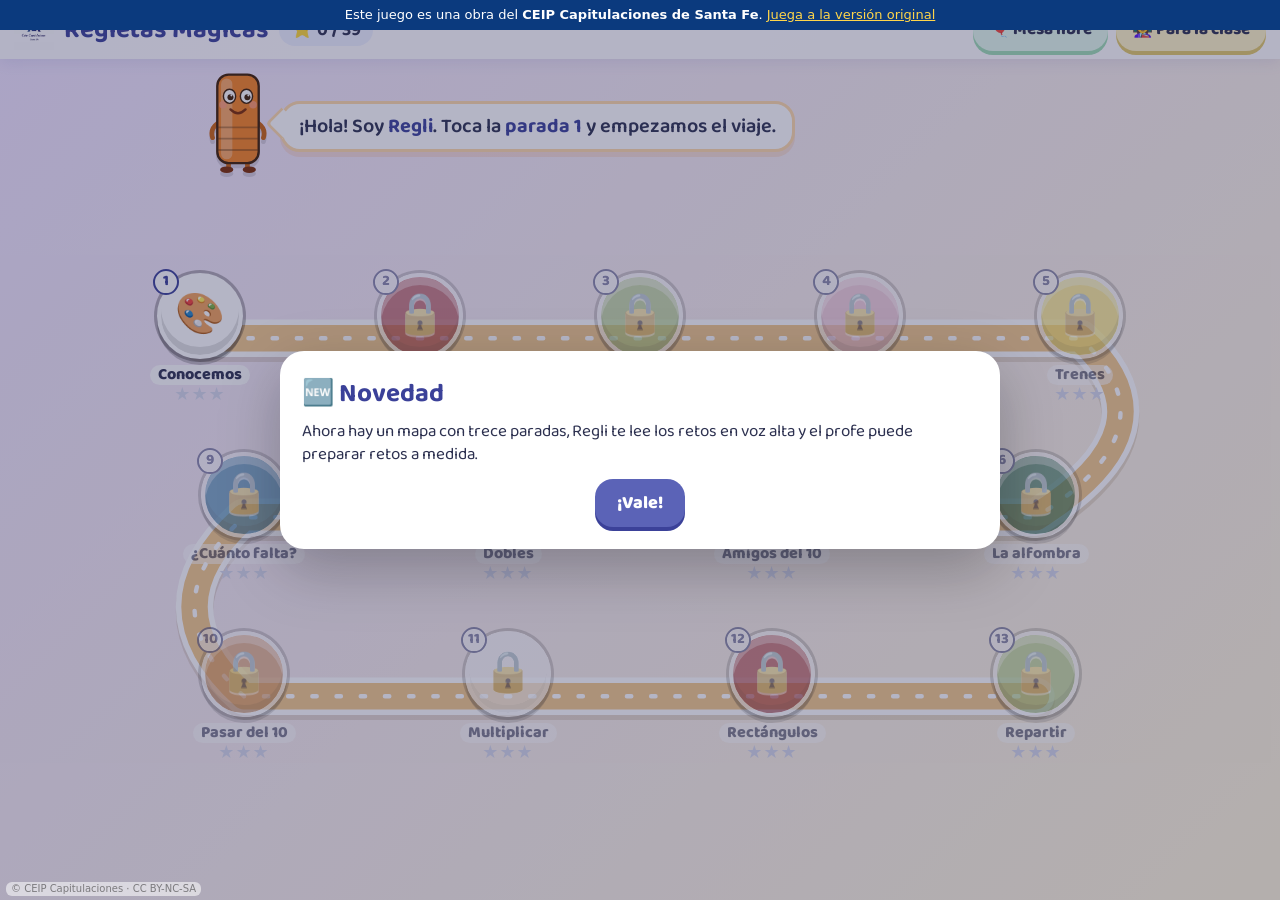
<file: regletas/index.html>
<!DOCTYPE html>
<html lang="es">
<head>
<meta charset="UTF-8">
<meta name="viewport" content="width=device-width, initial-scale=1.0, viewport-fit=cover">
<title>Regletas Mágicas · CEIP Capitulaciones</title>
<meta name="description" content="Regletas de colores en cuadrícula: un viaje de trece paradas, mesa libre y juegos para la clase.">
<meta name="theme-color" content="#7c83ff">
<link rel="manifest" href="manifest.json">
<link rel="icon" href="icon-192.png">
<link rel="apple-touch-icon" href="icon-192.png">
<link rel="preconnect" href="https://fonts.googleapis.com">
<link href="https://fonts.googleapis.com/css2?family=Baloo+2:wght@500;700;800&display=swap" rel="stylesheet">
<link rel="stylesheet" href="estilos.css">
</head>
<body>

<!-- MAPA: el viaje de Regli -->
<div class="inicio" id="inicio">
  <header class="mapa-cab">
    <img src="LOGO.jpg" alt="CEIP Capitulaciones" class="logo-mini" onerror="this.remove()">
    <h1>Regletas Mágicas</h1>
    <div class="stats">
      <span class="stat" title="Estrellas conseguidas">⭐ <b id="mapaEstrellas">0</b></span>
    </div>
    <div class="mapa-acc">
      <button class="btn-mapa libre" id="btnMapaLibre">🎈 <span>Mesa libre</span></button>
      <button class="btn-mapa clase" id="btnMapaClase">👩‍🏫 <span>Para la clase</span></button>
    </div>
  </header>
  <div class="mapa-saludo">
    <div class="regli" id="regliMapa"></div>
    <div class="bocadillo" id="saludoMapa"></div>
  </div>
  <div class="mapa-wrap"><div class="mapa" id="mapa"></div></div>
</div>

<!-- APP -->
<div class="app" id="app" hidden>
  <header class="cabecera">
    <img src="LOGO.jpg" alt="" class="logo-mini" onerror="this.remove()">
    <h1 class="titulo">Regletas Mágicas</h1>
    <div class="stats">
      <span class="stat" title="Puntos">⭐ <b id="puntos">0</b></span>
      <span class="stat" title="Racha de aciertos">🔥 <b id="racha">0</b></span>
    </div>
    <nav class="modos">
      <button class="btn-modo" data-modo="mapa">🗺️ <span class="txt">Mapa</span></button>
      <button class="btn-modo" data-modo="libre">🎈 <span class="txt">Mesa libre</span></button>
      <button class="btn-modo" data-modo="clase">👩‍🏫 <span class="txt">Para la clase</span></button>
      <button class="btn-icono" id="btnVoz" title="Leer en voz alta">🗣️</button>
      <button class="btn-icono" id="btnSonido" title="Sonido">🔊</button>
    </nav>
  </header>

  <section class="instr" id="instr">
    <div class="regli" id="regli"></div>
    <div class="instr-principal">
      <div class="instr-texto" id="instrTexto"></div>
      <button class="btn-leer" id="btnLeer" title="Escuchar">🔈</button>
      <div class="opciones" id="opciones"></div>
    </div>
    <div class="instr-lateral">
      <div class="progreso" id="progreso" hidden>
        <span id="progresoTxt"></span>
        <div class="barra"><i id="progresoBar"></i></div>
      </div>
      <div class="acciones-reto" id="accionesReto" hidden>
        <button class="btn-peq" id="btnPista">💡 Pista</button>
        <button class="btn-peq" id="btnReiniciar">↺ Repetir</button>
        <button class="btn-peq" id="btnSaltar">⏭ Saltar</button>
      </div>
    </div>
  </section>

  <section class="herramientas">
    <div class="grupo">
      <button class="btn-herr" id="btnGirar" disabled>↻ <span class="txt">Girar</span></button>
      <button class="btn-herr" id="btnQuitar" disabled>✖ <span class="txt">Quitar</span></button>
      <button class="btn-herr" id="btnBorrar">🧹 <span class="txt">Borrar todo</span></button>
      <button class="btn-herr" id="btnDado" title="Saca una regleta al azar">🎲 <span class="txt">Al azar</span></button>
    </div>
    <div class="grupo">
      <button class="btn-toggle" data-ver="num">🔢 <span class="txt">Números</span></button>
      <button class="btn-toggle" data-ver="marcas">📏 <span class="txt">Cuadritos</span></button>
      <button class="btn-toggle" data-ver="sumas">➕ <span class="txt">Sumas</span></button>
    </div>
  </section>

  <main class="tablero-wrap" id="tableroWrap">
    <div class="tablero-caja">
      <div class="regla" id="regla"></div>
      <div class="tablero" id="tablero"><div class="preview" id="preview" hidden></div></div>
    </div>
  </main>

  <footer class="paleta" id="paleta"></footer>
</div>

<div class="modal-fondo" id="modal" hidden><div class="modal" id="modalCaja"></div></div>
<div class="toast" id="toast"></div>

<script src="juego.js"></script>
<script>(function(){var A='Víctor Manuel Única Salas · CEIP Capitulaciones de Santa Fe',O='https://vunisal706-droid.github.io/aulapt/regletas/';function poner(){if(!document.body||document.getElementById('capi-autoria'))return;var d=document.createElement('div');d.id='capi-autoria';d.setAttribute('aria-hidden','true');d.textContent='\u00a9 CEIP Capitulaciones \u00b7 CC BY-NC-SA';d.title=A;d.style.cssText='position:fixed;left:6px;bottom:4px;z-index:2147483000;font:10px/1.2 system-ui,sans-serif;color:rgba(60,60,60,.6);background:rgba(255,255,255,.55);padding:1px 5px;border-radius:6px;pointer-events:none';document.body.appendChild(d);var h=location.hostname,ok=!h||/(^|\.)vunisal706-droid\.github\.io$|(^|\.)colegiocapitulaciones\.com$|^localhost$|^127\.0\.0\.1$/.test(h);if(!ok&&!document.getElementById('capi-original')){var b=document.createElement('div');b.id='capi-original';b.innerHTML='Este juego es una obra del <b>CEIP Capitulaciones de Santa Fe</b>. <a href="'+O+'" style="color:#ffd54a">Juega a la versi\u00f3n original</a>';b.style.cssText='position:fixed;top:0;left:0;right:0;z-index:2147483001;background:#0b3a7e;color:#fff;font:13px/1.4 system-ui,sans-serif;padding:6px 10px;text-align:center';document.body.appendChild(b)}}if(document.readyState==='loading')document.addEventListener('DOMContentLoaded',poner);else poner();})();</script>
</body>
</html>
</file>
<file: regletas/estilos.css>
*{margin:0;padding:0;box-sizing:border-box}
:root{--u:40px;--azul:#5b63b7;--azul-osc:#3b4199;--texto:#2d3150}
html,body{height:100%}
body{
  font-family:'Baloo 2','Comic Sans MS','Arial Rounded MT Bold',system-ui,sans-serif;
  color:var(--texto);overflow:hidden;
  background:linear-gradient(-45deg,#fde7f3,#e3ecff,#e0fbf1,#fff6d9,#efe4ff);
  background-size:400% 400%;animation:fondo 18s ease infinite;
}
@keyframes fondo{0%{background-position:0% 50%}50%{background-position:100% 50%}100%{background-position:0% 50%}}
button{font-family:inherit;cursor:pointer;border:none}
[hidden]{display:none!important}

/* ---------- INICIO ---------- */
.inicio{height:100dvh;display:flex;align-items:center;justify-content:center;padding:16px}
.inicio-card{background:rgba(255,255,255,.92);border-radius:28px;padding:28px 30px;text-align:center;
  box-shadow:0 20px 50px rgba(80,90,170,.2);max-width:440px;width:100%}
.logo-inicio{height:90px;margin-bottom:6px}
.inicio h1{font-size:40px;color:var(--azul-osc);line-height:1.1}
.inicio p{margin:4px 0 14px;font-size:18px}
.rodillos{display:flex;flex-direction:column;align-items:flex-start;gap:3px;width:max-content;margin:6px auto 10px}
.rodillos i{display:block;height:18px;width:calc(var(--v)*18px);background:var(--col);border:1.5px solid rgba(0,0,0,.3);border-radius:4px;
  animation:entra .6s backwards;animation-delay:calc(var(--v)*.12s)}
@keyframes entra{from{transform:translateX(-30px);opacity:0}}
.inicio input{width:100%;padding:12px 18px;font-size:20px;border:3px solid #d6d9f5;border-radius:18px;text-align:center;font-family:inherit;outline:none;user-select:text}
.inicio input:focus{border-color:var(--azul)}
.btn-grande{margin-top:14px;padding:14px 40px;font-size:26px;font-weight:800;color:#3a2a00;border-radius:40px;
  background:linear-gradient(180deg,#ffe36b,#ffc928);box-shadow:0 6px 0 #c9971a,0 12px 24px rgba(0,0,0,.15)}
.btn-grande:active{transform:translateY(5px);box-shadow:0 1px 0 #c9971a}

/* ---------- APP ---------- */
.app{height:100dvh;display:flex;flex-direction:column;user-select:none;-webkit-user-select:none}
.cabecera{display:flex;align-items:center;gap:10px;padding:8px 12px;background:rgba(255,255,255,.9);box-shadow:0 3px 14px rgba(80,90,170,.12);flex-wrap:wrap}
.logo-mini{height:40px}
.titulo{font-size:24px;color:var(--azul-osc);white-space:nowrap}
.stats{display:flex;gap:6px}
.stat{background:#eef0ff;border-radius:16px;padding:2px 12px;font-size:18px}
.modos{margin-left:auto;display:flex;gap:6px;flex-wrap:wrap}
.btn-modo{padding:7px 14px;border-radius:18px;background:#eef0ff;font-size:16px;font-weight:700;color:var(--texto);box-shadow:0 3px 0 #c9cdee}
.btn-modo.activo{background:var(--azul);color:#fff;box-shadow:0 3px 0 var(--azul-osc)}
.btn-icono{width:40px;border-radius:50%;background:#fff3c4;font-size:18px;box-shadow:0 3px 0 #e2c968}

.instr{display:flex;gap:12px;align-items:center;margin:8px 10px 0;padding:8px 14px;background:#fff;border-radius:18px;
  border:3px solid #dfe2fb;min-height:58px;flex-wrap:wrap}
.instr-principal{flex:1 1 320px;display:flex;align-items:center;gap:10px;flex-wrap:wrap}
.instr-texto{font-size:20px;font-weight:600;line-height:1.25}
.instr-texto b{color:var(--azul-osc)}
.instr-lateral{display:flex;align-items:center;gap:10px;flex-wrap:wrap}
.chip{display:inline-block;height:16px;width:calc(var(--n)*16px);max-width:160px;background:var(--col);border:1.5px solid rgba(0,0,0,.35);border-radius:3px;vertical-align:middle;margin:0 3px}
.progreso{display:flex;flex-direction:column;gap:2px;font-size:14px;font-weight:700;min-width:120px}
.barra{height:10px;background:#eceefb;border-radius:6px;overflow:hidden}
.barra i{display:block;height:100%;width:0;background:linear-gradient(90deg,#7c83ff,#b06cff);transition:width .4s}
.acciones-reto{display:flex;gap:6px}
.btn-peq{padding:5px 12px;border-radius:14px;background:#f2f3ff;font-size:15px;font-weight:700;color:var(--texto);box-shadow:0 2px 0 #cfd3f0}
.opciones{display:flex;gap:8px;flex-wrap:wrap}
.opcion{min-width:56px;padding:6px 14px;font-size:24px;font-weight:800;border-radius:14px;background:#fff3c4;color:#5a4300;box-shadow:0 4px 0 #e2c968}
.opcion:active{transform:translateY(3px);box-shadow:0 1px 0 #e2c968}
.opcion.mal{background:#ffd9d9;box-shadow:0 4px 0 #e59a9a;animation:temblor .35s}

.herramientas{display:flex;justify-content:space-between;gap:8px;padding:6px 10px 0;flex-wrap:wrap}
.grupo{display:flex;gap:6px;flex-wrap:wrap}
.btn-herr,.btn-toggle{padding:5px 12px;border-radius:14px;background:rgba(255,255,255,.95);font-size:15px;font-weight:700;color:var(--texto);box-shadow:0 2px 0 #cfd3f0}
.btn-herr:disabled{opacity:.4;cursor:default}
.btn-toggle{opacity:.55}
.btn-toggle.on{opacity:1;background:#e3f9ea;box-shadow:0 2px 0 #9fdcb3}

/* ---------- TABLERO ---------- */
.tablero-wrap{flex:1;min-height:0;display:flex;align-items:center;justify-content:center;padding:6px 10px}
.tablero-caja{display:flex;flex-direction:column}
.regla{display:flex;height:26px;margin-left:3px}
.regla span{width:var(--u);text-align:center;font-size:clamp(11px,calc(var(--u)*.38),17px);font-weight:700;color:#7a80b8;line-height:26px}
.regla span.cinco{color:var(--azul-osc)}
.regla span.diez{color:#fff;background:var(--azul);border-radius:8px 8px 0 0}
.tablero{position:relative;border:3px solid var(--azul);border-radius:6px;background-color:#fffdf6;touch-action:none;
  background-image:
    linear-gradient(to right,rgba(59,65,153,.75) 2px,transparent 2px),
    linear-gradient(to right,rgba(59,65,153,.45) 1.5px,transparent 1.5px),
    linear-gradient(to right,rgba(80,90,160,.28) 1px,transparent 1px),
    linear-gradient(to bottom,rgba(80,90,160,.28) 1px,transparent 1px);
  background-size:calc(var(--u)*10) 100%,calc(var(--u)*5) 100%,var(--u) var(--u),var(--u) var(--u);
  box-shadow:0 8px 24px rgba(80,90,170,.15)}

/* ---------- REGLETAS ---------- */
.pieza{position:absolute;border-radius:5px;background-color:var(--col);border:1.5px solid rgba(0,0,0,.4);
  --marca:repeating-linear-gradient(90deg,transparent 0 calc(var(--u) - 1.5px),rgba(0,0,0,.28) calc(var(--u) - 1.5px) var(--u));
  background-image:linear-gradient(180deg,rgba(255,255,255,.45),rgba(255,255,255,0) 55%,rgba(0,0,0,.07)),var(--marca);
  box-shadow:0 3px 0 rgba(0,0,0,.22);display:flex;align-items:center;justify-content:center;
  font-weight:800;font-size:clamp(12px,calc(var(--u)*.5),24px);color:var(--txt);cursor:grab;touch-action:none;z-index:2;transition:box-shadow .15s}
.pieza.vert{--marca:repeating-linear-gradient(180deg,transparent 0 calc(var(--u) - 1.5px),rgba(0,0,0,.28) calc(var(--u) - 1.5px) var(--u));
  background-image:linear-gradient(90deg,rgba(255,255,255,.45),rgba(255,255,255,0) 55%,rgba(0,0,0,.07)),var(--marca)}
.sinmarcas .pieza{--marca:none}
.pieza span{pointer-events:none;background:rgba(255,255,255,.25);border-radius:8px;padding:0 4px;line-height:1.1}
.pieza.fija{cursor:not-allowed}
.pieza.fija::after{content:'🔒';position:absolute;right:2px;top:-2px;font-size:11px;opacity:.8}
.pieza.sel{outline:3px solid #ffb300;outline-offset:2px;z-index:4}
.pieza.origen{opacity:.25}
.pieza.igual{animation:brillo 1.2s ease-in-out infinite alternate}
@keyframes brillo{to{box-shadow:0 0 0 3px #2ecc71,0 0 14px #2ecc71}}
.fantasma{position:fixed;z-index:999;pointer-events:none;opacity:.92;box-shadow:0 14px 26px rgba(0,0,0,.3);transform:scale(1.04)}
.preview{position:absolute;border-radius:5px;border:3px dashed;pointer-events:none;z-index:1}
.preview.ok{border-color:#27ae60;background:rgba(46,204,113,.18)}
.preview.mal{border-color:#e74c3c;background:rgba(231,76,60,.15)}
.badge{position:absolute;z-index:6;pointer-events:none;background:#fff;border:2px solid var(--azul);color:var(--azul-osc);
  border-radius:12px;padding:0 8px;font-weight:800;font-size:clamp(12px,calc(var(--u)*.4),19px);white-space:nowrap;box-shadow:0 3px 8px rgba(0,0,0,.12)}
.badge.igual{background:#e6fbee;border-color:#27ae60;color:#1d7a44}

/* ---------- PALETA ---------- */
.paleta{display:flex;flex-wrap:wrap;justify-content:center;align-items:flex-end;gap:8px 12px;padding:8px 10px 10px;
  background:rgba(255,255,255,.88);box-shadow:0 -3px 14px rgba(80,90,170,.12);position:relative;touch-action:none}
.pal-item{display:flex;flex-direction:column;align-items:center;gap:3px}
.pal-item .pieza{position:relative;cursor:grab}
.pal-item .pieza:active{transform:translateY(2px)}
.pal-num{font-weight:800;font-size:15px;background:#eef0ff;border-radius:10px;padding:0 8px;line-height:20px}
.ocultar-num .pal-num{visibility:hidden}
.paleta.papelera::after{content:'🗑️ Suelta aquí para quitar';position:absolute;inset:0;display:flex;align-items:center;justify-content:center;
  background:rgba(255,225,225,.92);font-size:22px;font-weight:800;color:#b03030;border-top:3px dashed #e57373}

/* ---------- MODAL / TOAST ---------- */
.modal-fondo{position:fixed;inset:0;background:rgba(40,45,90,.35);display:flex;align-items:center;justify-content:center;z-index:2000;padding:14px}
.modal{background:#fff;border-radius:24px;padding:22px;max-width:720px;width:100%;max-height:88dvh;overflow:auto;box-shadow:0 20px 60px rgba(0,0,0,.25);animation:pop .3s}
@keyframes pop{from{transform:scale(.85);opacity:0}}
.modal h2{color:var(--azul-osc);font-size:26px;margin-bottom:6px}
.modal p{font-size:17px;margin-bottom:10px;line-height:1.35}
.modal .botones{display:flex;gap:10px;justify-content:center;flex-wrap:wrap;margin-top:12px}
.btn-modal{padding:10px 22px;border-radius:18px;font-size:18px;font-weight:800;background:var(--azul);color:#fff;box-shadow:0 4px 0 var(--azul-osc)}
.btn-modal.sec{background:#eef0ff;color:var(--texto);box-shadow:0 4px 0 #c9cdee}
.niveles{display:grid;gap:10px;margin-top:8px}
.nivel{display:flex;gap:12px;align-items:center;text-align:left;padding:12px 16px;border-radius:18px;background:#f5f6ff;border:3px solid #e1e4fb;font-size:17px;color:var(--texto)}
.nivel:hover{border-color:var(--azul)}
.nivel .em{font-size:34px}
.nivel b{font-size:20px;display:block;color:var(--azul-osc)}
.oaoa-intro{background:#fff8e1;border-radius:14px;padding:10px 14px;font-size:15px!important}
.juegos{display:grid;grid-template-columns:repeat(auto-fill,minmax(250px,1fr));gap:10px}
.juego{background:#f7f8ff;border:2px solid #e1e4fb;border-radius:16px;padding:12px;display:flex;flex-direction:column;gap:4px}
.juego h3{font-size:19px;color:var(--azul-osc);line-height:1.15}
.juego .meta{display:flex;gap:6px;flex-wrap:wrap}
.tag{font-size:12px;font-weight:700;padding:0 8px;border-radius:10px;background:#e3e6ff}
.tag.fase{background:#dff7e8}
.juego p{font-size:14px!important;margin:0!important;flex:1}
.juego button{align-self:flex-start;margin-top:4px;padding:5px 14px;border-radius:12px;background:var(--azul);color:#fff;font-weight:800;font-size:15px}
.estrellas{font-size:54px;text-align:center;letter-spacing:6px}
.toast{position:fixed;left:50%;bottom:120px;transform:translate(-50%,30px);background:var(--azul-osc);color:#fff;font-size:20px;font-weight:700;
  padding:10px 22px;border-radius:20px;opacity:0;pointer-events:none;transition:.25s;z-index:3000;text-align:center;max-width:90vw}
.toast.ver{opacity:1;transform:translate(-50%,0)}
.toast.bien{background:#1f9d55}
@keyframes temblor{25%{transform:translateX(-5px)}75%{transform:translateX(5px)}}
.confeti{position:fixed;top:-20px;z-index:2500;pointer-events:none;animation:caer var(--d) linear forwards}
@keyframes caer{to{transform:translateY(110vh) rotate(var(--r));opacity:.2}}

@media (max-width:820px){
  .txt{display:none}
  .titulo{font-size:19px}
  .instr-texto{font-size:17px}
  .btn-modo{padding:6px 12px;font-size:18px}
}

/* Móvil: cabecera compacta y paleta en escalera */
.tablero-wrap{overflow:hidden}
.paleta{flex-wrap:nowrap}
.paleta.escalera{gap:8px;padding:6px 8px 18px}
.paleta.escalera .pal-num{font-size:13px;line-height:17px;padding:0 6px}
@media (max-width:600px){
  .cabecera{flex-wrap:nowrap;gap:6px;padding:6px 8px}
  .logo-mini{height:30px}
  .titulo{display:none}
  .stat{font-size:15px;padding:1px 8px}
  .modos{gap:4px;flex-wrap:nowrap}
  .btn-modo{padding:4px 9px;font-size:16px}
  .btn-icono{width:32px;font-size:15px}
  .instr{margin:6px 6px 0;padding:6px 10px;min-height:0;border-width:2px}
  .instr-texto{font-size:15px}
  .opcion{font-size:20px;min-width:46px;padding:4px 10px}
  .herramientas{padding:4px 6px 0}
  .btn-herr,.btn-toggle{padding:4px 9px;font-size:14px}
  .tablero-wrap{padding:4px 6px}
  .regla{height:20px}.regla span{line-height:20px}
}
@media (max-height:500px) and (orientation:landscape){
  .cabecera{padding:4px 10px}.logo-mini{height:28px}.titulo{font-size:18px}
  .btn-modo{padding:3px 10px;font-size:15px}
  .instr{margin:4px 8px 0;padding:4px 10px;min-height:0}
  .instr-texto{font-size:15px}
  .herramientas{padding:3px 8px 0}
  .btn-herr,.btn-toggle{padding:3px 9px;font-size:13px}
  .tablero-wrap{padding:3px 8px}
  .paleta{padding:4px 8px 16px}
  .pal-num{font-size:12px;line-height:15px}
}

/* ═══════════ Versión 3: el viaje de Regli ═══════════ */
.btn-leer{width:38px;height:38px;border-radius:50%;background:#e8f4ff;font-size:17px;box-shadow:0 3px 0 #b9d3ee;flex:none}
.btn-leer:active,.btn-peq:active,.btn-herr:active,.btn-modo:active,.btn-mapa:active{transform:translateY(2px)}
.btn-icono{height:40px}
.btn-icono.off{filter:grayscale(1);opacity:.5}

/* Regli */
.regli{width:54px;flex:none;align-self:flex-end;margin:-4px 0 -8px;transform-origin:50% 100%;animation:respira 3.2s ease-in-out infinite}
.regli svg{display:block;width:100%;height:auto;filter:drop-shadow(0 4px 0 rgba(0,0,0,.12))}
.regli.feliz{animation:salto .55s ease-in-out 3}
.regli.ups{animation:temblor .35s 2}
.regli.piensa{animation:ladea 1.6s ease-in-out infinite}
@keyframes respira{50%{transform:scaleY(1.035)}}
@keyframes salto{0%,100%{transform:translateY(0) scale(1)}40%{transform:translateY(-14px) scale(1.04,.97)}70%{transform:translateY(0) scale(1.06,.92)}}
@keyframes ladea{50%{transform:rotate(-6deg)}}

/* El reto, como bocadillo de Regli */
.instr{position:relative;border-color:#ffd9a8;background:#fffdf7;box-shadow:0 6px 0 rgba(245,130,32,.14)}
.instr-principal{position:relative}
.instr-texto{font-size:21px}

/* Regletas con más cuerpo */
.pieza{border-radius:7px;border-color:rgba(0,0,0,.45);
  background-image:linear-gradient(180deg,rgba(255,255,255,.6),rgba(255,255,255,.08) 42%,rgba(0,0,0,.14)),var(--marca);
  box-shadow:0 4px 0 rgba(0,0,0,.26),0 7px 10px rgba(0,0,0,.12)}
.pieza.vert{background-image:linear-gradient(90deg,rgba(255,255,255,.6),rgba(255,255,255,.08) 42%,rgba(0,0,0,.14)),var(--marca)}
.pieza.nueva{animation:cae .34s cubic-bezier(.3,1.5,.5,1)}
@keyframes cae{from{transform:translateY(-16px) scale(1.08);opacity:.5}}
.pieza.sel{outline:4px solid #ffb300;animation:late 1s ease-in-out infinite}
@keyframes late{50%{outline-offset:5px}}
.tablero{border-radius:12px;border-width:4px;background-color:#fffef9;box-shadow:0 10px 0 rgba(59,65,153,.16),0 18px 30px rgba(80,90,170,.18)}
.badge{border-radius:14px;padding:1px 10px;animation:pop .25s}
.opcion{min-width:62px;font-size:26px;border:3px solid #e2c968}
.opcion:hover{background:#ffe98f}
.btn-peq,.btn-herr,.btn-toggle{border-radius:16px;padding:6px 13px}
.barra{height:12px}.barra i{background:linear-gradient(90deg,#ffb400,#ff7a59)}

/* ── Mapa ── */
.inicio{height:100dvh;display:flex;flex-direction:column;align-items:stretch;justify-content:flex-start;padding:0;overflow:hidden}
.mapa-cab{display:flex;align-items:center;gap:10px;padding:8px 14px;background:rgba(255,255,255,.9);box-shadow:0 3px 14px rgba(80,90,170,.12);flex-wrap:wrap}
.mapa-cab h1{font-size:26px;color:var(--azul-osc);line-height:1}
.mapa-acc{margin-left:auto;display:flex;gap:8px}
.btn-mapa{padding:8px 16px;border-radius:20px;font-size:17px;font-weight:800;color:var(--texto);background:#eef0ff;box-shadow:0 4px 0 #c9cdee}
.btn-mapa.libre{background:#e3f9ea;box-shadow:0 4px 0 #9fdcb3}
.btn-mapa.clase{background:#fff3c4;box-shadow:0 4px 0 #e2c968}
.mapa-saludo{display:flex;align-items:flex-end;gap:10px;padding:10px 16px 0;max-width:900px;width:100%;margin:0 auto}
.mapa-saludo .regli{width:64px;margin:0}
.bocadillo{position:relative;background:#fff;border:3px solid #ffd9a8;border-radius:20px;padding:10px 16px;font-size:20px;font-weight:600;line-height:1.25;margin-bottom:22px;box-shadow:0 5px 0 rgba(245,130,32,.14)}
.bocadillo b{color:var(--azul-osc)}
.bocadillo::before{content:"";position:absolute;left:-13px;bottom:14px;width:20px;height:20px;background:#fff;border-left:3px solid #ffd9a8;border-bottom:3px solid #ffd9a8;transform:rotate(45deg);border-radius:0 0 0 5px}
.mapa-wrap{flex:1;min-height:0;display:flex;align-items:center;justify-content:center;padding:6px 14px 22px;overflow:auto}
.mapa{position:relative;width:100%;max-width:1100px;max-height:100%}
.mapa svg{position:absolute;inset:0;width:100%;height:100%;filter:drop-shadow(0 5px 0 rgba(120,90,40,.16))}
.parada{position:absolute;transform:translate(-50%,-50%);background:none;display:flex;flex-direction:column;align-items:center;gap:1px;width:clamp(84px,11vw,128px);color:var(--texto)}
.parada .bola{position:relative;width:clamp(56px,7.4vw,86px);aspect-ratio:1;border-radius:50%;background:var(--col);border:4px solid #fff;display:grid;place-items:center;
  box-shadow:0 6px 0 rgba(0,0,0,.22),0 0 0 3px rgba(0,0,0,.28),inset 0 -8px 0 rgba(0,0,0,.12),inset 0 8px 0 rgba(255,255,255,.35);transition:transform .15s}
.parada .em{font-size:clamp(26px,3.4vw,40px);line-height:1;filter:drop-shadow(0 2px 0 rgba(255,255,255,.6))}
.parada .num{position:absolute;left:-8px;top:-8px;min-width:26px;height:26px;border-radius:13px;background:#fff;border:2.5px solid var(--azul-osc);color:var(--azul-osc);font-weight:800;font-size:15px;line-height:21px}
.parada .nom{font-weight:800;font-size:clamp(12px,1.35vw,16px);line-height:1.05;background:rgba(255,255,255,.92);border-radius:10px;padding:2px 8px;margin-top:5px;white-space:nowrap}
.parada .est{font-size:clamp(13px,1.5vw,18px);color:#ffb400;letter-spacing:1px;line-height:1;text-shadow:0 1px 0 rgba(0,0,0,.25)}
.parada .est i{font-style:normal;color:#d5d8ea;text-shadow:none}
.parada:hover .bola{transform:translateY(-4px) scale(1.05)}
.parada:active .bola{transform:translateY(3px)}
.parada.cerrada .bola{filter:saturate(.55) brightness(1.08);opacity:.6}
.parada.cerrada .nom{opacity:.6}
.parada.siguiente .bola{animation:llama 1.1s ease-in-out infinite}
@keyframes llama{50%{transform:translateY(-7px) scale(1.07);box-shadow:0 13px 0 rgba(0,0,0,.14),0 0 0 3px rgba(0,0,0,.28),0 0 0 10px rgba(255,180,0,.35),inset 0 -8px 0 rgba(0,0,0,.12),inset 0 8px 0 rgba(255,255,255,.35)}}
.parada.no{animation:temblor .35s}

/* ── Para la clase ── */
.pestanas-clase{display:flex;gap:6px;flex-wrap:wrap;margin:6px 0 12px}
.pestanas-clase button{padding:7px 14px;border-radius:16px;background:#eef0ff;font-weight:800;font-size:16px;color:var(--texto);box-shadow:0 3px 0 #c9cdee}
.pestanas-clase button.on{background:var(--azul);color:#fff;box-shadow:0 3px 0 var(--azul-osc)}
.medida{display:grid;gap:12px;background:#f7f8ff;border:2px solid #e1e4fb;border-radius:16px;padding:14px}
.medida label{display:grid;gap:5px;font-weight:800;font-size:16px}
.medida select{font:inherit;font-weight:600;font-size:16px;padding:8px 10px;border-radius:12px;border:2px solid #cfd3f0;background:#fff;max-width:100%}
.nums{display:flex;gap:6px;flex-wrap:wrap}
.nums button{min-width:42px;height:42px;border-radius:12px;background:#fff;border:2px solid #cfd3f0;font-weight:800;font-size:18px;color:var(--texto)}
.nums button.on{background:#ffb400;border-color:#c98a00;color:#3a2a00}
.medida .btn-modal{justify-self:start}
.modal h3.sub{font-size:19px;color:var(--azul-osc);margin:16px 0 4px}
.ajustes{display:grid;gap:10px}
.interruptor{display:flex;gap:12px;align-items:flex-start;background:#f7f8ff;border:2px solid #e1e4fb;border-radius:14px;padding:10px 14px;font-size:15px;cursor:pointer}
.interruptor input{width:24px;height:24px;margin-top:3px;flex:none;accent-color:var(--azul)}
.interruptor b{display:block;font-size:17px;color:var(--azul-osc)}
.fin-regli{width:90px;margin:0 auto 4px;animation:salto .6s ease-in-out infinite}
.fin-regli svg{width:100%;height:auto;display:block}

@media (max-width:700px){
  .mapa-cab h1{font-size:20px}
  .btn-mapa{padding:6px 11px;font-size:15px}
  .btn-mapa span{display:none}
  .bocadillo{font-size:16px;padding:8px 12px;margin-bottom:16px}
  .mapa-saludo .regli{width:50px}
  .parada{width:104px}
  .parada .bola{width:62px}
  .parada .em{font-size:30px}
  .parada .nom{font-size:13px}
  .mapa-wrap{align-items:flex-start;padding-top:22px}
  .regli{width:40px}
  .instr-texto{font-size:16px}
  .btn-leer{width:32px;height:32px;font-size:14px}
}
@media (max-height:500px) and (orientation:landscape){
  .regli{width:34px}.instr-texto{font-size:15px}
  .mapa-saludo{display:none}
  .mapa-cab{padding:4px 10px}.mapa-cab h1{font-size:18px}
  .parada .nom{font-size:11px}
}
@media (prefers-reduced-motion:reduce){
  body,.regli,.regli.feliz,.regli.piensa,.parada.siguiente .bola,.pieza.nueva,.pieza.sel,.fin-regli{animation:none}
}
</file>
